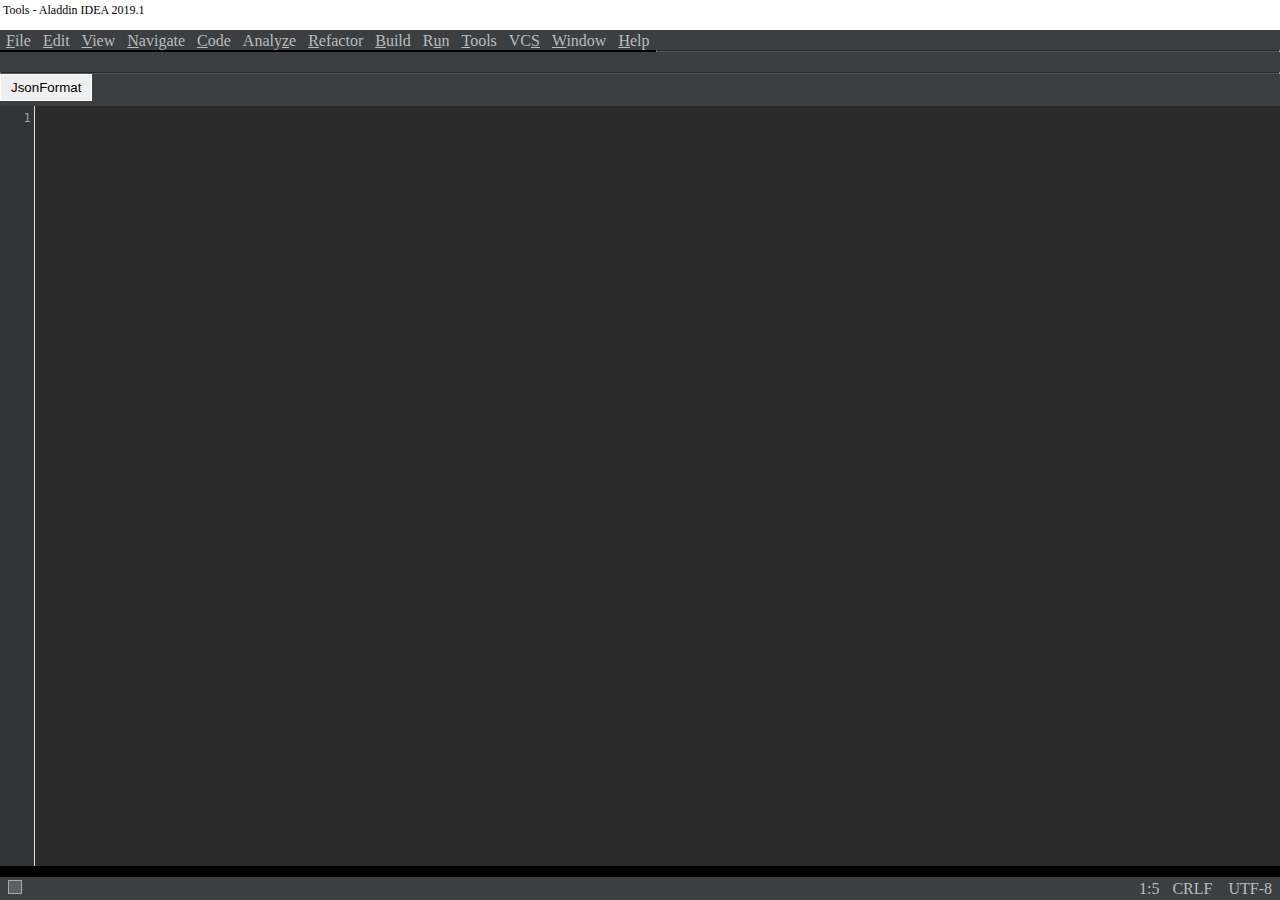
<file: src/index.html>
<!DOCTYPE html>
<html lang="en">
<head>
    <meta charset="UTF-8">
    <title>Title</title>
    <link rel="stylesheet" href="css/intellij-layout.css">
    <link rel="stylesheet" href="css/intellij-theme-darcula.css">
    <link rel="stylesheet" href="editor/codemirror.css">
    <link rel="stylesheet" href="editor/theme/idea.css">
    <script src="editor/codemirror.js"></script>
    <script src="editor/mode/javascript/javascript.js"></script>
</head>
<body>
<div class="app">
    <div class="title-bar">
        <div>
            Tools - Aladdin IDEA 2019.1
        </div>
    </div>
    <div class="content">
        <div class="menu">
            <ul>
                <li><u>F</u>ile</li>
                <li><u>E</u>dit</li>
                <li><u>V</u>iew</li>
                <li><u>N</u>avigate</li>
                <li><u>C</u>ode</li>
                <li>Analy<u>z</u>e</li>
                <li><u>R</u>efactor</li>
                <li><u>B</u>uild</li>
                <li>R<u>u</u>n</li>
                <li><u>T</u>ools</li>
                <li>VC<u>S</u></li>
                <li><u>W</u>indow</li>
                <li><u>H</u>elp</li>
            </ul>
        </div>
        <hr/>
        <div class="status-menu">

        </div>
        <hr/>
        <div class="tool-bar">
            <button>JsonFormat</button>
        </div>
        <div class="editor" id="editor-div">
            <textarea id="editor"></textarea>
        </div>
    </div>
    <div class="bottom">
        <div class="block"></div>
        <div class="status">
            <div class="line-no">
                1:5
            </div>
            <div class="control">
                CRLF
            </div>
            <div>
                UTF-8
            </div>
        </div>
    </div>
</div>
<script src="js/editor.js"></script>
</body>
</html>
</file>
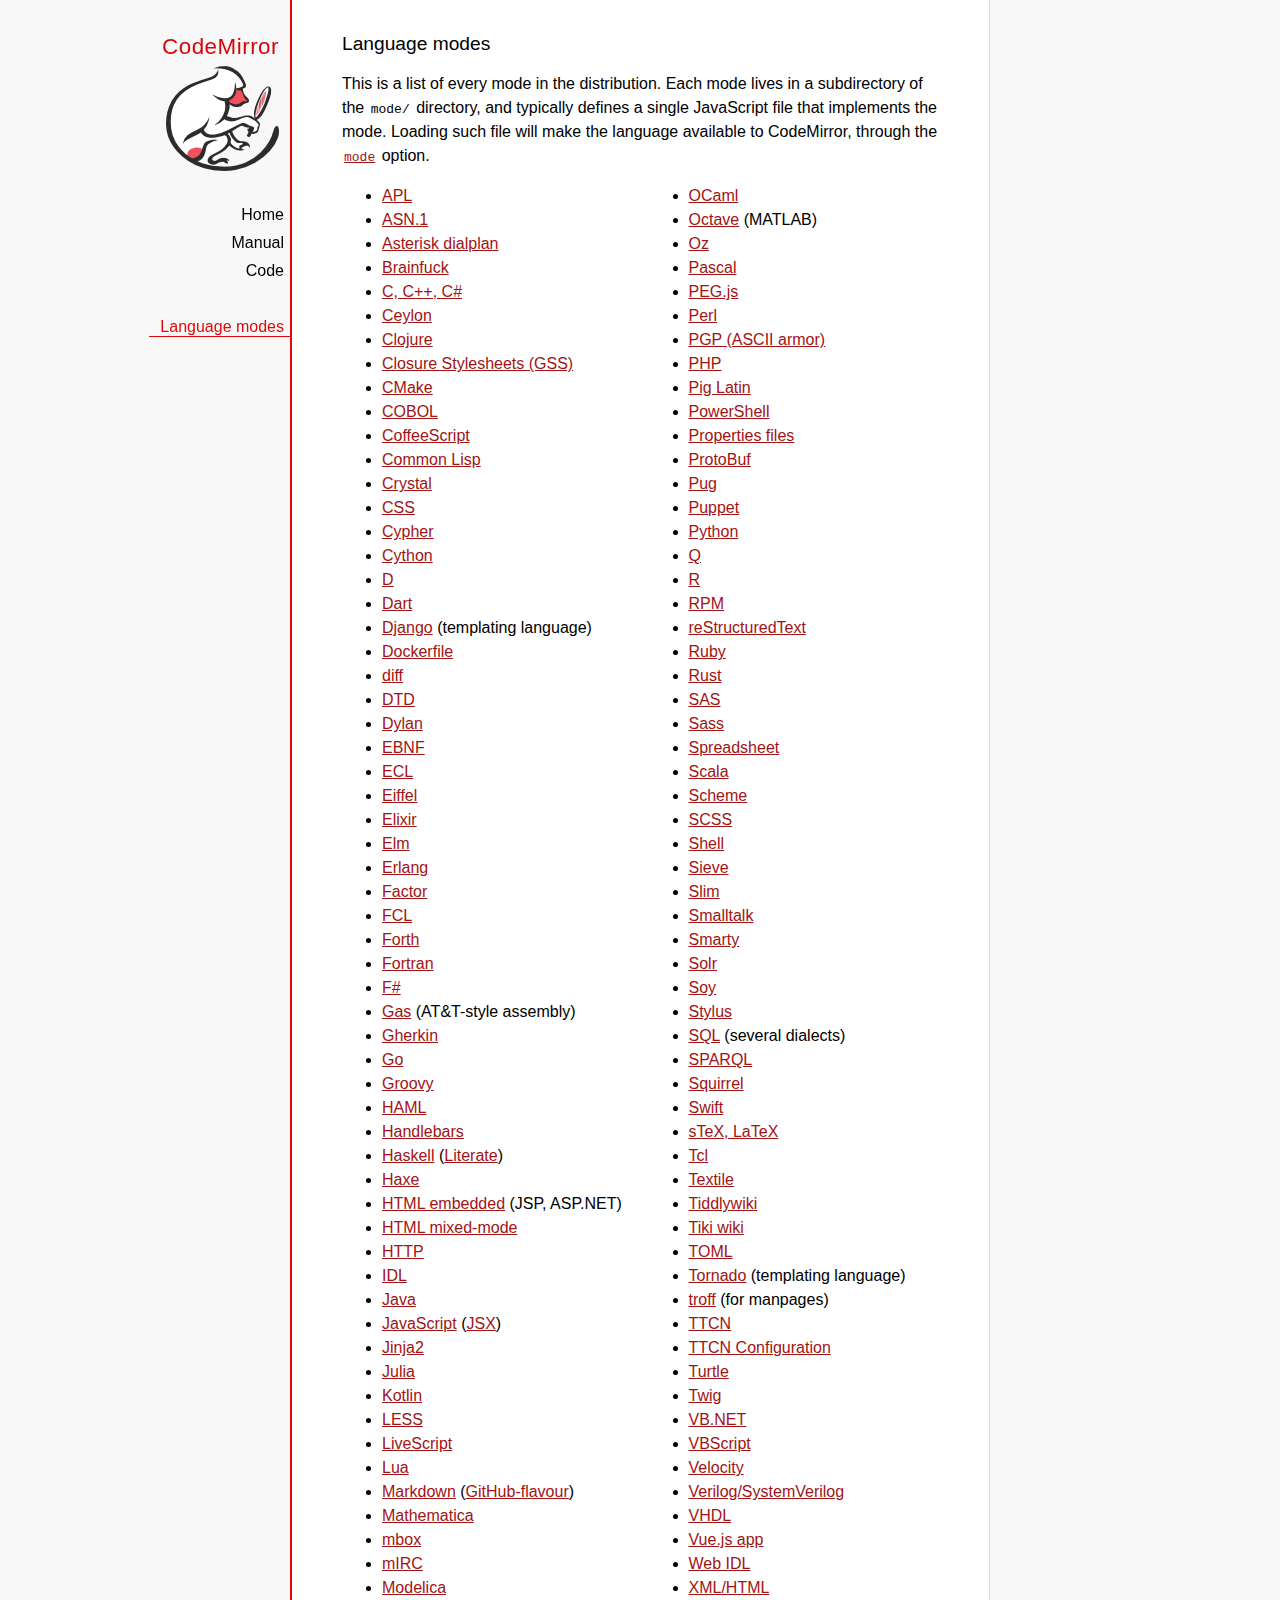
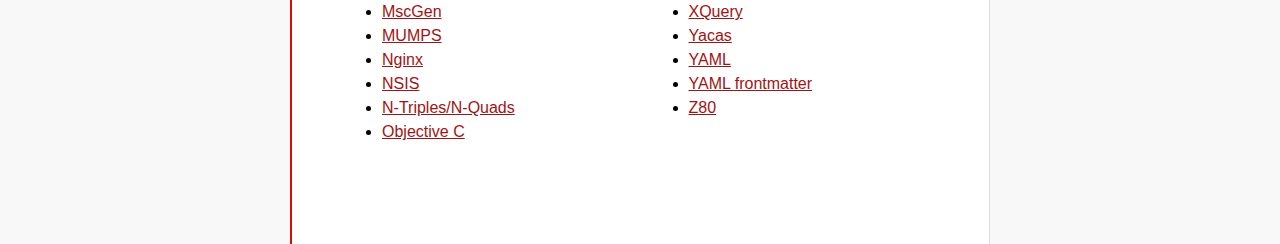
<file: src/editor/mode/index.html>
<!doctype html>

<title>CodeMirror: Language Modes</title>
<meta charset="utf-8"/>
<link rel=stylesheet href="../doc/docs.css">

<div id=nav>
  <a href="https://codemirror.net"><h1>CodeMirror</h1><img id=logo src="../doc/logo.png"></a>

  <ul>
    <li><a href="../index.html">Home</a>
    <li><a href="../doc/manual.html">Manual</a>
    <li><a href="https://github.com/codemirror/codemirror">Code</a>
  </ul>
  <ul>
    <li><a class=active href="#">Language modes</a>
  </ul>
</div>

<article>

  <h2>Language modes</h2>

  <p>This is a list of every mode in the distribution. Each mode lives
in a subdirectory of the <code>mode/</code> directory, and typically
defines a single JavaScript file that implements the mode. Loading
such file will make the language available to CodeMirror, through
the <a href="../doc/manual.html#option_mode"><code>mode</code></a>
option.</p>

  <div style="-webkit-columns: 100px 2; -moz-columns: 100px 2; columns: 100px 2;">
    <ul style="margin-top: 0">
      <li><a href="apl/index.html">APL</a></li>
      <li><a href="asn.1/index.html">ASN.1</a></li>
      <li><a href="asterisk/index.html">Asterisk dialplan</a></li>
      <li><a href="brainfuck/index.html">Brainfuck</a></li>
      <li><a href="clike/index.html">C, C++, C#</a></li>
      <li><a href="clike/index.html">Ceylon</a></li>
      <li><a href="clojure/index.html">Clojure</a></li>
      <li><a href="css/gss.html">Closure Stylesheets (GSS)</a></li>
      <li><a href="cmake/index.html">CMake</a></li>
      <li><a href="cobol/index.html">COBOL</a></li>
      <li><a href="coffeescript/index.html">CoffeeScript</a></li>
      <li><a href="commonlisp/index.html">Common Lisp</a></li>
      <li><a href="crystal/index.html">Crystal</a></li>
      <li><a href="css/index.html">CSS</a></li>
      <li><a href="cypher/index.html">Cypher</a></li>
      <li><a href="python/index.html">Cython</a></li>
      <li><a href="d/index.html">D</a></li>
      <li><a href="dart/index.html">Dart</a></li>
      <li><a href="django/index.html">Django</a> (templating language)</li>
      <li><a href="dockerfile/index.html">Dockerfile</a></li>
      <li><a href="diff/index.html">diff</a></li>
      <li><a href="dtd/index.html">DTD</a></li>
      <li><a href="dylan/index.html">Dylan</a></li>
      <li><a href="ebnf/index.html">EBNF</a></li>
      <li><a href="ecl/index.html">ECL</a></li>
      <li><a href="eiffel/index.html">Eiffel</a></li>
      <li><a href="https://github.com/optick/codemirror-mode-elixir">Elixir</a></li>
      <li><a href="elm/index.html">Elm</a></li>
      <li><a href="erlang/index.html">Erlang</a></li>
      <li><a href="factor/index.html">Factor</a></li>
      <li><a href="fcl/index.html">FCL</a></li>
      <li><a href="forth/index.html">Forth</a></li>
      <li><a href="fortran/index.html">Fortran</a></li>
      <li><a href="mllike/index.html">F#</a></li>
      <li><a href="gas/index.html">Gas</a> (AT&amp;T-style assembly)</li>
      <li><a href="gherkin/index.html">Gherkin</a></li>
      <li><a href="go/index.html">Go</a></li>
      <li><a href="groovy/index.html">Groovy</a></li>
      <li><a href="haml/index.html">HAML</a></li>
      <li><a href="handlebars/index.html">Handlebars</a></li>
      <li><a href="haskell/index.html">Haskell</a> (<a href="haskell-literate/index.html">Literate</a>)</li>
      <li><a href="haxe/index.html">Haxe</a></li>
      <li><a href="htmlembedded/index.html">HTML embedded</a> (JSP, ASP.NET)</li>
      <li><a href="htmlmixed/index.html">HTML mixed-mode</a></li>
      <li><a href="http/index.html">HTTP</a></li>
      <li><a href="idl/index.html">IDL</a></li>
      <li><a href="clike/index.html">Java</a></li>
      <li><a href="javascript/index.html">JavaScript</a> (<a href="jsx/index.html">JSX</a>)</li>
      <li><a href="jinja2/index.html">Jinja2</a></li>
      <li><a href="julia/index.html">Julia</a></li>
      <li><a href="clike/index.html">Kotlin</a></li>
      <li><a href="css/less.html">LESS</a></li>
      <li><a href="livescript/index.html">LiveScript</a></li>
      <li><a href="lua/index.html">Lua</a></li>
      <li><a href="markdown/index.html">Markdown</a> (<a href="gfm/index.html">GitHub-flavour</a>)</li>
      <li><a href="mathematica/index.html">Mathematica</a></li>
      <li><a href="mbox/index.html">mbox</a></li>
      <li><a href="mirc/index.html">mIRC</a></li>
      <li><a href="modelica/index.html">Modelica</a></li>
      <li><a href="mscgen/index.html">MscGen</a></li>
      <li><a href="mumps/index.html">MUMPS</a></li>
      <li><a href="nginx/index.html">Nginx</a></li>
      <li><a href="nsis/index.html">NSIS</a></li>
      <li><a href="ntriples/index.html">N-Triples/N-Quads</a></li>
      <li><a href="clike/index.html">Objective C</a></li>
      <li><a href="mllike/index.html">OCaml</a></li>
      <li><a href="octave/index.html">Octave</a> (MATLAB)</li>
      <li><a href="oz/index.html">Oz</a></li>
      <li><a href="pascal/index.html">Pascal</a></li>
      <li><a href="pegjs/index.html">PEG.js</a></li>
      <li><a href="perl/index.html">Perl</a></li>
      <li><a href="asciiarmor/index.html">PGP (ASCII armor)</a></li>
      <li><a href="php/index.html">PHP</a></li>
      <li><a href="pig/index.html">Pig Latin</a></li>
      <li><a href="powershell/index.html">PowerShell</a></li>
      <li><a href="properties/index.html">Properties files</a></li>
      <li><a href="protobuf/index.html">ProtoBuf</a></li>
      <li><a href="pug/index.html">Pug</a></li>
      <li><a href="puppet/index.html">Puppet</a></li>
      <li><a href="python/index.html">Python</a></li>
      <li><a href="q/index.html">Q</a></li>
      <li><a href="r/index.html">R</a></li>
      <li><a href="rpm/index.html">RPM</a></li>
      <li><a href="rst/index.html">reStructuredText</a></li>
      <li><a href="ruby/index.html">Ruby</a></li>
      <li><a href="rust/index.html">Rust</a></li>
      <li><a href="sas/index.html">SAS</a></li>
      <li><a href="sass/index.html">Sass</a></li>
      <li><a href="spreadsheet/index.html">Spreadsheet</a></li>
      <li><a href="clike/scala.html">Scala</a></li>
      <li><a href="scheme/index.html">Scheme</a></li>
      <li><a href="css/scss.html">SCSS</a></li>
      <li><a href="shell/index.html">Shell</a></li>
      <li><a href="sieve/index.html">Sieve</a></li>
      <li><a href="slim/index.html">Slim</a></li>
      <li><a href="smalltalk/index.html">Smalltalk</a></li>
      <li><a href="smarty/index.html">Smarty</a></li>
      <li><a href="solr/index.html">Solr</a></li>
      <li><a href="soy/index.html">Soy</a></li>
      <li><a href="stylus/index.html">Stylus</a></li>
      <li><a href="sql/index.html">SQL</a> (several dialects)</li>
      <li><a href="sparql/index.html">SPARQL</a></li>
      <li><a href="clike/index.html">Squirrel</a></li>
      <li><a href="swift/index.html">Swift</a></li>
      <li><a href="stex/index.html">sTeX, LaTeX</a></li>
      <li><a href="tcl/index.html">Tcl</a></li>
      <li><a href="textile/index.html">Textile</a></li>
      <li><a href="tiddlywiki/index.html">Tiddlywiki</a></li>
      <li><a href="tiki/index.html">Tiki wiki</a></li>
      <li><a href="toml/index.html">TOML</a></li>
      <li><a href="tornado/index.html">Tornado</a> (templating language)</li>
      <li><a href="troff/index.html">troff</a> (for manpages)</li>
      <li><a href="ttcn/index.html">TTCN</a></li>
      <li><a href="ttcn-cfg/index.html">TTCN Configuration</a></li>
      <li><a href="turtle/index.html">Turtle</a></li>
      <li><a href="twig/index.html">Twig</a></li>
      <li><a href="vb/index.html">VB.NET</a></li>
      <li><a href="vbscript/index.html">VBScript</a></li>
      <li><a href="velocity/index.html">Velocity</a></li>
      <li><a href="verilog/index.html">Verilog/SystemVerilog</a></li>
      <li><a href="vhdl/index.html">VHDL</a></li>
      <li><a href="vue/index.html">Vue.js app</a></li>
      <li><a href="webidl/index.html">Web IDL</a></li>
      <li><a href="xml/index.html">XML/HTML</a></li>
      <li><a href="xquery/index.html">XQuery</a></li>
      <li><a href="yacas/index.html">Yacas</a></li>
      <li><a href="yaml/index.html">YAML</a></li>
      <li><a href="yaml-frontmatter/index.html">YAML frontmatter</a></li>
      <li><a href="z80/index.html">Z80</a></li>
    </ul>
  </div>

</article>
</file>
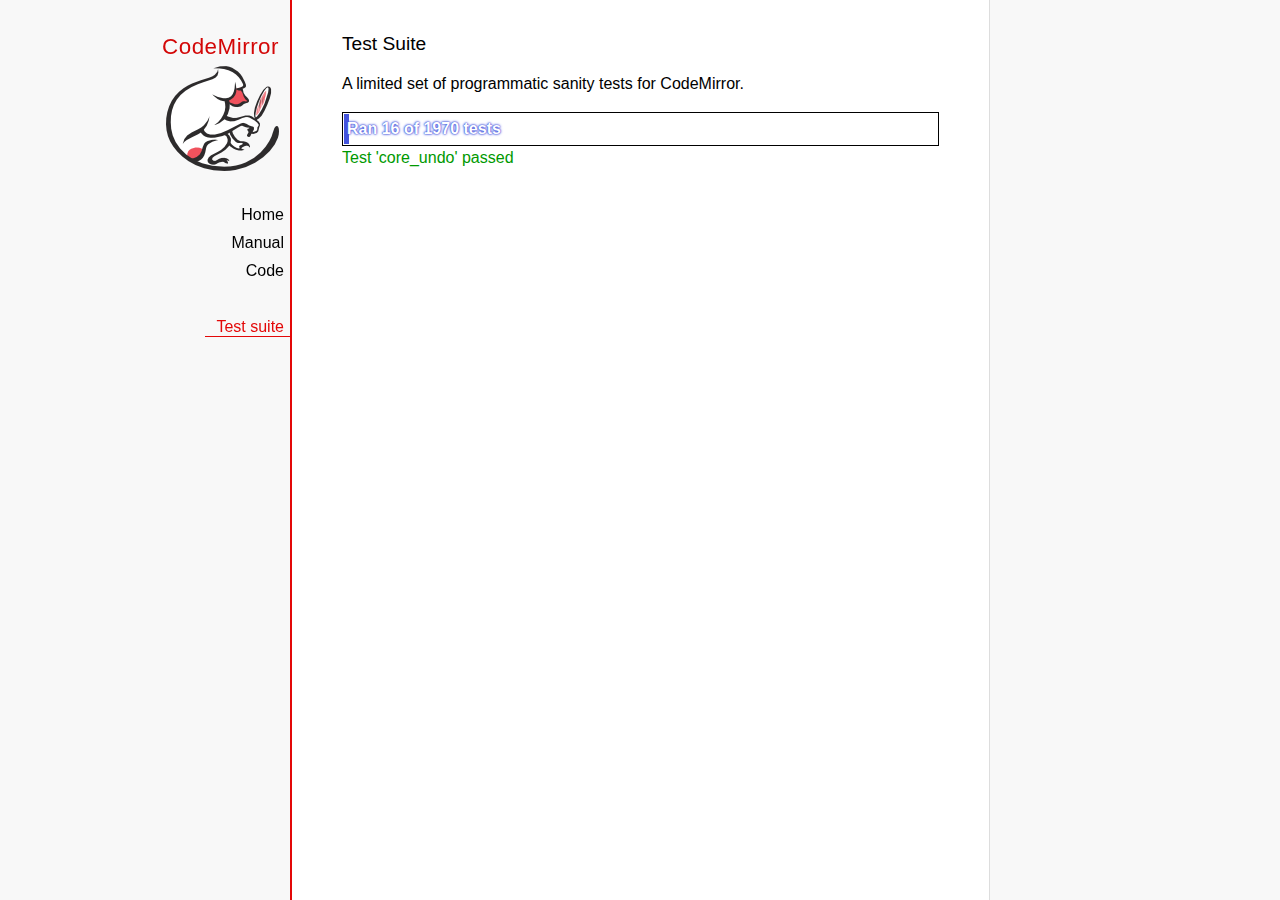
<file: src/editor/test/index.html>
<!doctype html>

<meta charset="utf-8"/>
<title>CodeMirror: Test Suite</title>
<link rel=stylesheet href="../doc/docs.css">

<link rel="stylesheet" href="../lib/codemirror.css">
<link rel="stylesheet" href="mode_test.css">
<script src="../doc/activebookmark.js"></script>
<script src="../lib/codemirror.js"></script>
<script src="../mode/meta.js"></script>
<script src="../addon/mode/overlay.js"></script>
<script src="../addon/mode/multiplex.js"></script>
<script src="../addon/search/searchcursor.js"></script>
<script src="../addon/dialog/dialog.js"></script>
<script src="../addon/edit/matchbrackets.js"></script>
<script src="../addon/hint/sql-hint.js"></script>
<script src="../addon/hint/xml-hint.js"></script>
<script src="../addon/hint/html-hint.js"></script>
<script src="../addon/comment/comment.js"></script>
<script src="../addon/mode/simple.js"></script>
<script src="../mode/css/css.js"></script>
<script src="../mode/clike/clike.js"></script>
<!-- clike must be after css or vim and sublime tests will fail -->
<script src="../mode/clojure/clojure.js"></script>
<script src="../mode/cypher/cypher.js"></script>
<script src="../mode/d/d.js"></script>
<script src="../mode/dockerfile/dockerfile.js"></script>
<script src="../mode/gfm/gfm.js"></script>
<script src="../mode/haml/haml.js"></script>
<script src="../mode/htmlmixed/htmlmixed.js"></script>
<script src="../mode/javascript/javascript.js"></script>
<script src="../mode/jsx/jsx.js"></script>
<script src="../mode/markdown/markdown.js"></script>
<script src="../mode/php/php.js"></script>
<script src="../mode/python/python.js"></script>
<script src="../mode/powershell/powershell.js"></script>
<script src="../mode/ruby/ruby.js"></script>
<script src="../mode/sass/sass.js"></script>
<script src="../mode/shell/shell.js"></script>
<script src="../mode/slim/slim.js"></script>
<script src="../mode/soy/soy.js"></script>
<script src="../mode/sql/sql.js"></script>
<script src="../mode/stex/stex.js"></script>
<script src="../mode/swift/swift.js"></script>
<script src="../mode/textile/textile.js"></script>
<script src="../mode/verilog/verilog.js"></script>
<script src="../mode/xml/xml.js"></script>
<script src="../mode/xquery/xquery.js"></script>
<script src="../keymap/emacs.js"></script>
<script src="../keymap/sublime.js"></script>
<script src="../keymap/vim.js"></script>
<script src="../mode/rust/rust.js"></script>
<script src="../mode/mscgen/mscgen.js"></script>
<script src="../mode/dylan/dylan.js"></script>

<style>
  .ok {color: #090;}
  .fail {color: #e00;}
  .error {color: #c90;}
  .done {font-weight: bold;}
  #progress {
  background: #45d;
  color: white;
  text-shadow: 0 0 1px #45d, 0 0 2px #45d, 0 0 3px #45d;
  font-weight: bold;
  white-space: pre;
  }
  #testground {
  visibility: hidden;
  }
  #testground.offscreen {
  visibility: visible;
  position: absolute;
  left: -10000px;
  top: -10000px;
  }
  .CodeMirror { border: 1px solid black; }
</style>

<div id=nav>
  <a href="https://codemirror.net"><h1>CodeMirror</h1><img id=logo src="../doc/logo.png"></a>

  <ul>
    <li><a href="../index.html">Home</a>
    <li><a href="../doc/manual.html">Manual</a>
    <li><a href="https://github.com/codemirror/codemirror">Code</a>
  </ul>
  <ul>
    <li><a class=active href="#">Test suite</a>
  </ul>
</div>

<article>
  <h2>Test Suite</h2>

    <p>A limited set of programmatic sanity tests for CodeMirror.</p>

    <div style="border: 1px solid black; padding: 1px; max-width: 700px;">
      <div style="width: 0px;" id=progress><div style="padding: 3px;">Ran <span id="progress_ran">0</span><span id="progress_total"> of 0</span> tests</div></div>
    </div>
    <p id=status>Please enable JavaScript...</p>
    <div id=output></div>

    <div id=testground></div>

    <script src="driver.js"></script>
    <script src="test.js"></script>
    <script src="doc_test.js"></script>
    <script src="multi_test.js"></script>
    <script src="contenteditable_test.js"></script>
    <script src="scroll_test.js"></script>
    <script src="comment_test.js"></script>
    <script src="search_test.js"></script>
    <script src="mode_test.js"></script>

    <script src="../mode/clike/test.js"></script>
    <script src="../mode/clojure/test.js"></script>
    <script src="../mode/css/test.js"></script>
    <script src="../mode/css/gss_test.js"></script>
    <script src="../mode/css/scss_test.js"></script>
    <script src="../mode/css/less_test.js"></script>
    <script src="../mode/cypher/test.js"></script>
    <script src="../mode/d/test.js"></script>
    <script src="../mode/dockerfile/test.js"></script>
    <script src="../mode/gfm/test.js"></script>
    <script src="../mode/haml/test.js"></script>
    <script src="../mode/javascript/test.js"></script>
    <script src="../mode/jsx/test.js"></script>
    <script src="../mode/markdown/test.js"></script>
    <script src="../mode/php/test.js"></script>
    <script src="../mode/powershell/test.js"></script>
    <script src="../mode/ruby/test.js"></script>
    <script src="../mode/sass/test.js"></script>
    <script src="../mode/shell/test.js"></script>
    <script src="../mode/slim/test.js"></script>
    <script src="../mode/soy/test.js"></script>
    <script src="../mode/stex/test.js"></script>
    <script src="../mode/swift/test.js"></script>
    <script src="../mode/textile/test.js"></script>
    <script src="../mode/verilog/test.js"></script>
    <script src="../mode/xml/test.js"></script>
    <script src="../mode/xquery/test.js"></script>
    <script src="../mode/python/test.js"></script>
    <script src="../mode/rust/test.js"></script>
    <script src="../mode/mscgen/mscgen_test.js"></script>
    <script src="../mode/mscgen/xu_test.js"></script>
    <script src="../mode/mscgen/msgenny_test.js"></script>
    <script src="../mode/dylan/test.js"></script>
    <script src="../addon/mode/multiplex_test.js"></script>
    <script src="emacs_test.js"></script>
    <script src="sql-hint-test.js"></script>
    <script src="sublime_test.js"></script>
    <script src="vim_test.js"></script>
    <script src="html-hint-test.js"></script>
    <script>
      window.onload = runHarness;
      CodeMirror.on(window, 'hashchange', runHarness);

      function esc(str) {
        return str.replace(/[<&]/, function(ch) { return ch == "<" ? "&lt;" : "&amp;"; });
      }

      var output = document.getElementById("output"),
          progress = document.getElementById("progress"),
          progressRan = document.getElementById("progress_ran").childNodes[0],
          progressTotal = document.getElementById("progress_total").childNodes[0];
      var count = 0,
          failed = 0,
          skipped = 0,
          bad = "",
          running = false, // Flag that states tests are running
          quit = false, // Flag to quit tests ASAP
          verbose = false; // Adds message for *every* test to output

      function runHarness(){
        if (running) {
          quit = true;
          setStatus("Restarting tests...", '', true);
          setTimeout(function(){runHarness();}, 500);
          return;
        }
        filters = [];
        verbose = false;
        if (window.location.hash.substr(1)){
          var strings = window.location.hash.substr(1).split(",");
          while (strings.length) {
            var s = strings.shift();
            if (s === "verbose")
              verbose = true;
            else
              filters.push(parseTestFilter(decodeURIComponent(s)));
          }
        }
        quit = false;
        running = true;
        setStatus("Loading tests...");
        count = 0;
        failed = 0;
        skipped = 0;
        bad = "";
        totalTests = countTests();
        progressTotal.nodeValue = " of " + totalTests;
        progressRan.nodeValue = count;
        output.innerHTML = '';
        document.getElementById("testground").innerHTML = "<form>" +
          "<textarea id=\"code\" name=\"code\"></textarea>" +
          "<input type=submit value=ok name=submit>" +
          "</form>";
        runTests(displayTest);
      }

      function setStatus(message, className, force){
        if (quit && !force) return;
        if (!message) throw("must provide message");
        var status = document.getElementById("status").childNodes[0];
        status.nodeValue = message;
        status.parentNode.className = className;
      }
      function addOutput(name, className, code){
        var newOutput = document.createElement("dl");
        var newTitle = document.createElement("dt");
        newTitle.className = className;
        newTitle.appendChild(document.createTextNode(name));
        newOutput.appendChild(newTitle);
        var newMessage = document.createElement("dd");
        newMessage.innerHTML = code;
        newOutput.appendChild(newTitle);
        newOutput.appendChild(newMessage);
        output.appendChild(newOutput);
      }
      function displayTest(type, name, customMessage) {
        var message = "???";
        if (type != "done" && type != "skipped") ++count;
        progress.style.width = (count * (progress.parentNode.clientWidth - 2) / (totalTests || 1)) + "px";
        progressRan.nodeValue = count;
        if (type == "ok") {
          message = "Test '" + name + "' passed";
          if (!verbose) customMessage = false;
        } else if (type == "skipped") {
          message = "Test '" + name + "' skipped";
          ++skipped;
          if (!verbose) customMessage = false;
        } else if (type == "expected") {
          message = "Test '" + name + "' failed as expected";
          if (!verbose) customMessage = false;
        } else if (type == "error" || type == "fail") {
          ++failed;
          message = "Test '" + name + "' failed";
        } else if (type == "done") {
          if (failed) {
            type += " fail";
            message = failed + " failure" + (failed > 1 ? "s" : "");
          } else if (count < totalTests) {
            failed = totalTests - count;
            type += " fail";
            message = failed + " failure" + (failed > 1 ? "s" : "");
          } else {
            type += " ok";
            message = "All passed";
            if (skipped) {
              message += " (" + skipped + " skipped)";
            }
          }
          progressTotal.nodeValue = '';
          customMessage = true; // Hack to avoid adding to output
        }
        if (verbose && !customMessage)  customMessage = message;
        setStatus(message, type);
        if (customMessage && customMessage.length > 0) {
          addOutput(name, type, customMessage);
        }
      }
    </script>

</article>
</file>
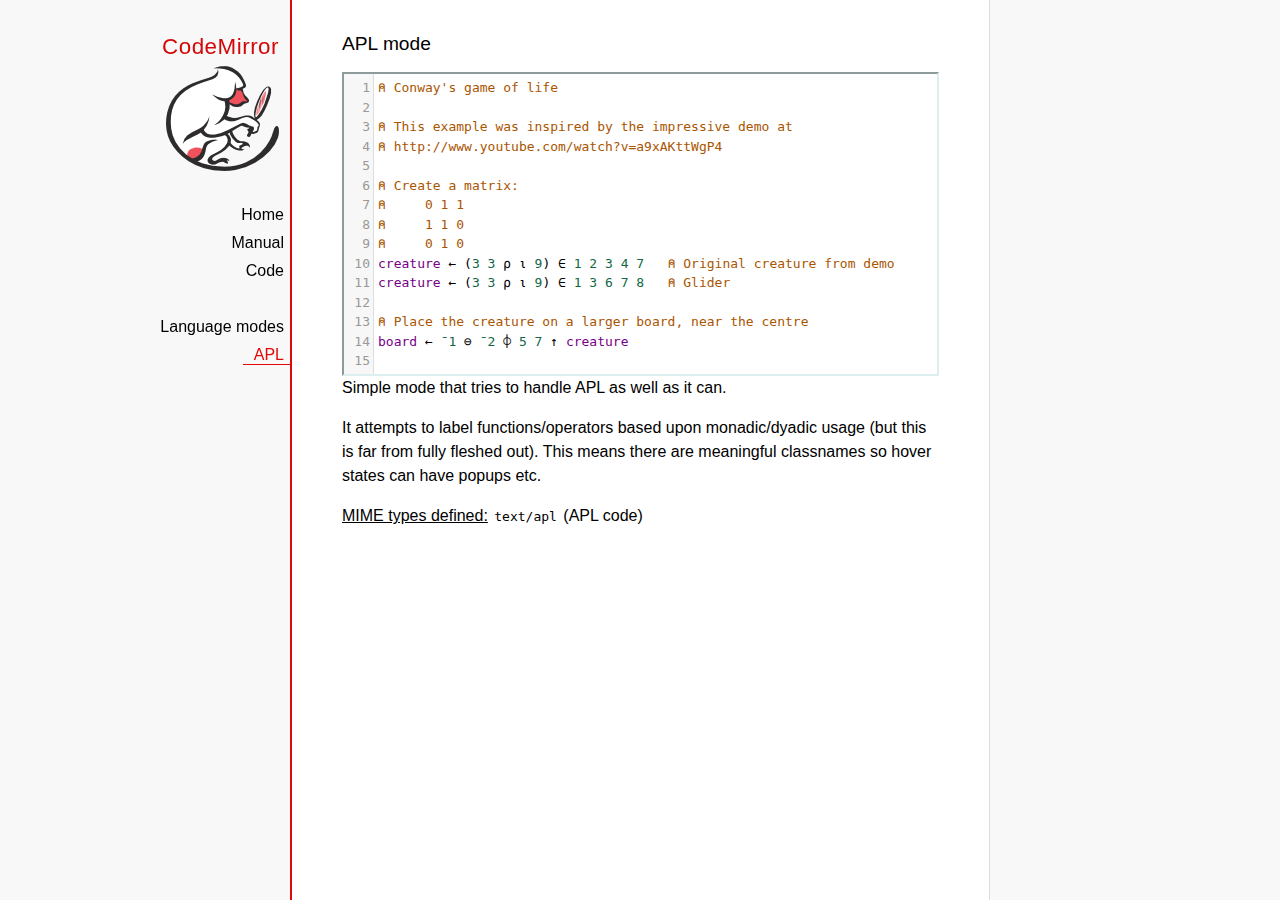
<file: src/editor/mode/apl/index.html>
<!doctype html>

<title>CodeMirror: APL mode</title>
<meta charset="utf-8"/>
<link rel=stylesheet href="../../doc/docs.css">

<link rel="stylesheet" href="../../lib/codemirror.css">
<script src="../../lib/codemirror.js"></script>
<script src="../../addon/edit/matchbrackets.js"></script>
<script src="./apl.js"></script>
<style>
	.CodeMirror { border: 2px inset #dee; }
    </style>
<div id=nav>
  <a href="https://codemirror.net"><h1>CodeMirror</h1><img id=logo src="../../doc/logo.png"></a>

  <ul>
    <li><a href="../../index.html">Home</a>
    <li><a href="../../doc/manual.html">Manual</a>
    <li><a href="https://github.com/codemirror/codemirror">Code</a>
  </ul>
  <ul>
    <li><a href="../index.html">Language modes</a>
    <li><a class=active href="#">APL</a>
  </ul>
</div>

<article>
<h2>APL mode</h2>
<form><textarea id="code" name="code">
⍝ Conway's game of life

⍝ This example was inspired by the impressive demo at
⍝ http://www.youtube.com/watch?v=a9xAKttWgP4

⍝ Create a matrix:
⍝     0 1 1
⍝     1 1 0
⍝     0 1 0
creature ← (3 3 ⍴ ⍳ 9) ∈ 1 2 3 4 7   ⍝ Original creature from demo
creature ← (3 3 ⍴ ⍳ 9) ∈ 1 3 6 7 8   ⍝ Glider

⍝ Place the creature on a larger board, near the centre
board ← ¯1 ⊖ ¯2 ⌽ 5 7 ↑ creature

⍝ A function to move from one generation to the next
life ← {∨/ 1 ⍵ ∧ 3 4 = ⊂+/ +⌿ 1 0 ¯1 ∘.⊖ 1 0 ¯1 ⌽¨ ⊂⍵}

⍝ Compute n-th generation and format it as a
⍝ character matrix
gen ← {' #'[(life ⍣ ⍵) board]}

⍝ Show first three generations
(gen 1) (gen 2) (gen 3)
</textarea></form>

    <script>
      var editor = CodeMirror.fromTextArea(document.getElementById("code"), {
        lineNumbers: true,
        matchBrackets: true,
        mode: "text/apl"
      });
    </script>

    <p>Simple mode that tries to handle APL as well as it can.</p>
    <p>It attempts to label functions/operators based upon
    monadic/dyadic usage (but this is far from fully fleshed out).
    This means there are meaningful classnames so hover states can
    have popups etc.</p>

    <p><strong>MIME types defined:</strong> <code>text/apl</code> (APL code)</p>
  </article>
</file>
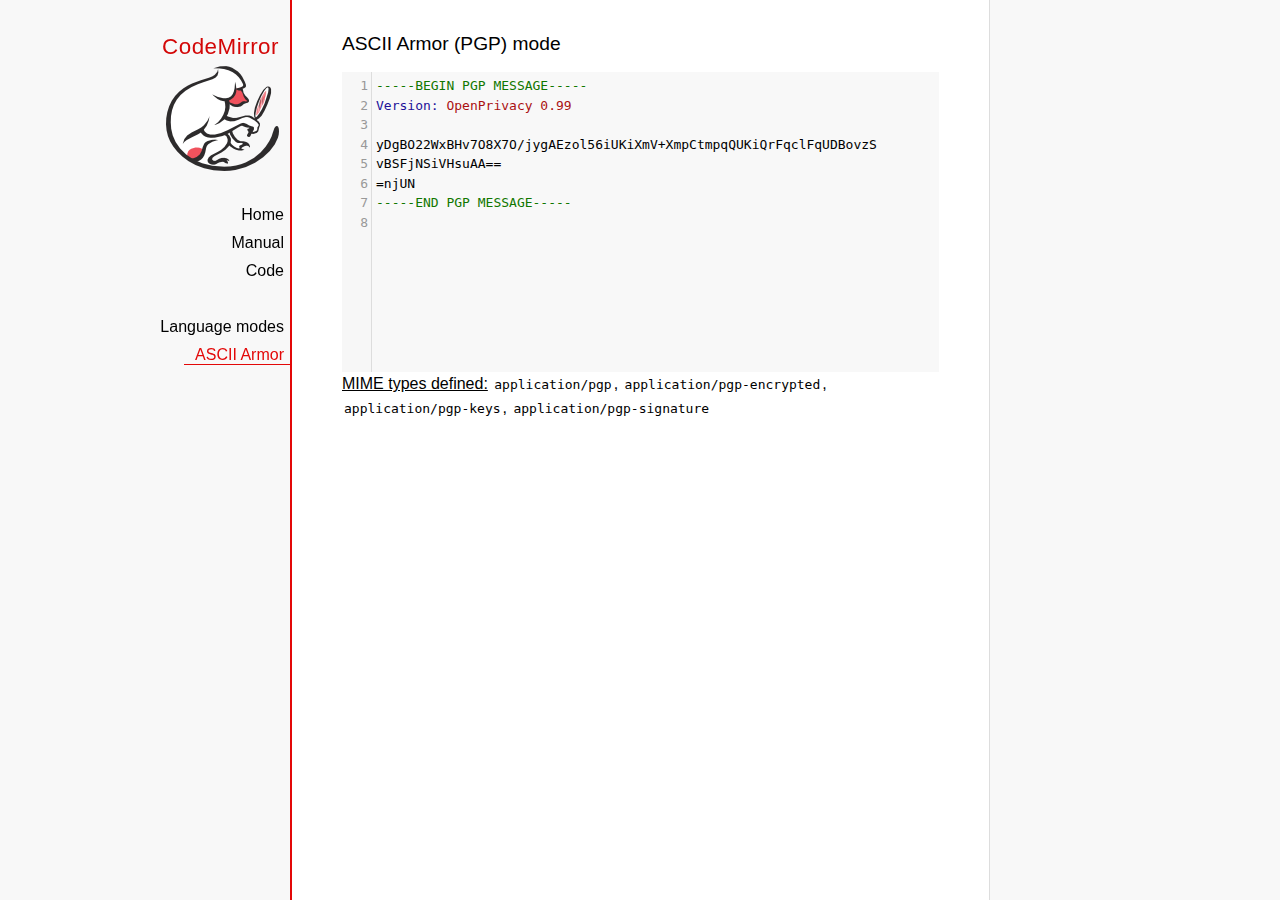
<file: src/editor/mode/asciiarmor/index.html>
<!doctype html>

<title>CodeMirror: ASCII Armor (PGP) mode</title>
<meta charset="utf-8"/>
<link rel=stylesheet href="../../doc/docs.css">

<link rel="stylesheet" href="../../lib/codemirror.css">
<script src="../../lib/codemirror.js"></script>
<script src="asciiarmor.js"></script>
<style>.CodeMirror {background: #f8f8f8;}</style>
<div id=nav>
  <a href="https://codemirror.net"><h1>CodeMirror</h1><img id=logo src="../../doc/logo.png"></a>

  <ul>
    <li><a href="../../index.html">Home</a>
    <li><a href="../../doc/manual.html">Manual</a>
    <li><a href="https://github.com/codemirror/codemirror">Code</a>
  </ul>
  <ul>
    <li><a href="../index.html">Language modes</a>
    <li><a class=active href="#">ASCII Armor</a>
  </ul>
</div>

<article>
<h2>ASCII Armor (PGP) mode</h2>
<form><textarea id="code" name="code">
-----BEGIN PGP MESSAGE-----
Version: OpenPrivacy 0.99

yDgBO22WxBHv7O8X7O/jygAEzol56iUKiXmV+XmpCtmpqQUKiQrFqclFqUDBovzS
vBSFjNSiVHsuAA==
=njUN
-----END PGP MESSAGE-----
</textarea></form>

<script>
var editor = CodeMirror.fromTextArea(document.getElementById("code"), {
  lineNumbers: true
});
</script>

<p><strong>MIME types
defined:</strong> <code>application/pgp</code>, <code>application/pgp-encrypted</code>, <code>application/pgp-keys</code>, <code>application/pgp-signature</code></p>

</article>
</file>
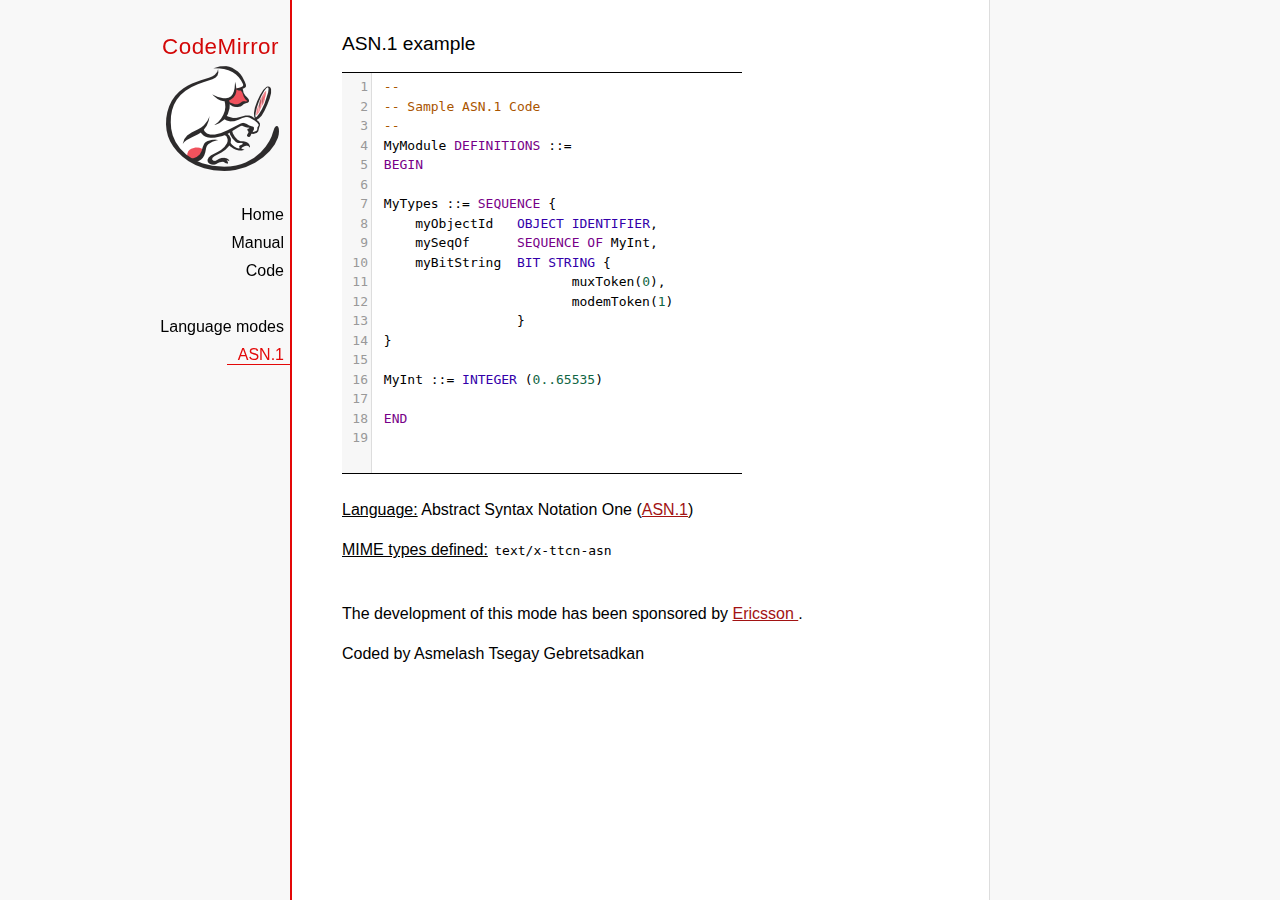
<file: src/editor/mode/asn.1/index.html>
﻿<!doctype html>

<title>CodeMirror: ASN.1 mode</title>
<meta charset="utf-8"/>
<link rel=stylesheet href="../../doc/docs.css">

<link rel="stylesheet" href="../../lib/codemirror.css">
<script src="../../lib/codemirror.js"></script>
<script src="../../addon/edit/matchbrackets.js"></script>
<script src="asn.1.js"></script>
<style>
    .CodeMirror {
        border-top: 1px solid black;
        border-bottom: 1px solid black;
    }
</style>
<div id=nav>
    <a href="https://codemirror.net"><h1>CodeMirror</h1>
        <img id=logo src="../../doc/logo.png">
    </a>

    <ul>
        <li><a href="../../index.html">Home</a>
        <li><a href="../../doc/manual.html">Manual</a>
        <li><a href="https://github.com/codemirror/codemirror">Code</a>
    </ul>
    <ul>
        <li><a href="../index.html">Language modes</a>
        <li><a class=active href="http://en.wikipedia.org/wiki/Abstract_Syntax_Notation_One">ASN.1</a>
    </ul>
</div>
<article>
    <h2>ASN.1 example</h2>
    <div>
        <textarea id="ttcn-asn-code">
 --
 -- Sample ASN.1 Code
 --
 MyModule DEFINITIONS ::=
 BEGIN

 MyTypes ::= SEQUENCE {
     myObjectId   OBJECT IDENTIFIER,
     mySeqOf      SEQUENCE OF MyInt,
     myBitString  BIT STRING {
                         muxToken(0),
                         modemToken(1)
                  }
 }

 MyInt ::= INTEGER (0..65535)

 END
        </textarea>
    </div>

    <script>
        var ttcnEditor = CodeMirror.fromTextArea(document.getElementById("ttcn-asn-code"), {
            lineNumbers: true,
            matchBrackets: true,
            mode: "text/x-ttcn-asn"
        });
        ttcnEditor.setSize(400, 400);
        var mac = CodeMirror.keyMap.default == CodeMirror.keyMap.macDefault;
        CodeMirror.keyMap.default[(mac ? "Cmd" : "Ctrl") + "-Space"] = "autocomplete";
    </script>
    <br/>
    <p><strong>Language:</strong> Abstract Syntax Notation One
        (<a href="http://www.itu.int/en/ITU-T/asn1/Pages/introduction.aspx">ASN.1</a>)
    </p>
    <p><strong>MIME types defined:</strong> <code>text/x-ttcn-asn</code></p>

    <br/>
    <p>The development of this mode has been sponsored by <a href="http://www.ericsson.com/">Ericsson
    </a>.</p>
    <p>Coded by Asmelash Tsegay Gebretsadkan </p>
</article>
</file>
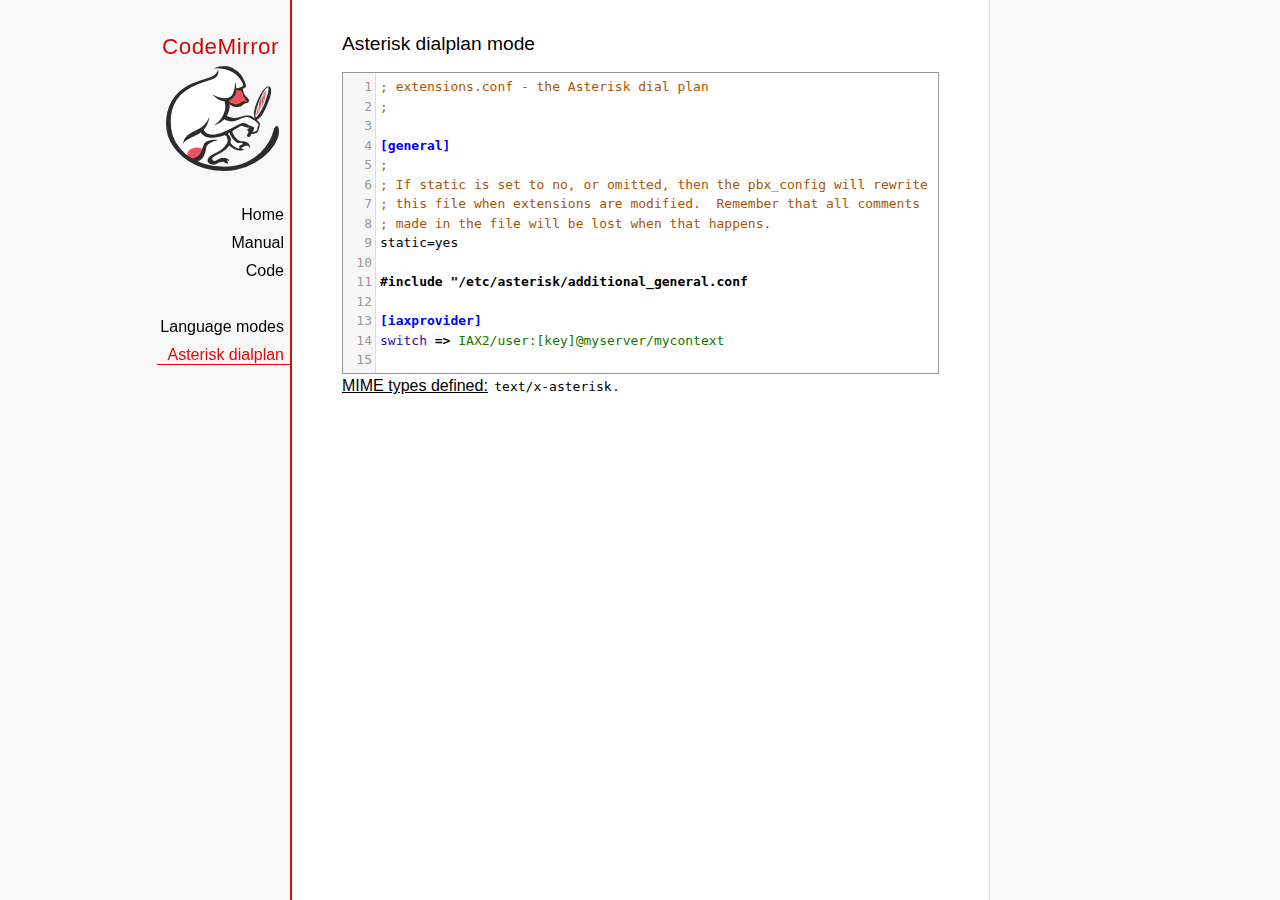
<file: src/editor/mode/asterisk/index.html>
<!doctype html>

<title>CodeMirror: Asterisk dialplan mode</title>
<meta charset="utf-8"/>
<link rel=stylesheet href="../../doc/docs.css">

<link rel="stylesheet" href="../../lib/codemirror.css">
<script src="../../lib/codemirror.js"></script>
<script src="../../addon/edit/matchbrackets.js"></script>
<script src="asterisk.js"></script>
<style>
      .CodeMirror {border: 1px solid #999;}
      .cm-s-default span.cm-arrow { color: red; }
    </style>
<div id=nav>
  <a href="https://codemirror.net"><h1>CodeMirror</h1><img id=logo src="../../doc/logo.png"></a>

  <ul>
    <li><a href="../../index.html">Home</a>
    <li><a href="../../doc/manual.html">Manual</a>
    <li><a href="https://github.com/codemirror/codemirror">Code</a>
  </ul>
  <ul>
    <li><a href="../index.html">Language modes</a>
    <li><a class=active href="#">Asterisk dialplan</a>
  </ul>
</div>

<article>
<h2>Asterisk dialplan mode</h2>
<form><textarea id="code" name="code">
; extensions.conf - the Asterisk dial plan
;

[general]
;
; If static is set to no, or omitted, then the pbx_config will rewrite
; this file when extensions are modified.  Remember that all comments
; made in the file will be lost when that happens.
static=yes

#include "/etc/asterisk/additional_general.conf

[iaxprovider]
switch => IAX2/user:[key]@myserver/mycontext

[dynamic]
#exec /usr/bin/dynamic-peers.pl

[trunkint]
;
; International long distance through trunk
;
exten => _9011.,1,Macro(dundi-e164,${EXTEN:4})
exten => _9011.,n,Dial(${GLOBAL(TRUNK)}/${FILTER(0-9,${EXTEN:${GLOBAL(TRUNKMSD)}})})

[local]
;
; Master context for local, toll-free, and iaxtel calls only
;
ignorepat => 9
include => default

[demo]
include => stdexten
;
; We start with what to do when a call first comes in.
;
exten => s,1,Wait(1)			; Wait a second, just for fun
same  => n,Answer			; Answer the line
same  => n,Set(TIMEOUT(digit)=5)	; Set Digit Timeout to 5 seconds
same  => n,Set(TIMEOUT(response)=10)	; Set Response Timeout to 10 seconds
same  => n(restart),BackGround(demo-congrats)	; Play a congratulatory message
same  => n(instruct),BackGround(demo-instruct)	; Play some instructions
same  => n,WaitExten			; Wait for an extension to be dialed.

exten => 2,1,BackGround(demo-moreinfo)	; Give some more information.
exten => 2,n,Goto(s,instruct)

exten => 3,1,Set(LANGUAGE()=fr)		; Set language to french
exten => 3,n,Goto(s,restart)		; Start with the congratulations

exten => 1000,1,Goto(default,s,1)
;
; We also create an example user, 1234, who is on the console and has
; voicemail, etc.
;
exten => 1234,1,Playback(transfer,skip)		; "Please hold while..."
					; (but skip if channel is not up)
exten => 1234,n,Gosub(${EXTEN},stdexten(${GLOBAL(CONSOLE)}))
exten => 1234,n,Goto(default,s,1)		; exited Voicemail

exten => 1235,1,Voicemail(1234,u)		; Right to voicemail

exten => 1236,1,Dial(Console/dsp)		; Ring forever
exten => 1236,n,Voicemail(1234,b)		; Unless busy

;
; # for when they're done with the demo
;
exten => #,1,Playback(demo-thanks)	; "Thanks for trying the demo"
exten => #,n,Hangup			; Hang them up.

;
; A timeout and "invalid extension rule"
;
exten => t,1,Goto(#,1)			; If they take too long, give up
exten => i,1,Playback(invalid)		; "That's not valid, try again"

;
; Create an extension, 500, for dialing the
; Asterisk demo.
;
exten => 500,1,Playback(demo-abouttotry); Let them know what's going on
exten => 500,n,Dial(IAX2/guest@pbx.digium.com/s@default)	; Call the Asterisk demo
exten => 500,n,Playback(demo-nogo)	; Couldn't connect to the demo site
exten => 500,n,Goto(s,6)		; Return to the start over message.

;
; Create an extension, 600, for evaluating echo latency.
;
exten => 600,1,Playback(demo-echotest)	; Let them know what's going on
exten => 600,n,Echo			; Do the echo test
exten => 600,n,Playback(demo-echodone)	; Let them know it's over
exten => 600,n,Goto(s,6)		; Start over

;
;	You can use the Macro Page to intercom a individual user
exten => 76245,1,Macro(page,SIP/Grandstream1)
; or if your peernames are the same as extensions
exten => _7XXX,1,Macro(page,SIP/${EXTEN})
;
;
; System Wide Page at extension 7999
;
exten => 7999,1,Set(TIMEOUT(absolute)=60)
exten => 7999,2,Page(Local/Grandstream1@page&Local/Xlite1@page&Local/1234@page/n,d)

; Give voicemail at extension 8500
;
exten => 8500,1,VoicemailMain
exten => 8500,n,Goto(s,6)

    </textarea></form>
    <script>
      var editor = CodeMirror.fromTextArea(document.getElementById("code"), {
        mode: "text/x-asterisk",
        matchBrackets: true,
        lineNumbers: true
      });
    </script>

    <p><strong>MIME types defined:</strong> <code>text/x-asterisk</code>.</p>

  </article>
</file>
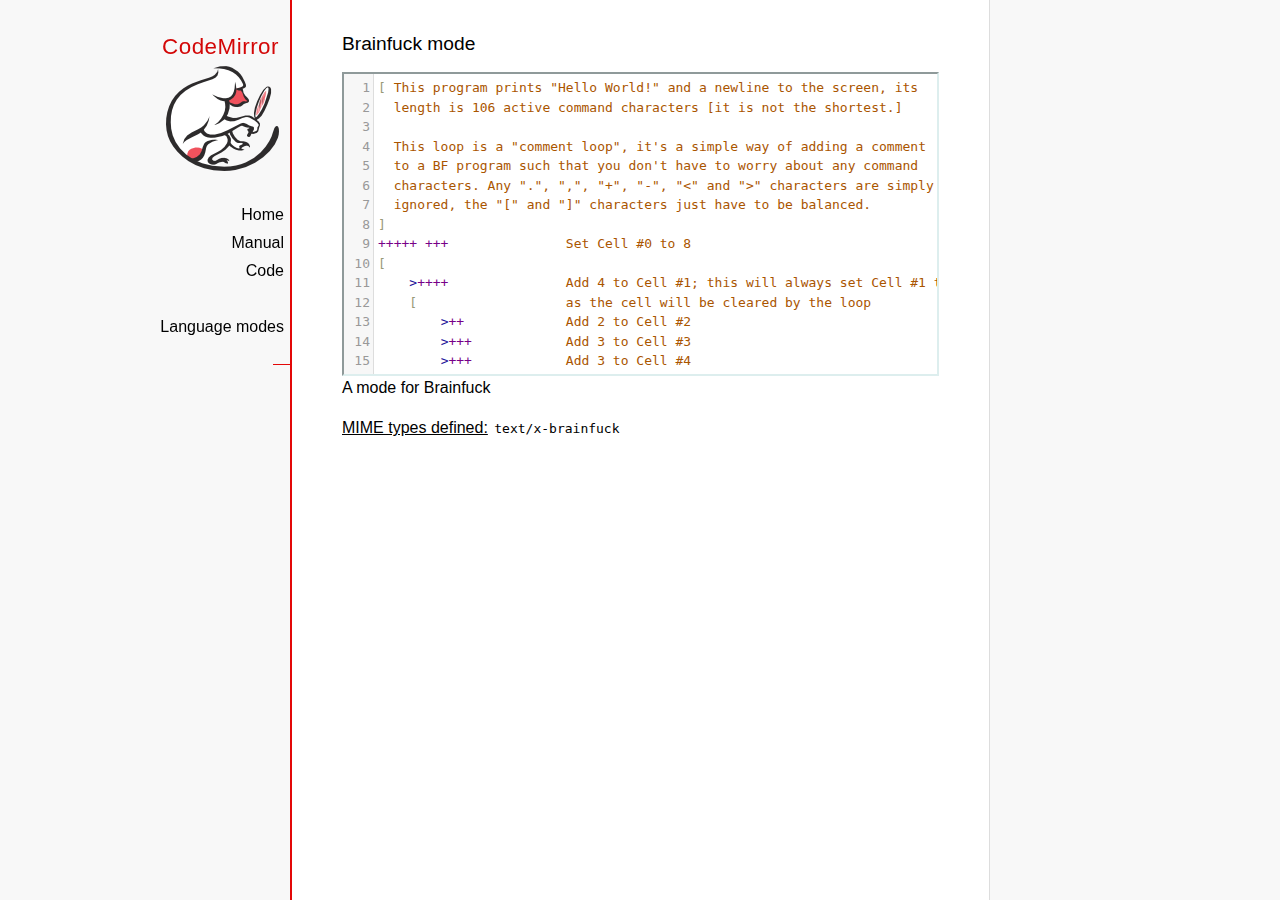
<file: src/editor/mode/brainfuck/index.html>
<!doctype html>

<title>CodeMirror: Brainfuck mode</title>
<meta charset="utf-8"/>
<link rel=stylesheet href="../../doc/docs.css">

<link rel="stylesheet" href="../../lib/codemirror.css">
<script src="../../lib/codemirror.js"></script>
<script src="../../addon/edit/matchbrackets.js"></script>
<script src="./brainfuck.js"></script>
<style>
	.CodeMirror { border: 2px inset #dee; }
    </style>
<div id=nav>
  <a href="https://codemirror.net"><h1>CodeMirror</h1><img id=logo src="../../doc/logo.png"></a>

  <ul>
    <li><a href="../../index.html">Home</a>
    <li><a href="../../doc/manual.html">Manual</a>
    <li><a href="https://github.com/codemirror/codemirror">Code</a>
  </ul>
  <ul>
    <li><a href="../index.html">Language modes</a>
    <li><a class=active href="#"></a>
  </ul>
</div>

<article>
<h2>Brainfuck mode</h2>
<form><textarea id="code" name="code">
[ This program prints "Hello World!" and a newline to the screen, its
  length is 106 active command characters [it is not the shortest.]

  This loop is a "comment loop", it's a simple way of adding a comment
  to a BF program such that you don't have to worry about any command
  characters. Any ".", ",", "+", "-", "&lt;" and "&gt;" characters are simply
  ignored, the "[" and "]" characters just have to be balanced.
]
+++++ +++               Set Cell #0 to 8
[
    &gt;++++               Add 4 to Cell #1; this will always set Cell #1 to 4
    [                   as the cell will be cleared by the loop
        &gt;++             Add 2 to Cell #2
        &gt;+++            Add 3 to Cell #3
        &gt;+++            Add 3 to Cell #4
        &gt;+              Add 1 to Cell #5
        &lt;&lt;&lt;&lt;-           Decrement the loop counter in Cell #1
    ]                   Loop till Cell #1 is zero; number of iterations is 4
    &gt;+                  Add 1 to Cell #2
    &gt;+                  Add 1 to Cell #3
    &gt;-                  Subtract 1 from Cell #4
    &gt;&gt;+                 Add 1 to Cell #6
    [&lt;]                 Move back to the first zero cell you find; this will
                        be Cell #1 which was cleared by the previous loop
    &lt;-                  Decrement the loop Counter in Cell #0
]                       Loop till Cell #0 is zero; number of iterations is 8

The result of this is:
Cell No :   0   1   2   3   4   5   6
Contents:   0   0  72 104  88  32   8
Pointer :   ^

&gt;&gt;.                     Cell #2 has value 72 which is 'H'
&gt;---.                   Subtract 3 from Cell #3 to get 101 which is 'e'
+++++++..+++.           Likewise for 'llo' from Cell #3
&gt;&gt;.                     Cell #5 is 32 for the space
&lt;-.                     Subtract 1 from Cell #4 for 87 to give a 'W'
&lt;.                      Cell #3 was set to 'o' from the end of 'Hello'
+++.------.--------.    Cell #3 for 'rl' and 'd'
&gt;&gt;+.                    Add 1 to Cell #5 gives us an exclamation point
&gt;++.                    And finally a newline from Cell #6
</textarea></form>

    <script>
      var editor = CodeMirror.fromTextArea(document.getElementById("code"), {
        lineNumbers: true,
        matchBrackets: true,
        mode: "text/x-brainfuck"
      });
    </script>

    <p>A mode for Brainfuck</p>

    <p><strong>MIME types defined:</strong> <code>text/x-brainfuck</code></p>
  </article>
</file>
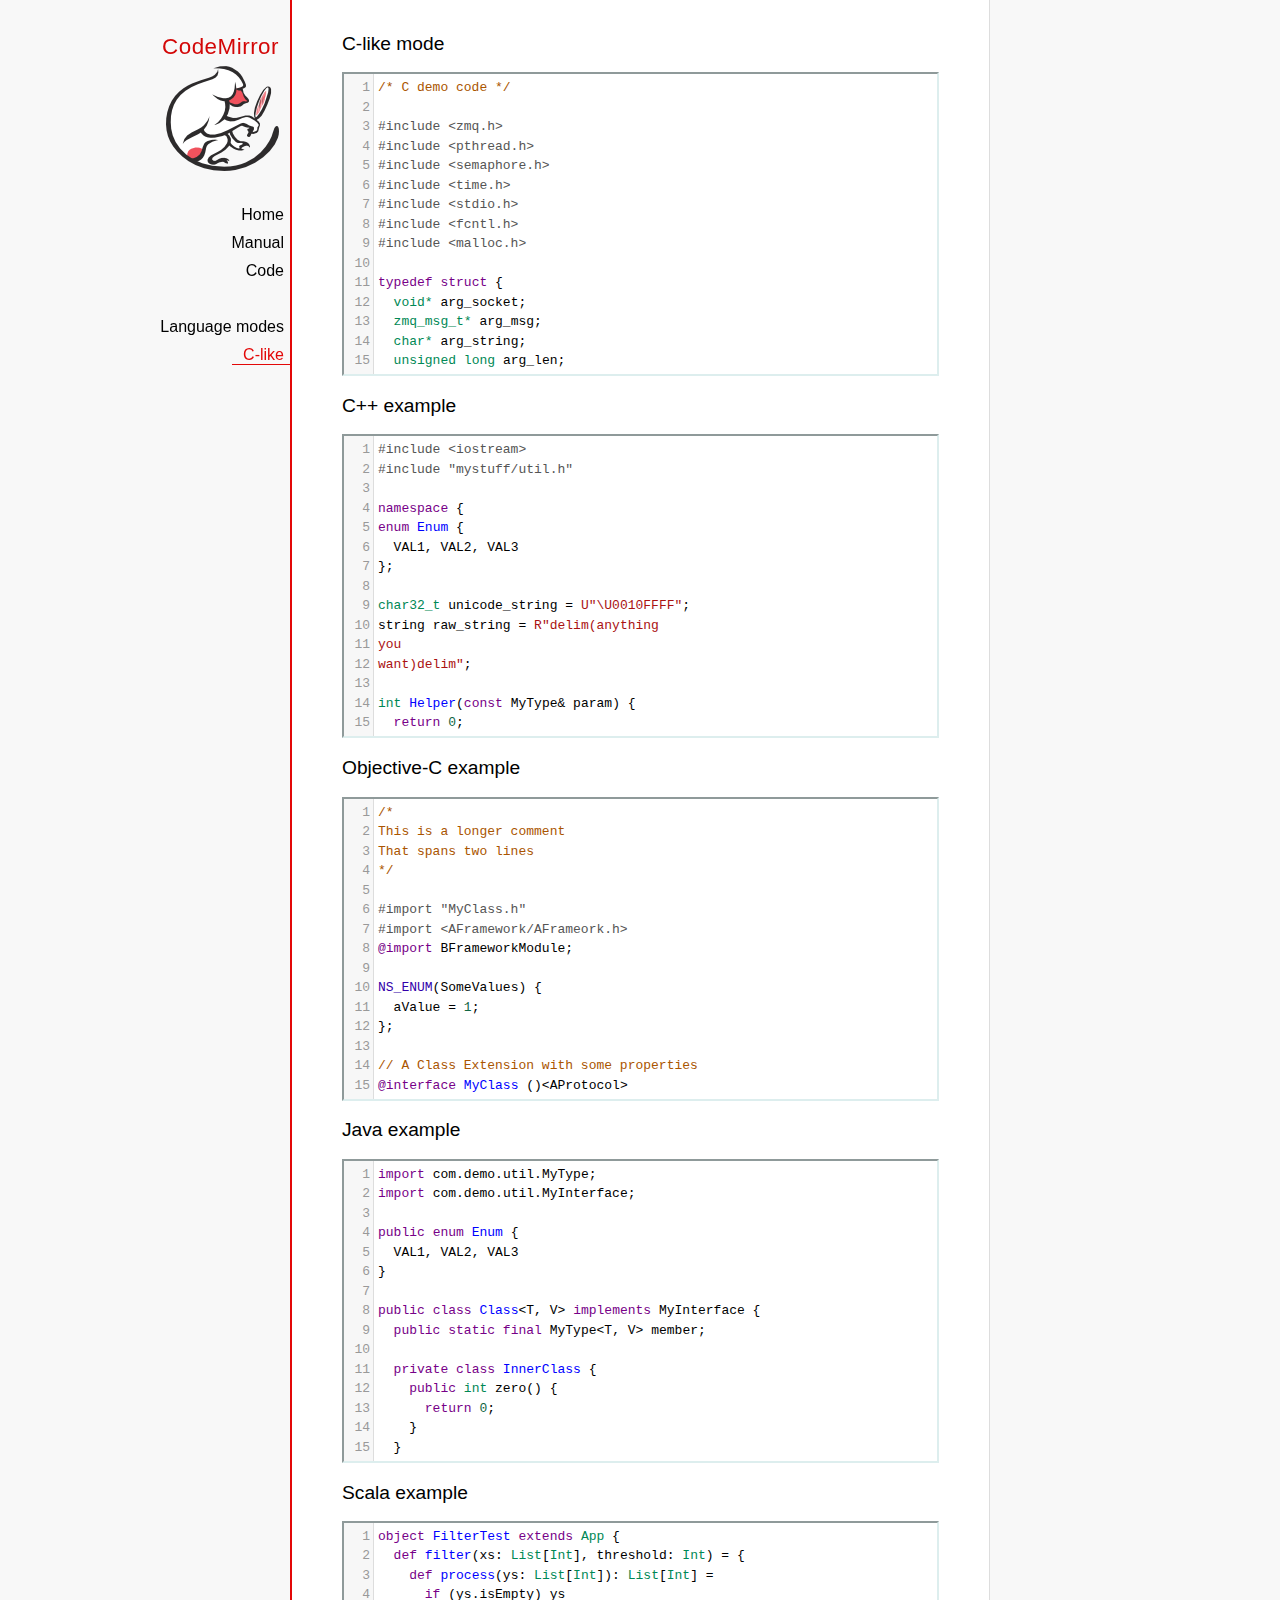
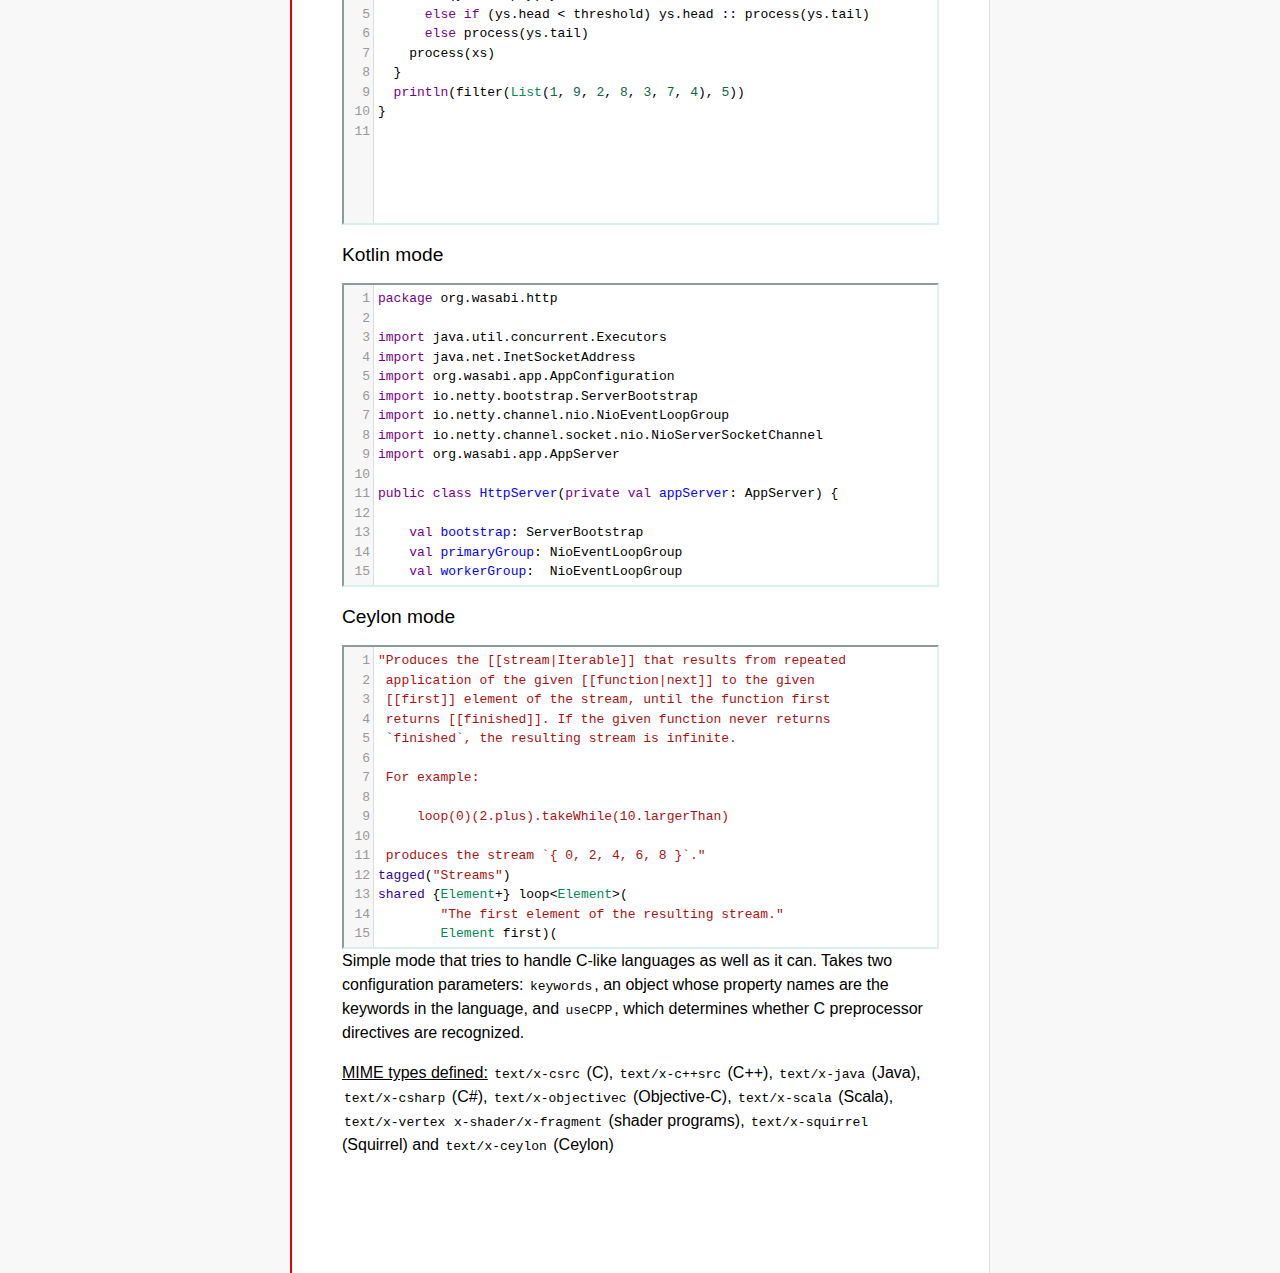
<file: src/editor/mode/clike/index.html>
<!doctype html>

<title>CodeMirror: C-like mode</title>
<meta charset="utf-8"/>
<link rel=stylesheet href="../../doc/docs.css">

<link rel="stylesheet" href="../../lib/codemirror.css">
<script src="../../lib/codemirror.js"></script>
<script src="../../addon/edit/matchbrackets.js"></script>
<link rel="stylesheet" href="../../addon/hint/show-hint.css">
<script src="../../addon/hint/show-hint.js"></script>
<script src="clike.js"></script>
<style>.CodeMirror {border: 2px inset #dee;}</style>
<div id=nav>
  <a href="https://codemirror.net"><h1>CodeMirror</h1><img id=logo src="../../doc/logo.png"></a>

  <ul>
    <li><a href="../../index.html">Home</a>
    <li><a href="../../doc/manual.html">Manual</a>
    <li><a href="https://github.com/codemirror/codemirror">Code</a>
  </ul>
  <ul>
    <li><a href="../index.html">Language modes</a>
    <li><a class=active href="#">C-like</a>
  </ul>
</div>

<article>
<h2>C-like mode</h2>

<div><textarea id="c-code">
/* C demo code */

#include <zmq.h>
#include <pthread.h>
#include <semaphore.h>
#include <time.h>
#include <stdio.h>
#include <fcntl.h>
#include <malloc.h>

typedef struct {
  void* arg_socket;
  zmq_msg_t* arg_msg;
  char* arg_string;
  unsigned long arg_len;
  int arg_int, arg_command;

  int signal_fd;
  int pad;
  void* context;
  sem_t sem;
} acl_zmq_context;

#define p(X) (context->arg_##X)

void* zmq_thread(void* context_pointer) {
  acl_zmq_context* context = (acl_zmq_context*)context_pointer;
  char ok = 'K', err = 'X';
  int res;

  while (1) {
    while ((res = sem_wait(&amp;context->sem)) == EINTR);
    if (res) {write(context->signal_fd, &amp;err, 1); goto cleanup;}
    switch(p(command)) {
    case 0: goto cleanup;
    case 1: p(socket) = zmq_socket(context->context, p(int)); break;
    case 2: p(int) = zmq_close(p(socket)); break;
    case 3: p(int) = zmq_bind(p(socket), p(string)); break;
    case 4: p(int) = zmq_connect(p(socket), p(string)); break;
    case 5: p(int) = zmq_getsockopt(p(socket), p(int), (void*)p(string), &amp;p(len)); break;
    case 6: p(int) = zmq_setsockopt(p(socket), p(int), (void*)p(string), p(len)); break;
    case 7: p(int) = zmq_send(p(socket), p(msg), p(int)); break;
    case 8: p(int) = zmq_recv(p(socket), p(msg), p(int)); break;
    case 9: p(int) = zmq_poll(p(socket), p(int), p(len)); break;
    }
    p(command) = errno;
    write(context->signal_fd, &amp;ok, 1);
  }
 cleanup:
  close(context->signal_fd);
  free(context_pointer);
  return 0;
}

void* zmq_thread_init(void* zmq_context, int signal_fd) {
  acl_zmq_context* context = malloc(sizeof(acl_zmq_context));
  pthread_t thread;

  context->context = zmq_context;
  context->signal_fd = signal_fd;
  sem_init(&amp;context->sem, 1, 0);
  pthread_create(&amp;thread, 0, &amp;zmq_thread, context);
  pthread_detach(thread);
  return context;
}
</textarea></div>

<h2>C++ example</h2>

<div><textarea id="cpp-code">
#include <iostream>
#include "mystuff/util.h"

namespace {
enum Enum {
  VAL1, VAL2, VAL3
};

char32_t unicode_string = U"\U0010FFFF";
string raw_string = R"delim(anything
you
want)delim";

int Helper(const MyType& param) {
  return 0;
}
} // namespace

class ForwardDec;

template <class T, class V>
class Class : public BaseClass {
  const MyType<T, V> member_;

 public:
  const MyType<T, V>& Method() const {
    return member_;
  }

  void Method2(MyType<T, V>* value);
}

template <class T, class V>
void Class::Method2(MyType<T, V>* value) {
  std::out << 1 >> method();
  value->Method3(member_);
  member_ = value;
}
</textarea></div>

<h2>Objective-C example</h2>

<div><textarea id="objectivec-code">
/*
This is a longer comment
That spans two lines
*/

#import "MyClass.h"
#import <AFramework/AFrameork.h>
@import BFrameworkModule;

NS_ENUM(SomeValues) {
  aValue = 1;
};

// A Class Extension with some properties
@interface MyClass ()<AProtocol>
@property(atomic, readwrite, assign) NSInteger anInt;
@property(nonatomic, strong, nullable) NSString *aString;
@end

@implementation YourAppDelegate

- (instancetype)initWithString:(NSString *)aStringVar {
  if ((self = [super init])) {
    aString = aStringVar;
  }
  return self;
}

- (BOOL)doSomething:(float)progress {
  NSString *myString = @"This is a ObjC string %f ";
  myString = [[NSString stringWithFormat:myString, progress] stringByAppendingString:self.aString];
  return myString.length > 100 ? NO : YES;
}

@end
</textarea></div>

<h2>Java example</h2>

<div><textarea id="java-code">
import com.demo.util.MyType;
import com.demo.util.MyInterface;

public enum Enum {
  VAL1, VAL2, VAL3
}

public class Class<T, V> implements MyInterface {
  public static final MyType<T, V> member;
  
  private class InnerClass {
    public int zero() {
      return 0;
    }
  }

  @Override
  public MyType method() {
    return member;
  }

  public void method2(MyType<T, V> value) {
    method();
    value.method3();
    member = value;
  }
}
</textarea></div>

<h2>Scala example</h2>

<div><textarea id="scala-code">
object FilterTest extends App {
  def filter(xs: List[Int], threshold: Int) = {
    def process(ys: List[Int]): List[Int] =
      if (ys.isEmpty) ys
      else if (ys.head < threshold) ys.head :: process(ys.tail)
      else process(ys.tail)
    process(xs)
  }
  println(filter(List(1, 9, 2, 8, 3, 7, 4), 5))
}
</textarea></div>

<h2>Kotlin mode</h2>

<div><textarea id="kotlin-code">
package org.wasabi.http

import java.util.concurrent.Executors
import java.net.InetSocketAddress
import org.wasabi.app.AppConfiguration
import io.netty.bootstrap.ServerBootstrap
import io.netty.channel.nio.NioEventLoopGroup
import io.netty.channel.socket.nio.NioServerSocketChannel
import org.wasabi.app.AppServer

public class HttpServer(private val appServer: AppServer) {

    val bootstrap: ServerBootstrap
    val primaryGroup: NioEventLoopGroup
    val workerGroup:  NioEventLoopGroup

    init {
        // Define worker groups
        primaryGroup = NioEventLoopGroup()
        workerGroup = NioEventLoopGroup()

        // Initialize bootstrap of server
        bootstrap = ServerBootstrap()

        bootstrap.group(primaryGroup, workerGroup)
        bootstrap.channel(javaClass<NioServerSocketChannel>())
        bootstrap.childHandler(NettyPipelineInitializer(appServer))
    }

    public fun start(wait: Boolean = true) {
        val channel = bootstrap.bind(appServer.configuration.port)?.sync()?.channel()

        if (wait) {
            channel?.closeFuture()?.sync()
        }
    }

    public fun stop() {
        // Shutdown all event loops
        primaryGroup.shutdownGracefully()
        workerGroup.shutdownGracefully()

        // Wait till all threads are terminated
        primaryGroup.terminationFuture().sync()
        workerGroup.terminationFuture().sync()
    }
}
</textarea></div>

<h2>Ceylon mode</h2>

<div><textarea id="ceylon-code">
"Produces the [[stream|Iterable]] that results from repeated
 application of the given [[function|next]] to the given
 [[first]] element of the stream, until the function first
 returns [[finished]]. If the given function never returns 
 `finished`, the resulting stream is infinite.

 For example:

     loop(0)(2.plus).takeWhile(10.largerThan)

 produces the stream `{ 0, 2, 4, 6, 8 }`."
tagged("Streams")
shared {Element+} loop&lt;Element&gt;(
        "The first element of the resulting stream."
        Element first)(
        "The function that produces the next element of the
         stream, given the current element. The function may
         return [[finished]] to indicate the end of the 
         stream."
        Element|Finished next(Element element))
    =&gt; let (start = first)
    object satisfies {Element+} {
        first =&gt; start;
        empty =&gt; false;
        function nextElement(Element element)
                =&gt; next(element);
        iterator()
                =&gt; object satisfies Iterator&lt;Element&gt; {
            variable Element|Finished current = start;
            shared actual Element|Finished next() {
                if (!is Finished result = current) {
                    current = nextElement(result);
                    return result;
                }
                else {
                    return finished;
                }
            }
        };
    };
</textarea></div>

    <script>
      var cEditor = CodeMirror.fromTextArea(document.getElementById("c-code"), {
        lineNumbers: true,
        matchBrackets: true,
        mode: "text/x-csrc"
      });
      var cppEditor = CodeMirror.fromTextArea(document.getElementById("cpp-code"), {
        lineNumbers: true,
        matchBrackets: true,
        mode: "text/x-c++src"
      });
      var javaEditor = CodeMirror.fromTextArea(document.getElementById("java-code"), {
        lineNumbers: true,
        matchBrackets: true,
        mode: "text/x-java"
      });
      var objectivecEditor = CodeMirror.fromTextArea(document.getElementById("objectivec-code"), {
        lineNumbers: true,
        matchBrackets: true,
        mode: "text/x-objectivec"
      });
      var scalaEditor = CodeMirror.fromTextArea(document.getElementById("scala-code"), {
        lineNumbers: true,
        matchBrackets: true,
        mode: "text/x-scala"
      });
      var kotlinEditor = CodeMirror.fromTextArea(document.getElementById("kotlin-code"), {
          lineNumbers: true,
          matchBrackets: true,
          mode: "text/x-kotlin"
      });
      var ceylonEditor = CodeMirror.fromTextArea(document.getElementById("ceylon-code"), {
          lineNumbers: true,
          matchBrackets: true,
          mode: "text/x-ceylon"
      });
      var mac = CodeMirror.keyMap.default == CodeMirror.keyMap.macDefault;
      CodeMirror.keyMap.default[(mac ? "Cmd" : "Ctrl") + "-Space"] = "autocomplete";
    </script>

    <p>Simple mode that tries to handle C-like languages as well as it
    can. Takes two configuration parameters: <code>keywords</code>, an
    object whose property names are the keywords in the language,
    and <code>useCPP</code>, which determines whether C preprocessor
    directives are recognized.</p>

    <p><strong>MIME types defined:</strong> <code>text/x-csrc</code>
    (C), <code>text/x-c++src</code> (C++), <code>text/x-java</code>
    (Java), <code>text/x-csharp</code> (C#),
    <code>text/x-objectivec</code> (Objective-C),
    <code>text/x-scala</code> (Scala), <code>text/x-vertex</code>
    <code>x-shader/x-fragment</code> (shader programs),
    <code>text/x-squirrel</code> (Squirrel) and
    <code>text/x-ceylon</code> (Ceylon)</p>
</article>
</file>
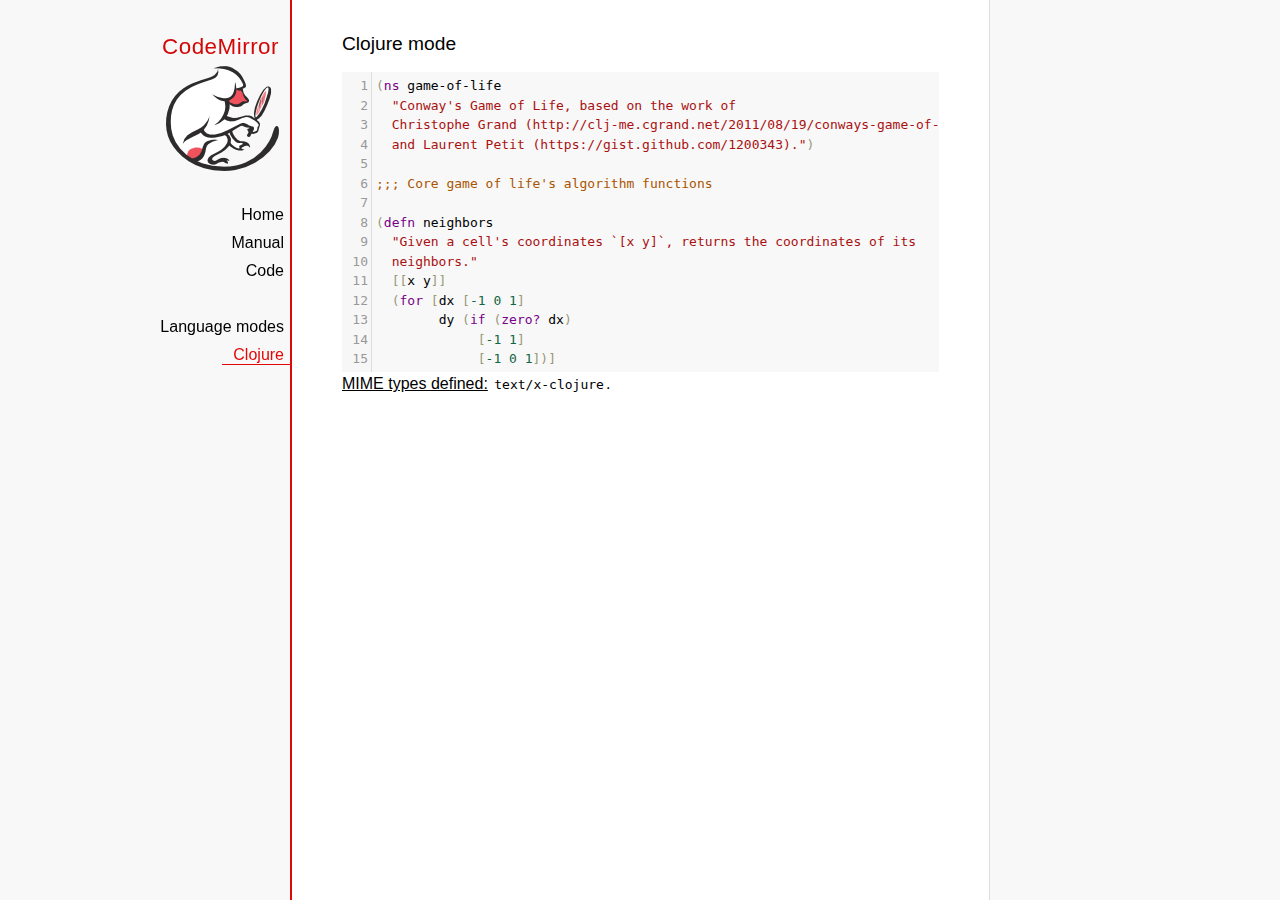
<file: src/editor/mode/clojure/index.html>
<!doctype html>

<title>CodeMirror: Clojure mode</title>
<meta charset="utf-8"/>
<link rel=stylesheet href="../../doc/docs.css">

<link rel="stylesheet" href="../../lib/codemirror.css">
<script src="../../lib/codemirror.js"></script>
<script src="../../addon/edit/closebrackets.js"></script>
<script src="../../addon/edit/matchbrackets.js"></script>
<script src="clojure.js"></script>
<style>.CodeMirror {background: #f8f8f8;}</style>
<div id=nav>
  <a href="https://codemirror.net"><h1>CodeMirror</h1><img id=logo src="../../doc/logo.png"></a>

  <ul>
    <li><a href="../../index.html">Home</a>
    <li><a href="../../doc/manual.html">Manual</a>
    <li><a href="https://github.com/codemirror/codemirror">Code</a>
  </ul>
  <ul>
    <li><a href="../index.html">Language modes</a>
    <li><a class=active href="#">Clojure</a>
  </ul>
</div>

<article>
<h2>Clojure mode</h2>
<form><textarea id="code" name="code">
(ns game-of-life
  "Conway's Game of Life, based on the work of
  Christophe Grand (http://clj-me.cgrand.net/2011/08/19/conways-game-of-life)
  and Laurent Petit (https://gist.github.com/1200343).")

;;; Core game of life's algorithm functions

(defn neighbors
  "Given a cell's coordinates `[x y]`, returns the coordinates of its
  neighbors."
  [[x y]]
  (for [dx [-1 0 1]
        dy (if (zero? dx)
             [-1 1]
             [-1 0 1])]
    [(+ dx x) (+ dy y)]))

(defn step
  "Given a set of living `cells`, computes the new set of living cells."
  [cells]
  (set (for [[cell n] (frequencies (mapcat neighbors cells))
             :when (or (= n 3)
                       (and (= n 2)
                            (cells cell)))]
         cell)))

;;; Utility methods for displaying game on a text terminal

(defn print-grid
  "Prints a `grid` of `w` columns and `h` rows, on *out*, representing a
  step in the game."
  [grid w h]
  (doseq [x (range (inc w))
          y (range (inc h))]
    (when (= y 0) (println))
    (print (if (grid [x y])
             "[X]"
             " . "))))

(defn print-grids
  "Prints a sequence of `grids` of `w` columns and `h` rows on *out*,
  representing several steps."
  [grids w h]
  (doseq [grid grids]
    (print-grid grid w h)
    (println)))

;;; Launches an example grid

(def grid
  "`grid` represents the initial set of living cells"
  #{[2 1] [2 2] [2 3]})

(print-grids (take 3 (iterate step grid)) 5 5)</textarea></form>
    <script>
      var editor = CodeMirror.fromTextArea(document.getElementById("code"), {
          autoCloseBrackets: true,
          lineNumbers: true,
          matchBrackets: true,
          mode: 'text/x-clojure'
      });
    </script>

    <p><strong>MIME types defined:</strong> <code>text/x-clojure</code>.</p>

  </article>
</file>
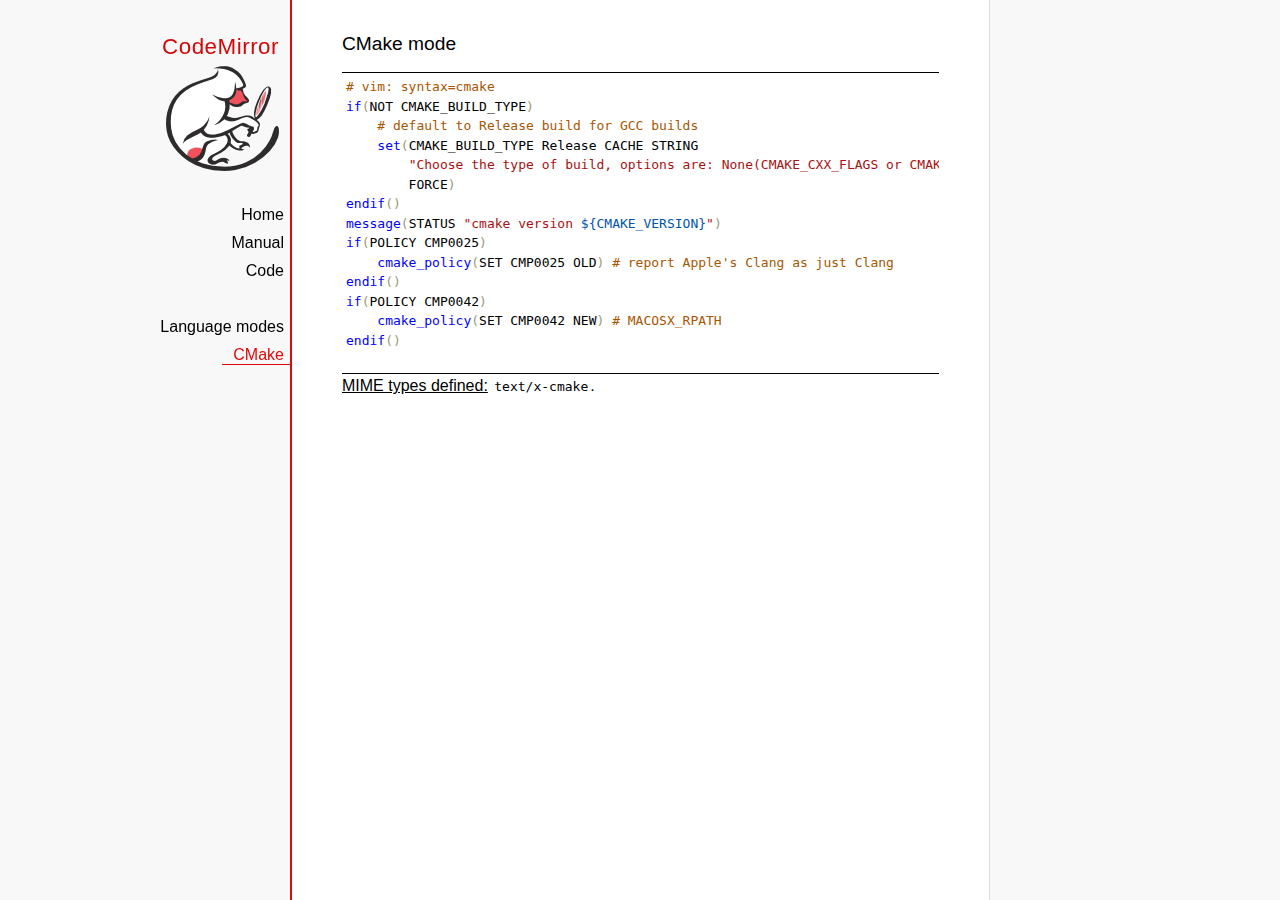
<file: src/editor/mode/cmake/index.html>
<!doctype html>

<title>CodeMirror: CMake mode</title>
<meta charset="utf-8"/>
<link rel=stylesheet href="../../doc/docs.css">

<link rel="stylesheet" href="../../lib/codemirror.css">
<script src="../../lib/codemirror.js"></script>
<script src="../../addon/edit/matchbrackets.js"></script>
<script src="cmake.js"></script>
<style>
      .CodeMirror {border-top: 1px solid black; border-bottom: 1px solid black;}
      .cm-s-default span.cm-arrow { color: red; }
    </style>
<div id=nav>
  <a href="https://codemirror.net"><h1>CodeMirror</h1><img id=logo src="../../doc/logo.png"></a>

  <ul>
    <li><a href="../../index.html">Home</a>
    <li><a href="../../doc/manual.html">Manual</a>
    <li><a href="https://github.com/codemirror/codemirror">Code</a>
  </ul>
  <ul>
    <li><a href="../index.html">Language modes</a>
    <li><a class=active href="#">CMake</a>
  </ul>
</div>

<article>
<h2>CMake mode</h2>
<form><textarea id="code" name="code">
# vim: syntax=cmake
if(NOT CMAKE_BUILD_TYPE)
    # default to Release build for GCC builds
    set(CMAKE_BUILD_TYPE Release CACHE STRING
        "Choose the type of build, options are: None(CMAKE_CXX_FLAGS or CMAKE_C_FLAGS used) Debug Release RelWithDebInfo MinSizeRel."
        FORCE)
endif()
message(STATUS "cmake version ${CMAKE_VERSION}")
if(POLICY CMP0025)
    cmake_policy(SET CMP0025 OLD) # report Apple's Clang as just Clang
endif()
if(POLICY CMP0042)
    cmake_policy(SET CMP0042 NEW) # MACOSX_RPATH
endif()

project (x265)
cmake_minimum_required (VERSION 2.8.8) # OBJECT libraries require 2.8.8
include(CheckIncludeFiles)
include(CheckFunctionExists)
include(CheckSymbolExists)
include(CheckCXXCompilerFlag)

# X265_BUILD must be incremented each time the public API is changed
set(X265_BUILD 48)
configure_file("${PROJECT_SOURCE_DIR}/x265.def.in"
               "${PROJECT_BINARY_DIR}/x265.def")
configure_file("${PROJECT_SOURCE_DIR}/x265_config.h.in"
               "${PROJECT_BINARY_DIR}/x265_config.h")

SET(CMAKE_MODULE_PATH "${PROJECT_SOURCE_DIR}/cmake" "${CMAKE_MODULE_PATH}")

# System architecture detection
string(TOLOWER "${CMAKE_SYSTEM_PROCESSOR}" SYSPROC)
set(X86_ALIASES x86 i386 i686 x86_64 amd64)
list(FIND X86_ALIASES "${SYSPROC}" X86MATCH)
if("${SYSPROC}" STREQUAL "" OR X86MATCH GREATER "-1")
    message(STATUS "Detected x86 target processor")
    set(X86 1)
    add_definitions(-DX265_ARCH_X86=1)
    if("${CMAKE_SIZEOF_VOID_P}" MATCHES 8)
        set(X64 1)
        add_definitions(-DX86_64=1)
    endif()
elseif(${SYSPROC} STREQUAL "armv6l")
    message(STATUS "Detected ARM target processor")
    set(ARM 1)
    add_definitions(-DX265_ARCH_ARM=1 -DHAVE_ARMV6=1)
else()
    message(STATUS "CMAKE_SYSTEM_PROCESSOR value `${CMAKE_SYSTEM_PROCESSOR}` is unknown")
    message(STATUS "Please add this value near ${CMAKE_CURRENT_LIST_FILE}:${CMAKE_CURRENT_LIST_LINE}")
endif()

if(UNIX)
    list(APPEND PLATFORM_LIBS pthread)
    find_library(LIBRT rt)
    if(LIBRT)
        list(APPEND PLATFORM_LIBS rt)
    endif()
    find_package(Numa)
    if(NUMA_FOUND)
        list(APPEND CMAKE_REQUIRED_LIBRARIES ${NUMA_LIBRARY})
        check_symbol_exists(numa_node_of_cpu numa.h NUMA_V2)
        if(NUMA_V2)
            add_definitions(-DHAVE_LIBNUMA)
            message(STATUS "libnuma found, building with support for NUMA nodes")
            list(APPEND PLATFORM_LIBS ${NUMA_LIBRARY})
            link_directories(${NUMA_LIBRARY_DIR})
            include_directories(${NUMA_INCLUDE_DIR})
        endif()
    endif()
    mark_as_advanced(LIBRT NUMA_FOUND)
endif(UNIX)

if(X64 AND NOT WIN32)
    option(ENABLE_PIC "Enable Position Independent Code" ON)
else()
    option(ENABLE_PIC "Enable Position Independent Code" OFF)
endif(X64 AND NOT WIN32)

# Compiler detection
if(CMAKE_GENERATOR STREQUAL "Xcode")
  set(XCODE 1)
endif()
if (APPLE)
  add_definitions(-DMACOS)
endif()
</textarea></form>
    <script>
      var editor = CodeMirror.fromTextArea(document.getElementById("code"), {
        mode: "text/x-cmake",
        matchBrackets: true,
        indentUnit: 4
      });
    </script>

    <p><strong>MIME types defined:</strong> <code>text/x-cmake</code>.</p>

  </article>
</file>
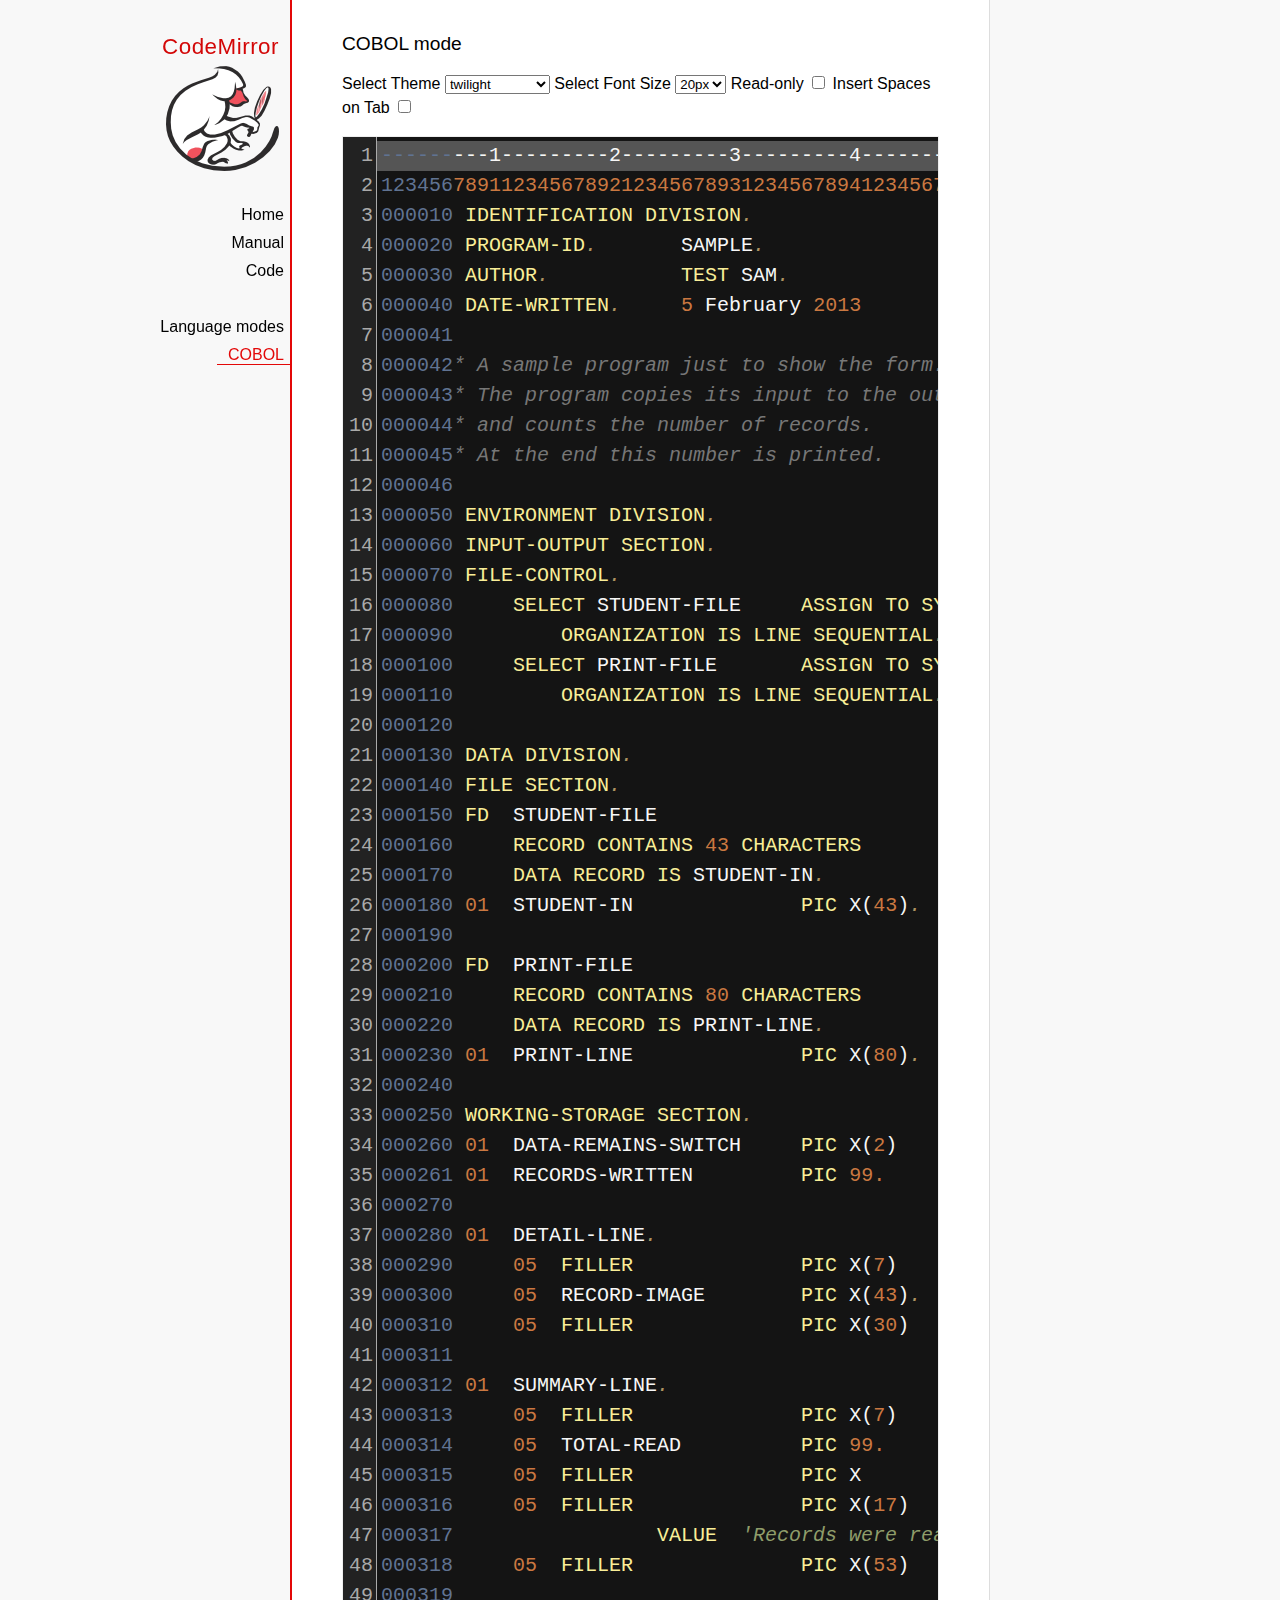
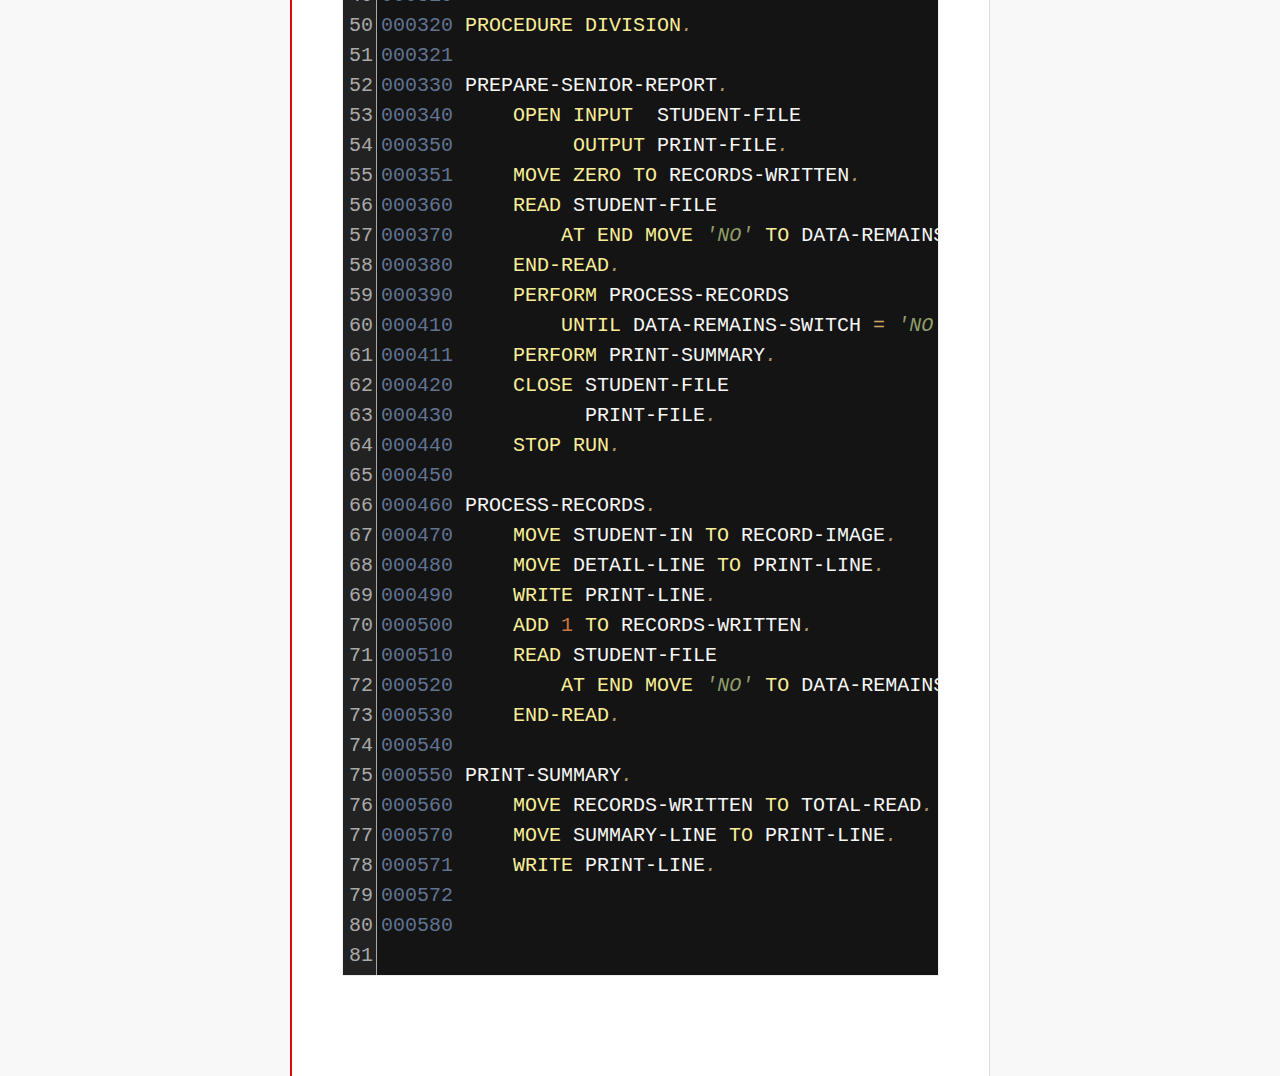
<file: src/editor/mode/cobol/index.html>
<!doctype html>

<title>CodeMirror: COBOL mode</title>
<meta charset="utf-8"/>
<link rel=stylesheet href="../../doc/docs.css">

<link rel="stylesheet" href="../../lib/codemirror.css">
<link rel="stylesheet" href="../../theme/neat.css">
<link rel="stylesheet" href="../../theme/elegant.css">
<link rel="stylesheet" href="../../theme/erlang-dark.css">
<link rel="stylesheet" href="../../theme/night.css">
<link rel="stylesheet" href="../../theme/monokai.css">
<link rel="stylesheet" href="../../theme/cobalt.css">
<link rel="stylesheet" href="../../theme/eclipse.css">
<link rel="stylesheet" href="../../theme/rubyblue.css">
<link rel="stylesheet" href="../../theme/lesser-dark.css">
<link rel="stylesheet" href="../../theme/xq-dark.css">
<link rel="stylesheet" href="../../theme/xq-light.css">
<link rel="stylesheet" href="../../theme/ambiance.css">
<link rel="stylesheet" href="../../theme/blackboard.css">
<link rel="stylesheet" href="../../theme/vibrant-ink.css">
<link rel="stylesheet" href="../../theme/solarized.css">
<link rel="stylesheet" href="../../theme/twilight.css">
<link rel="stylesheet" href="../../theme/midnight.css">
<link rel="stylesheet" href="../../addon/dialog/dialog.css">
<script src="../../lib/codemirror.js"></script>
<script src="../../addon/edit/matchbrackets.js"></script>
<script src="cobol.js"></script>
<script src="../../addon/selection/active-line.js"></script>
<script src="../../addon/search/search.js"></script>
<script src="../../addon/dialog/dialog.js"></script>
<script src="../../addon/search/searchcursor.js"></script>
<style>
        .CodeMirror {
          border: 1px solid #eee;
          font-size : 20px;
          height : auto !important;
        }
        .CodeMirror-activeline-background {background: #555555 !important;}
    </style>
<div id=nav>
  <a href="https://codemirror.net"><h1>CodeMirror</h1><img id=logo src="../../doc/logo.png"></a>

  <ul>
    <li><a href="../../index.html">Home</a>
    <li><a href="../../doc/manual.html">Manual</a>
    <li><a href="https://github.com/codemirror/codemirror">Code</a>
  </ul>
  <ul>
    <li><a href="../index.html">Language modes</a>
    <li><a class=active href="#">COBOL</a>
  </ul>
</div>

<article>
<h2>COBOL mode</h2>

    <p> Select Theme <select onchange="selectTheme()" id="selectTheme">
        <option>default</option>
        <option>ambiance</option>
        <option>blackboard</option>
        <option>cobalt</option>
        <option>eclipse</option>
        <option>elegant</option>
        <option>erlang-dark</option>
        <option>lesser-dark</option>
        <option>midnight</option>
        <option>monokai</option>
        <option>neat</option>
        <option>night</option>
        <option>rubyblue</option>
        <option>solarized dark</option>
        <option>solarized light</option>
        <option selected>twilight</option>
        <option>vibrant-ink</option>
        <option>xq-dark</option>
        <option>xq-light</option>
    </select>    Select Font Size <select onchange="selectFontsize()" id="selectFontSize">
          <option value="13px">13px</option>
          <option value="14px">14px</option>
          <option value="16px">16px</option>
          <option value="18px">18px</option>
          <option value="20px" selected="selected">20px</option>
          <option value="24px">24px</option>
          <option value="26px">26px</option>
          <option value="28px">28px</option>
          <option value="30px">30px</option>
          <option value="32px">32px</option>
          <option value="34px">34px</option>
          <option value="36px">36px</option>
        </select>
<label for="checkBoxReadOnly">Read-only</label>
<input type="checkbox" id="checkBoxReadOnly" onchange="selectReadOnly()">
<label for="id_tabToIndentSpace">Insert Spaces on Tab</label>
<input type="checkbox" id="id_tabToIndentSpace" onchange="tabToIndentSpace()">
</p>
<textarea id="code" name="code">
---------1---------2---------3---------4---------5---------6---------7---------8
12345678911234567892123456789312345678941234567895123456789612345678971234567898
000010 IDENTIFICATION DIVISION.                                        MODTGHERE
000020 PROGRAM-ID.       SAMPLE.
000030 AUTHOR.           TEST SAM. 
000040 DATE-WRITTEN.     5 February 2013
000041
000042* A sample program just to show the form.
000043* The program copies its input to the output,
000044* and counts the number of records.
000045* At the end this number is printed.
000046
000050 ENVIRONMENT DIVISION.
000060 INPUT-OUTPUT SECTION.
000070 FILE-CONTROL.
000080     SELECT STUDENT-FILE     ASSIGN TO SYSIN
000090         ORGANIZATION IS LINE SEQUENTIAL.
000100     SELECT PRINT-FILE       ASSIGN TO SYSOUT
000110         ORGANIZATION IS LINE SEQUENTIAL.
000120
000130 DATA DIVISION.
000140 FILE SECTION.
000150 FD  STUDENT-FILE
000160     RECORD CONTAINS 43 CHARACTERS
000170     DATA RECORD IS STUDENT-IN.
000180 01  STUDENT-IN              PIC X(43).
000190
000200 FD  PRINT-FILE
000210     RECORD CONTAINS 80 CHARACTERS
000220     DATA RECORD IS PRINT-LINE.
000230 01  PRINT-LINE              PIC X(80).
000240
000250 WORKING-STORAGE SECTION.
000260 01  DATA-REMAINS-SWITCH     PIC X(2)      VALUE SPACES.
000261 01  RECORDS-WRITTEN         PIC 99.
000270
000280 01  DETAIL-LINE.
000290     05  FILLER              PIC X(7)      VALUE SPACES.
000300     05  RECORD-IMAGE        PIC X(43).
000310     05  FILLER              PIC X(30)     VALUE SPACES.
000311 
000312 01  SUMMARY-LINE.
000313     05  FILLER              PIC X(7)      VALUE SPACES.
000314     05  TOTAL-READ          PIC 99.
000315     05  FILLER              PIC X         VALUE SPACE.
000316     05  FILLER              PIC X(17)     
000317                 VALUE  'Records were read'.
000318     05  FILLER              PIC X(53)     VALUE SPACES.
000319
000320 PROCEDURE DIVISION.
000321
000330 PREPARE-SENIOR-REPORT.
000340     OPEN INPUT  STUDENT-FILE
000350          OUTPUT PRINT-FILE.
000351     MOVE ZERO TO RECORDS-WRITTEN.
000360     READ STUDENT-FILE
000370         AT END MOVE 'NO' TO DATA-REMAINS-SWITCH
000380     END-READ.
000390     PERFORM PROCESS-RECORDS
000410         UNTIL DATA-REMAINS-SWITCH = 'NO'.
000411     PERFORM PRINT-SUMMARY.
000420     CLOSE STUDENT-FILE
000430           PRINT-FILE.
000440     STOP RUN.
000450
000460 PROCESS-RECORDS.
000470     MOVE STUDENT-IN TO RECORD-IMAGE.
000480     MOVE DETAIL-LINE TO PRINT-LINE.
000490     WRITE PRINT-LINE.
000500     ADD 1 TO RECORDS-WRITTEN.
000510     READ STUDENT-FILE
000520         AT END MOVE 'NO' TO DATA-REMAINS-SWITCH
000530     END-READ. 
000540
000550 PRINT-SUMMARY.
000560     MOVE RECORDS-WRITTEN TO TOTAL-READ.
000570     MOVE SUMMARY-LINE TO PRINT-LINE.
000571     WRITE PRINT-LINE. 
000572
000580
</textarea>
    <script>
      var editor = CodeMirror.fromTextArea(document.getElementById("code"), {
        lineNumbers: true,
        matchBrackets: true,
        mode: "text/x-cobol",
        theme : "twilight",
        styleActiveLine: true,
        showCursorWhenSelecting : true,  
      });
      function selectTheme() {
        var themeInput = document.getElementById("selectTheme");
        var theme = themeInput.options[themeInput.selectedIndex].innerHTML;
        editor.setOption("theme", theme);
      }
      function selectFontsize() {
        var fontSizeInput = document.getElementById("selectFontSize");
        var fontSize = fontSizeInput.options[fontSizeInput.selectedIndex].innerHTML;
        editor.getWrapperElement().style.fontSize = fontSize;
        editor.refresh();
      }
      function selectReadOnly() {
        editor.setOption("readOnly", document.getElementById("checkBoxReadOnly").checked);
      }
      function tabToIndentSpace() {
        if (document.getElementById("id_tabToIndentSpace").checked) {
            editor.setOption("extraKeys", {Tab: function(cm) { cm.replaceSelection("    ", "end"); }});
        } else {
            editor.setOption("extraKeys", {Tab: function(cm) { cm.replaceSelection("    ", "end"); }});
        }
      }
    </script>
  </article>
</file>
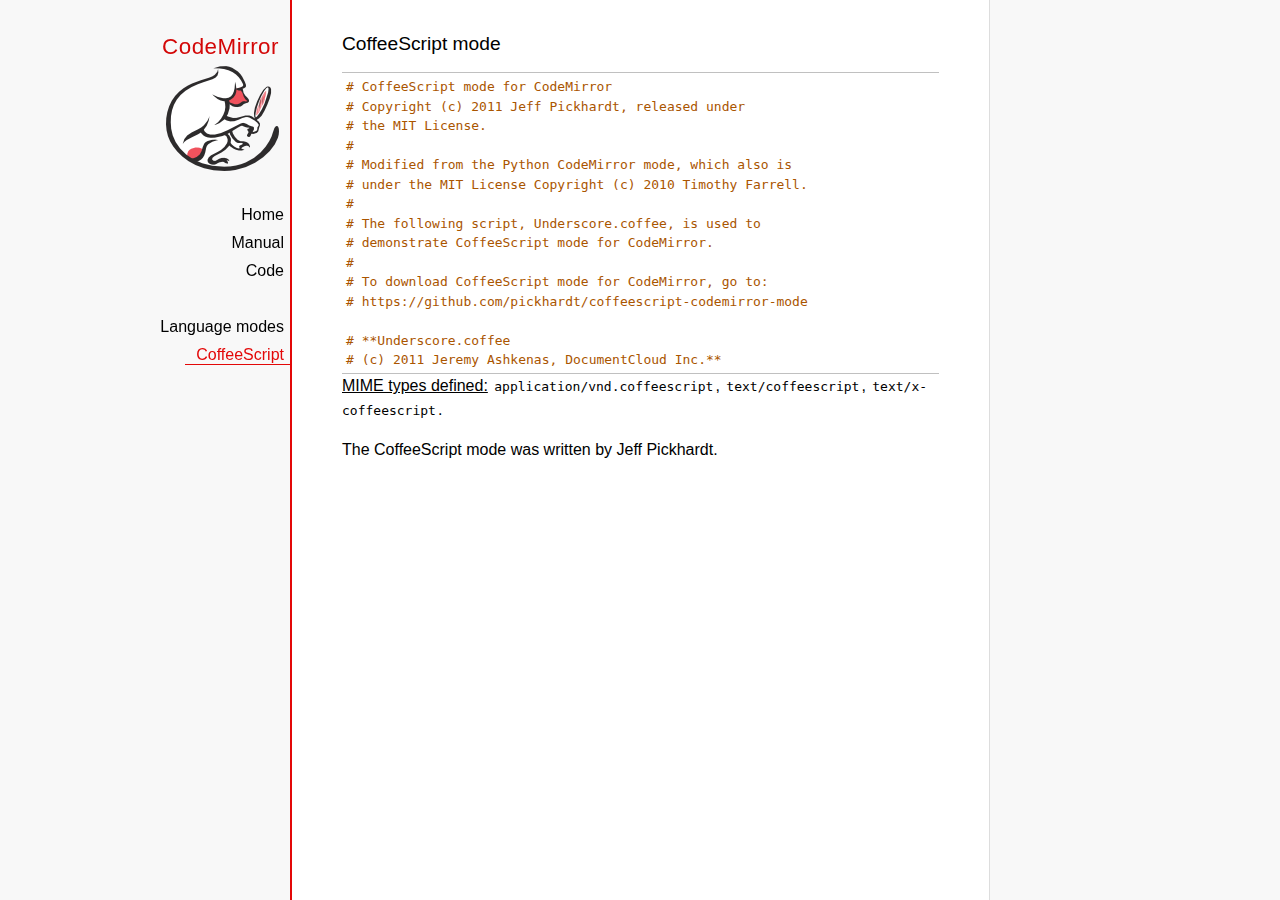
<file: src/editor/mode/coffeescript/index.html>
<!doctype html>

<title>CodeMirror: CoffeeScript mode</title>
<meta charset="utf-8"/>
<link rel=stylesheet href="../../doc/docs.css">

<link rel="stylesheet" href="../../lib/codemirror.css">
<script src="../../lib/codemirror.js"></script>
<script src="coffeescript.js"></script>
<style>.CodeMirror {border-top: 1px solid silver; border-bottom: 1px solid silver;}</style>
<div id=nav>
  <a href="https://codemirror.net"><h1>CodeMirror</h1><img id=logo src="../../doc/logo.png"></a>

  <ul>
    <li><a href="../../index.html">Home</a>
    <li><a href="../../doc/manual.html">Manual</a>
    <li><a href="https://github.com/codemirror/codemirror">Code</a>
  </ul>
  <ul>
    <li><a href="../index.html">Language modes</a>
    <li><a class=active href="#">CoffeeScript</a>
  </ul>
</div>

<article>
<h2>CoffeeScript mode</h2>
<form><textarea id="code" name="code">
# CoffeeScript mode for CodeMirror
# Copyright (c) 2011 Jeff Pickhardt, released under
# the MIT License.
#
# Modified from the Python CodeMirror mode, which also is 
# under the MIT License Copyright (c) 2010 Timothy Farrell.
#
# The following script, Underscore.coffee, is used to 
# demonstrate CoffeeScript mode for CodeMirror.
#
# To download CoffeeScript mode for CodeMirror, go to:
# https://github.com/pickhardt/coffeescript-codemirror-mode

# **Underscore.coffee
# (c) 2011 Jeremy Ashkenas, DocumentCloud Inc.**
# Underscore is freely distributable under the terms of the
# [MIT license](http://en.wikipedia.org/wiki/MIT_License).
# Portions of Underscore are inspired by or borrowed from
# [Prototype.js](http://prototypejs.org/api), Oliver Steele's
# [Functional](http://osteele.com), and John Resig's
# [Micro-Templating](http://ejohn.org).
# For all details and documentation:
# http://documentcloud.github.com/underscore/


# Baseline setup
# --------------

# Establish the root object, `window` in the browser, or `global` on the server.
root = this


# Save the previous value of the `_` variable.
previousUnderscore = root._

### Multiline
    comment
###

# Establish the object that gets thrown to break out of a loop iteration.
# `StopIteration` is SOP on Mozilla.
breaker = if typeof(StopIteration) is 'undefined' then '__break__' else StopIteration


#### Docco style single line comment (title)


# Helper function to escape **RegExp** contents, because JS doesn't have one.
escapeRegExp = (string) -> string.replace(/([.*+?^${}()|[\]\/\\])/g, '\\$1')


# Save bytes in the minified (but not gzipped) version:
ArrayProto = Array.prototype
ObjProto = Object.prototype


# Create quick reference variables for speed access to core prototypes.
slice = ArrayProto.slice
unshift = ArrayProto.unshift
toString = ObjProto.toString
hasOwnProperty = ObjProto.hasOwnProperty
propertyIsEnumerable = ObjProto.propertyIsEnumerable


# All **ECMA5** native implementations we hope to use are declared here.
nativeForEach = ArrayProto.forEach
nativeMap = ArrayProto.map
nativeReduce = ArrayProto.reduce
nativeReduceRight = ArrayProto.reduceRight
nativeFilter = ArrayProto.filter
nativeEvery = ArrayProto.every
nativeSome = ArrayProto.some
nativeIndexOf = ArrayProto.indexOf
nativeLastIndexOf = ArrayProto.lastIndexOf
nativeIsArray = Array.isArray
nativeKeys = Object.keys


# Create a safe reference to the Underscore object for use below.
_ = (obj) -> new wrapper(obj)


# Export the Underscore object for **CommonJS**.
if typeof(exports) != 'undefined' then exports._ = _


# Export Underscore to global scope.
root._ = _


# Current version.
_.VERSION = '1.1.0'


# Collection Functions
# --------------------

# The cornerstone, an **each** implementation.
# Handles objects implementing **forEach**, arrays, and raw objects.
_.each = (obj, iterator, context) ->
  try
    if nativeForEach and obj.forEach is nativeForEach
      obj.forEach iterator, context
    else if _.isNumber obj.length
      iterator.call context, obj[i], i, obj for i in [0...obj.length]
    else
      iterator.call context, val, key, obj for own key, val of obj
  catch e
    throw e if e isnt breaker
  obj


# Return the results of applying the iterator to each element. Use JavaScript
# 1.6's version of **map**, if possible.
_.map = (obj, iterator, context) ->
  return obj.map(iterator, context) if nativeMap and obj.map is nativeMap
  results = []
  _.each obj, (value, index, list) ->
    results.push iterator.call context, value, index, list
  results


# **Reduce** builds up a single result from a list of values. Also known as
# **inject**, or **foldl**. Uses JavaScript 1.8's version of **reduce**, if possible.
_.reduce = (obj, iterator, memo, context) ->
  if nativeReduce and obj.reduce is nativeReduce
    iterator = _.bind iterator, context if context
    return obj.reduce iterator, memo
  _.each obj, (value, index, list) ->
    memo = iterator.call context, memo, value, index, list
  memo


# The right-associative version of **reduce**, also known as **foldr**. Uses
# JavaScript 1.8's version of **reduceRight**, if available.
_.reduceRight = (obj, iterator, memo, context) ->
  if nativeReduceRight and obj.reduceRight is nativeReduceRight
    iterator = _.bind iterator, context if context
    return obj.reduceRight iterator, memo
  reversed = _.clone(_.toArray(obj)).reverse()
  _.reduce reversed, iterator, memo, context


# Return the first value which passes a truth test.
_.detect = (obj, iterator, context) ->
  result = null
  _.each obj, (value, index, list) ->
    if iterator.call context, value, index, list
      result = value
      _.breakLoop()
  result


# Return all the elements that pass a truth test. Use JavaScript 1.6's
# **filter**, if it exists.
_.filter = (obj, iterator, context) ->
  return obj.filter iterator, context if nativeFilter and obj.filter is nativeFilter
  results = []
  _.each obj, (value, index, list) ->
    results.push value if iterator.call context, value, index, list
  results


# Return all the elements for which a truth test fails.
_.reject = (obj, iterator, context) ->
  results = []
  _.each obj, (value, index, list) ->
    results.push value if not iterator.call context, value, index, list
  results


# Determine whether all of the elements match a truth test. Delegate to
# JavaScript 1.6's **every**, if it is present.
_.every = (obj, iterator, context) ->
  iterator ||= _.identity
  return obj.every iterator, context if nativeEvery and obj.every is nativeEvery
  result = true
  _.each obj, (value, index, list) ->
    _.breakLoop() unless (result = result and iterator.call(context, value, index, list))
  result


# Determine if at least one element in the object matches a truth test. Use
# JavaScript 1.6's **some**, if it exists.
_.some = (obj, iterator, context) ->
  iterator ||= _.identity
  return obj.some iterator, context if nativeSome and obj.some is nativeSome
  result = false
  _.each obj, (value, index, list) ->
    _.breakLoop() if (result = iterator.call(context, value, index, list))
  result


# Determine if a given value is included in the array or object,
# based on `===`.
_.include = (obj, target) ->
  return _.indexOf(obj, target) isnt -1 if nativeIndexOf and obj.indexOf is nativeIndexOf
  return true for own key, val of obj when val is target
  false


# Invoke a method with arguments on every item in a collection.
_.invoke = (obj, method) ->
  args = _.rest arguments, 2
  (if method then val[method] else val).apply(val, args) for val in obj


# Convenience version of a common use case of **map**: fetching a property.
_.pluck = (obj, key) ->
  _.map(obj, (val) -> val[key])


# Return the maximum item or (item-based computation).
_.max = (obj, iterator, context) ->
  return Math.max.apply(Math, obj) if not iterator and _.isArray(obj)
  result = computed: -Infinity
  _.each obj, (value, index, list) ->
    computed = if iterator then iterator.call(context, value, index, list) else value
    computed >= result.computed and (result = {value: value, computed: computed})
  result.value


# Return the minimum element (or element-based computation).
_.min = (obj, iterator, context) ->
  return Math.min.apply(Math, obj) if not iterator and _.isArray(obj)
  result = computed: Infinity
  _.each obj, (value, index, list) ->
    computed = if iterator then iterator.call(context, value, index, list) else value
    computed < result.computed and (result = {value: value, computed: computed})
  result.value


# Sort the object's values by a criterion produced by an iterator.
_.sortBy = (obj, iterator, context) ->
  _.pluck(((_.map obj, (value, index, list) ->
    {value: value, criteria: iterator.call(context, value, index, list)}
  ).sort((left, right) ->
    a = left.criteria; b = right.criteria
    if a < b then -1 else if a > b then 1 else 0
  )), 'value')


# Use a comparator function to figure out at what index an object should
# be inserted so as to maintain order. Uses binary search.
_.sortedIndex = (array, obj, iterator) ->
  iterator ||= _.identity
  low = 0
  high = array.length
  while low < high
    mid = (low + high) >> 1
    if iterator(array[mid]) < iterator(obj) then low = mid + 1 else high = mid
  low


# Convert anything iterable into a real, live array.
_.toArray = (iterable) ->
  return [] if (!iterable)
  return iterable.toArray() if (iterable.toArray)
  return iterable if (_.isArray(iterable))
  return slice.call(iterable) if (_.isArguments(iterable))
  _.values(iterable)


# Return the number of elements in an object.
_.size = (obj) -> _.toArray(obj).length


# Array Functions
# ---------------

# Get the first element of an array. Passing `n` will return the first N
# values in the array. Aliased as **head**. The `guard` check allows it to work
# with **map**.
_.first = (array, n, guard) ->
  if n and not guard then slice.call(array, 0, n) else array[0]


# Returns everything but the first entry of the array. Aliased as **tail**.
# Especially useful on the arguments object. Passing an `index` will return
# the rest of the values in the array from that index onward. The `guard`
# check allows it to work with **map**.
_.rest = (array, index, guard) ->
  slice.call(array, if _.isUndefined(index) or guard then 1 else index)


# Get the last element of an array.
_.last = (array) -> array[array.length - 1]


# Trim out all falsy values from an array.
_.compact = (array) -> item for item in array when item


# Return a completely flattened version of an array.
_.flatten = (array) ->
  _.reduce array, (memo, value) ->
    return memo.concat(_.flatten(value)) if _.isArray value
    memo.push value
    memo
  , []


# Return a version of the array that does not contain the specified value(s).
_.without = (array) ->
  values = _.rest arguments
  val for val in _.toArray(array) when not _.include values, val


# Produce a duplicate-free version of the array. If the array has already
# been sorted, you have the option of using a faster algorithm.
_.uniq = (array, isSorted) ->
  memo = []
  for el, i in _.toArray array
    memo.push el if i is 0 || (if isSorted is true then _.last(memo) isnt el else not _.include(memo, el))
  memo


# Produce an array that contains every item shared between all the
# passed-in arrays.
_.intersect = (array) ->
  rest = _.rest arguments
  _.select _.uniq(array), (item) ->
    _.all rest, (other) ->
      _.indexOf(other, item) >= 0


# Zip together multiple lists into a single array -- elements that share
# an index go together.
_.zip = ->
  length = _.max _.pluck arguments, 'length'
  results = new Array length
  for i in [0...length]
    results[i] = _.pluck arguments, String i
  results


# If the browser doesn't supply us with **indexOf** (I'm looking at you, MSIE),
# we need this function. Return the position of the first occurrence of an
# item in an array, or -1 if the item is not included in the array.
_.indexOf = (array, item) ->
  return array.indexOf item if nativeIndexOf and array.indexOf is nativeIndexOf
  i = 0; l = array.length
  while l - i
    if array[i] is item then return i else i++
  -1


# Provide JavaScript 1.6's **lastIndexOf**, delegating to the native function,
# if possible.
_.lastIndexOf = (array, item) ->
  return array.lastIndexOf(item) if nativeLastIndexOf and array.lastIndexOf is nativeLastIndexOf
  i = array.length
  while i
    if array[i] is item then return i else i--
  -1


# Generate an integer Array containing an arithmetic progression. A port of
# [the native Python **range** function](http://docs.python.org/library/functions.html#range).
_.range = (start, stop, step) ->
  a = arguments
  solo = a.length <= 1
  i = start = if solo then 0 else a[0]
  stop = if solo then a[0] else a[1]
  step = a[2] or 1
  len = Math.ceil((stop - start) / step)
  return [] if len <= 0
  range = new Array len
  idx = 0
  loop
    return range if (if step > 0 then i - stop else stop - i) >= 0
    range[idx] = i
    idx++
    i+= step


# Function Functions
# ------------------

# Create a function bound to a given object (assigning `this`, and arguments,
# optionally). Binding with arguments is also known as **curry**.
_.bind = (func, obj) ->
  args = _.rest arguments, 2
  -> func.apply obj or root, args.concat arguments


# Bind all of an object's methods to that object. Useful for ensuring that
# all callbacks defined on an object belong to it.
_.bindAll = (obj) ->
  funcs = if arguments.length > 1 then _.rest(arguments) else _.functions(obj)
  _.each funcs, (f) -> obj[f] = _.bind obj[f], obj
  obj


# Delays a function for the given number of milliseconds, and then calls
# it with the arguments supplied.
_.delay = (func, wait) ->
  args = _.rest arguments, 2
  setTimeout((-> func.apply(func, args)), wait)


# Memoize an expensive function by storing its results.
_.memoize = (func, hasher) ->
  memo = {}
  hasher or= _.identity
  ->
    key = hasher.apply this, arguments
    return memo[key] if key of memo
    memo[key] = func.apply this, arguments


# Defers a function, scheduling it to run after the current call stack has
# cleared.
_.defer = (func) ->
  _.delay.apply _, [func, 1].concat _.rest arguments


# Returns the first function passed as an argument to the second,
# allowing you to adjust arguments, run code before and after, and
# conditionally execute the original function.
_.wrap = (func, wrapper) ->
  -> wrapper.apply wrapper, [func].concat arguments


# Returns a function that is the composition of a list of functions, each
# consuming the return value of the function that follows.
_.compose = ->
  funcs = arguments
  ->
    args = arguments
    for i in [funcs.length - 1..0] by -1
      args = [funcs[i].apply(this, args)]
    args[0]


# Object Functions
# ----------------

# Retrieve the names of an object's properties.
_.keys = nativeKeys or (obj) ->
  return _.range 0, obj.length if _.isArray(obj)
  key for key, val of obj


# Retrieve the values of an object's properties.
_.values = (obj) ->
  _.map obj, _.identity


# Return a sorted list of the function names available in Underscore.
_.functions = (obj) ->
  _.filter(_.keys(obj), (key) -> _.isFunction(obj[key])).sort()


# Extend a given object with all of the properties in a source object.
_.extend = (obj) ->
  for source in _.rest(arguments)
    obj[key] = val for key, val of source
  obj


# Create a (shallow-cloned) duplicate of an object.
_.clone = (obj) ->
  return obj.slice 0 if _.isArray obj
  _.extend {}, obj


# Invokes interceptor with the obj, and then returns obj.
# The primary purpose of this method is to "tap into" a method chain,
# in order to perform operations on intermediate results within
 the chain.
_.tap = (obj, interceptor) ->
  interceptor obj
  obj


# Perform a deep comparison to check if two objects are equal.
_.isEqual = (a, b) ->
  # Check object identity.
  return true if a is b
  # Different types?
  atype = typeof(a); btype = typeof(b)
  return false if atype isnt btype
  # Basic equality test (watch out for coercions).
  return true if `a == b`
  # One is falsy and the other truthy.
  return false if (!a and b) or (a and !b)
  # One of them implements an `isEqual()`?
  return a.isEqual(b) if a.isEqual
  # Check dates' integer values.
  return a.getTime() is b.getTime() if _.isDate(a) and _.isDate(b)
  # Both are NaN?
  return false if _.isNaN(a) and _.isNaN(b)
  # Compare regular expressions.
  if _.isRegExp(a) and _.isRegExp(b)
    return a.source is b.source and
           a.global is b.global and
           a.ignoreCase is b.ignoreCase and
           a.multiline is b.multiline
  # If a is not an object by this point, we can't handle it.
  return false if atype isnt 'object'
  # Check for different array lengths before comparing contents.
  return false if a.length and (a.length isnt b.length)
  # Nothing else worked, deep compare the contents.
  aKeys = _.keys(a); bKeys = _.keys(b)
  # Different object sizes?
  return false if aKeys.length isnt bKeys.length
  # Recursive comparison of contents.
  return false for key, val of a when !(key of b) or !_.isEqual(val, b[key])
  true


# Is a given array or object empty?
_.isEmpty = (obj) ->
  return obj.length is 0 if _.isArray(obj) or _.isString(obj)
  return false for own key of obj
  true


# Is a given value a DOM element?
_.isElement = (obj) -> obj and obj.nodeType is 1


# Is a given value an array?
_.isArray = nativeIsArray or (obj) -> !!(obj and obj.concat and obj.unshift and not obj.callee)


# Is a given variable an arguments object?
_.isArguments = (obj) -> obj and obj.callee


# Is the given value a function?
_.isFunction = (obj) -> !!(obj and obj.constructor and obj.call and obj.apply)


# Is the given value a string?
_.isString = (obj) -> !!(obj is '' or (obj and obj.charCodeAt and obj.substr))


# Is a given value a number?
_.isNumber = (obj) -> (obj is +obj) or toString.call(obj) is '[object Number]'


# Is a given value a boolean?
_.isBoolean = (obj) -> obj is true or obj is false


# Is a given value a Date?
_.isDate = (obj) -> !!(obj and obj.getTimezoneOffset and obj.setUTCFullYear)


# Is the given value a regular expression?
_.isRegExp = (obj) -> !!(obj and obj.exec and (obj.ignoreCase or obj.ignoreCase is false))


# Is the given value NaN -- this one is interesting. `NaN != NaN`, and
# `isNaN(undefined) == true`, so we make sure it's a number first.
_.isNaN = (obj) -> _.isNumber(obj) and window.isNaN(obj)


# Is a given value equal to null?
_.isNull = (obj) -> obj is null


# Is a given variable undefined?
_.isUndefined = (obj) -> typeof obj is 'undefined'


# Utility Functions
# -----------------

# Run Underscore.js in noConflict mode, returning the `_` variable to its
# previous owner. Returns a reference to the Underscore object.
_.noConflict = ->
  root._ = previousUnderscore
  this


# Keep the identity function around for default iterators.
_.identity = (value) -> value


# Run a function `n` times.
_.times = (n, iterator, context) ->
  iterator.call context, i for i in [0...n]


# Break out of the middle of an iteration.
_.breakLoop = -> throw breaker


# Add your own custom functions to the Underscore object, ensuring that
# they're correctly added to the OOP wrapper as well.
_.mixin = (obj) ->
  for name in _.functions(obj)
    addToWrapper name, _[name] = obj[name]


# Generate a unique integer id (unique within the entire client session).
# Useful for temporary DOM ids.
idCounter = 0
_.uniqueId = (prefix) ->
  (prefix or '') + idCounter++


# By default, Underscore uses **ERB**-style template delimiters, change the
# following template settings to use alternative delimiters.
_.templateSettings = {
  start: '<%'
  end: '%>'
  interpolate: /<%=(.+?)%>/g
}


# JavaScript templating a-la **ERB**, pilfered from John Resig's
# *Secrets of the JavaScript Ninja*, page 83.
# Single-quote fix from Rick Strahl.
# With alterations for arbitrary delimiters, and to preserve whitespace.
_.template = (str, data) ->
  c = _.templateSettings
  endMatch = new RegExp("'(?=[^"+c.end.substr(0, 1)+"]*"+escapeRegExp(c.end)+")","g")
  fn = new Function 'obj',
    'var p=[],print=function(){p.push.apply(p,arguments);};' +
    'with(obj||{}){p.push(\'' +
    str.replace(/\r/g, '\\r')
       .replace(/\n/g, '\\n')
       .replace(/\t/g, '\\t')
       .replace(endMatch,"���")
       .split("'").join("\\'")
       .split("���").join("'")
       .replace(c.interpolate, "',$1,'")
       .split(c.start).join("');")
       .split(c.end).join("p.push('") +
       "');}return p.join('');"
  if data then fn(data) else fn


# Aliases
# -------

_.forEach = _.each
_.foldl = _.inject = _.reduce
_.foldr = _.reduceRight
_.select = _.filter
_.all = _.every
_.any = _.some
_.contains = _.include
_.head = _.first
_.tail = _.rest
_.methods = _.functions


# Setup the OOP Wrapper
# ---------------------

# If Underscore is called as a function, it returns a wrapped object that
# can be used OO-style. This wrapper holds altered versions of all the
# underscore functions. Wrapped objects may be chained.
wrapper = (obj) ->
  this._wrapped = obj
  this


# Helper function to continue chaining intermediate results.
result = (obj, chain) ->
  if chain then _(obj).chain() else obj


# A method to easily add functions to the OOP wrapper.
addToWrapper = (name, func) ->
  wrapper.prototype[name] = ->
    args = _.toArray arguments
    unshift.call args, this._wrapped
    result func.apply(_, args), this._chain


# Add all ofthe Underscore functions to the wrapper object.
_.mixin _


# Add all mutator Array functions to the wrapper.
_.each ['pop', 'push', 'reverse', 'shift', 'sort', 'splice', 'unshift'], (name) ->
  method = Array.prototype[name]
  wrapper.prototype[name] = ->
    method.apply(this._wrapped, arguments)
    result(this._wrapped, this._chain)


# Add all accessor Array functions to the wrapper.
_.each ['concat', 'join', 'slice'], (name) ->
  method = Array.prototype[name]
  wrapper.prototype[name] = ->
    result(method.apply(this._wrapped, arguments), this._chain)


# Start chaining a wrapped Underscore object.
wrapper::chain = ->
  this._chain = true
  this


# Extracts the result from a wrapped and chained object.
wrapper::value = -> this._wrapped
</textarea></form>
    <script>
      var editor = CodeMirror.fromTextArea(document.getElementById("code"), {});
    </script>

    <p><strong>MIME types defined:</strong> <code>application/vnd.coffeescript</code>, <code>text/coffeescript</code>, <code>text/x-coffeescript</code>.</p>

    <p>The CoffeeScript mode was written by Jeff Pickhardt.</p>

  </article>
</file>
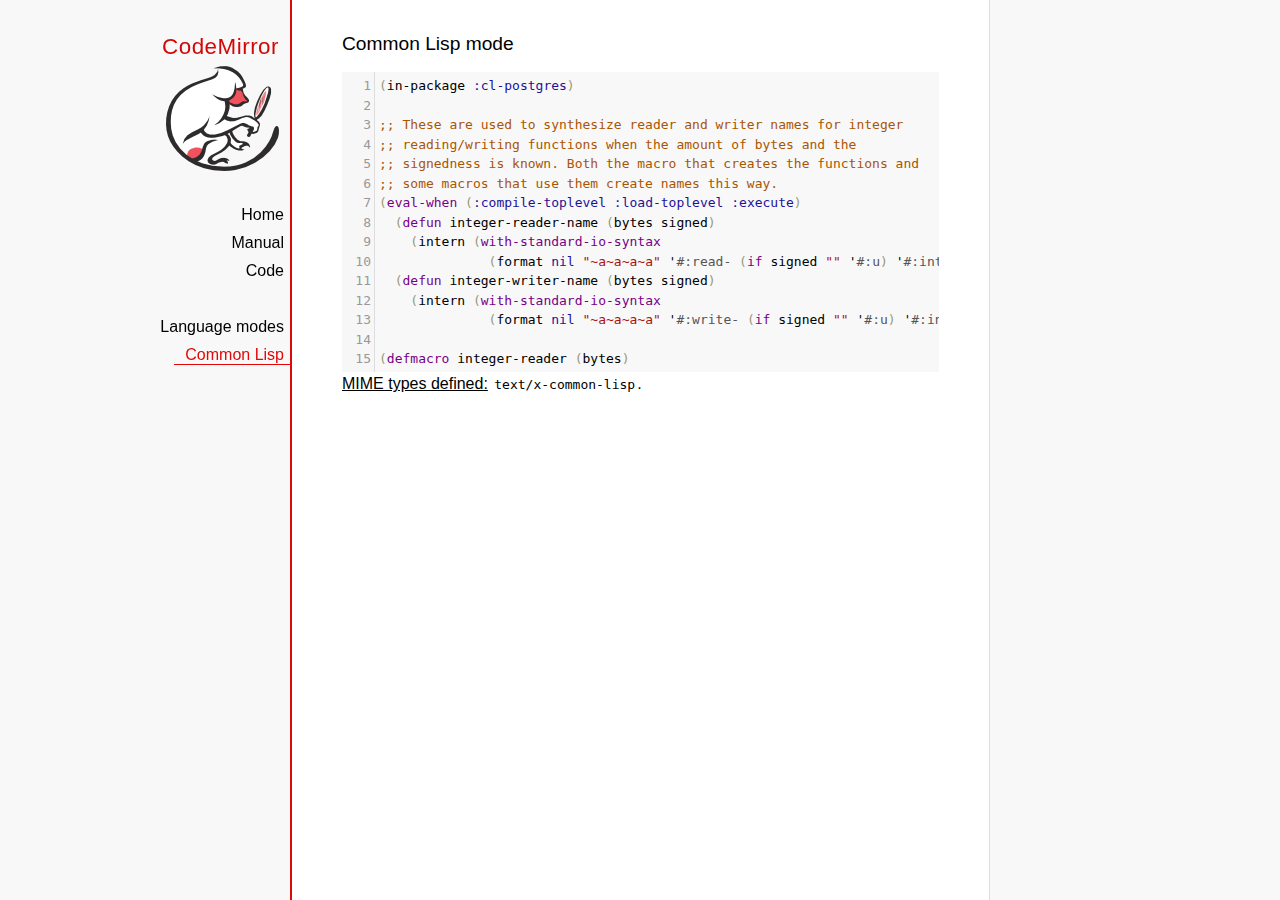
<file: src/editor/mode/commonlisp/index.html>
<!doctype html>

<title>CodeMirror: Common Lisp mode</title>
<meta charset="utf-8"/>
<link rel=stylesheet href="../../doc/docs.css">

<link rel="stylesheet" href="../../lib/codemirror.css">
<script src="../../lib/codemirror.js"></script>
<script src="commonlisp.js"></script>
<style>.CodeMirror {background: #f8f8f8;}</style>
<div id=nav>
  <a href="https://codemirror.net"><h1>CodeMirror</h1><img id=logo src="../../doc/logo.png"></a>

  <ul>
    <li><a href="../../index.html">Home</a>
    <li><a href="../../doc/manual.html">Manual</a>
    <li><a href="https://github.com/codemirror/codemirror">Code</a>
  </ul>
  <ul>
    <li><a href="../index.html">Language modes</a>
    <li><a class=active href="#">Common Lisp</a>
  </ul>
</div>

<article>
<h2>Common Lisp mode</h2>
<form><textarea id="code" name="code">(in-package :cl-postgres)

;; These are used to synthesize reader and writer names for integer
;; reading/writing functions when the amount of bytes and the
;; signedness is known. Both the macro that creates the functions and
;; some macros that use them create names this way.
(eval-when (:compile-toplevel :load-toplevel :execute)
  (defun integer-reader-name (bytes signed)
    (intern (with-standard-io-syntax
              (format nil "~a~a~a~a" '#:read- (if signed "" '#:u) '#:int bytes))))
  (defun integer-writer-name (bytes signed)
    (intern (with-standard-io-syntax
              (format nil "~a~a~a~a" '#:write- (if signed "" '#:u) '#:int bytes)))))

(defmacro integer-reader (bytes)
  "Create a function to read integers from a binary stream."
  (let ((bits (* bytes 8)))
    (labels ((return-form (signed)
               (if signed
                   `(if (logbitp ,(1- bits) result)
                        (dpb result (byte ,(1- bits) 0) -1)
                        result)
                   `result))
             (generate-reader (signed)
               `(defun ,(integer-reader-name bytes signed) (socket)
                  (declare (type stream socket)
                           #.*optimize*)
                  ,(if (= bytes 1)
                       `(let ((result (the (unsigned-byte 8) (read-byte socket))))
                          (declare (type (unsigned-byte 8) result))
                          ,(return-form signed))
                       `(let ((result 0))
                          (declare (type (unsigned-byte ,bits) result))
                          ,@(loop :for byte :from (1- bytes) :downto 0
                                   :collect `(setf (ldb (byte 8 ,(* 8 byte)) result)
                                                   (the (unsigned-byte 8) (read-byte socket))))
                          ,(return-form signed))))))
      `(progn
;; This causes weird errors on SBCL in some circumstances. Disabled for now.
;;         (declaim (inline ,(integer-reader-name bytes t)
;;                          ,(integer-reader-name bytes nil)))
         (declaim (ftype (function (t) (signed-byte ,bits))
                         ,(integer-reader-name bytes t)))
         ,(generate-reader t)
         (declaim (ftype (function (t) (unsigned-byte ,bits))
                         ,(integer-reader-name bytes nil)))
         ,(generate-reader nil)))))

(defmacro integer-writer (bytes)
  "Create a function to write integers to a binary stream."
  (let ((bits (* 8 bytes)))
    `(progn
      (declaim (inline ,(integer-writer-name bytes t)
                       ,(integer-writer-name bytes nil)))
      (defun ,(integer-writer-name bytes nil) (socket value)
        (declare (type stream socket)
                 (type (unsigned-byte ,bits) value)
                 #.*optimize*)
        ,@(if (= bytes 1)
              `((write-byte value socket))
              (loop :for byte :from (1- bytes) :downto 0
                    :collect `(write-byte (ldb (byte 8 ,(* byte 8)) value)
                               socket)))
        (values))
      (defun ,(integer-writer-name bytes t) (socket value)
        (declare (type stream socket)
                 (type (signed-byte ,bits) value)
                 #.*optimize*)
        ,@(if (= bytes 1)
              `((write-byte (ldb (byte 8 0) value) socket))
              (loop :for byte :from (1- bytes) :downto 0
                    :collect `(write-byte (ldb (byte 8 ,(* byte 8)) value)
                               socket)))
        (values)))))

;; All the instances of the above that we need.

(integer-reader 1)
(integer-reader 2)
(integer-reader 4)
(integer-reader 8)

(integer-writer 1)
(integer-writer 2)
(integer-writer 4)

(defun write-bytes (socket bytes)
  "Write a byte-array to a stream."
  (declare (type stream socket)
           (type (simple-array (unsigned-byte 8)) bytes)
           #.*optimize*)
  (write-sequence bytes socket))

(defun write-str (socket string)
  "Write a null-terminated string to a stream \(encoding it when UTF-8
support is enabled.)."
  (declare (type stream socket)
           (type string string)
           #.*optimize*)
  (enc-write-string string socket)
  (write-uint1 socket 0))

(declaim (ftype (function (t unsigned-byte)
                          (simple-array (unsigned-byte 8) (*)))
                read-bytes))
(defun read-bytes (socket length)
  "Read a byte array of the given length from a stream."
  (declare (type stream socket)
           (type fixnum length)
           #.*optimize*)
  (let ((result (make-array length :element-type '(unsigned-byte 8))))
    (read-sequence result socket)
    result))

(declaim (ftype (function (t) string) read-str))
(defun read-str (socket)
  "Read a null-terminated string from a stream. Takes care of encoding
when UTF-8 support is enabled."
  (declare (type stream socket)
           #.*optimize*)
  (enc-read-string socket :null-terminated t))

(defun skip-bytes (socket length)
  "Skip a given number of bytes in a binary stream."
  (declare (type stream socket)
           (type (unsigned-byte 32) length)
           #.*optimize*)
  (dotimes (i length)
    (read-byte socket)))

(defun skip-str (socket)
  "Skip a null-terminated string."
  (declare (type stream socket)
           #.*optimize*)
  (loop :for char :of-type fixnum = (read-byte socket)
        :until (zerop char)))

(defun ensure-socket-is-closed (socket &amp;key abort)
  (when (open-stream-p socket)
    (handler-case
        (close socket :abort abort)
      (error (error)
        (warn "Ignoring the error which happened while trying to close PostgreSQL socket: ~A" error)))))
</textarea></form>
    <script>
      var editor = CodeMirror.fromTextArea(document.getElementById("code"), {lineNumbers: true});
    </script>

    <p><strong>MIME types defined:</strong> <code>text/x-common-lisp</code>.</p>

  </article>
</file>
<file: src/css/intellij-layout.css>
body {
    width: 100%;
    height: 100%;
    margin: 0;
    padding: 0;
}

.app .title-bar {
    height: 24px;
    font-size: 12px;
    text-align: justify;
    padding: 3px;
}

.app .content .menu,
.app .content .status-menu,
.app .content .tool-bar,
.app .bottom {
    height: 20px;
}

.app .content .tool-bar {
    height: 32px;
}

.app .content .tool-bar button {
    padding: 5px 10px;
    border: 1px solid white;
    min-width: 35px;
}

.app .content .menu ul, hr {
    margin: 0;
    padding: 0;
}

.app .content .editor {
    width: 100%;
}

.app .menu li {
    list-style-type: none;
    float: left;
    padding: 2px 6px;
}

.app .bottom {
    width: 100%;
    padding-top: 3px;
    position: absolute;
    bottom: 0;
    left: 0;
}

.app .bottom .block {
    width: 12px;
    height: 12px;
    margin-left: 8px;
    float: left;
}

.app .bottom .status {
    float: right;
}

.app .bottom .status div {
    float: left;
    padding: 0 8px;
}

.app .bottom .status .line-no {
    padding: 0 5px;
}
</file>
<file: src/css/intellij-theme-darcula.css>
body {
    background: black;
}

.app .title-bar {
    background: white;
}

.app .content .menu,
.app .content .status-menu,
.app .content .tool-bar,
.app .bottom {
    background: #3c3f41;
    color: #bbbbbb;
}

.app .content hr {
    border-top: 1px solid #282828;
    border-bottom: 1px solid #555555;
}

.app .bottom .block {
    background-color: #5d5f60;
    border: 1px solid #a9a9a9;
}
</file>
<file: src/editor/codemirror.css>
/* BASICS */

.CodeMirror {
  /* Set height, width, borders, and global font properties here */
  font-family: monospace;
  height: 300px;
  color: #9ca9b6;
  direction: ltr;
}

/* PADDING */

.CodeMirror-lines {
  padding: 4px 0; /* Vertical padding around content */
}
.CodeMirror pre {
  padding: 0 4px; /* Horizontal padding of content */
}

.CodeMirror-scrollbar-filler, .CodeMirror-gutter-filler {
  background-color: #2b2b2b; /* The little square between H and V scrollbars */
}

/* GUTTER */

.CodeMirror-gutters {
  border-right: 1px solid #ddd;
  background-color: #313335;
  white-space: nowrap;
}
.CodeMirror-linenumbers {}
.CodeMirror-linenumber {
  padding: 0 3px 0 5px;
  min-width: 25px;
  text-align: right;
  color: #999;
  white-space: nowrap;
}

.CodeMirror-guttermarker { color: black; }
.CodeMirror-guttermarker-subtle { color: #999; }

/* CURSOR */

.CodeMirror-cursor {
  border-left: 1px solid black;
  border-right: none;
  width: 0;
}
/* Shown when moving in bi-directional text */
.CodeMirror div.CodeMirror-secondarycursor {
  border-left: 1px solid silver;
}
.cm-fat-cursor .CodeMirror-cursor {
  width: auto;
  border: 0 !important;
  background: #7e7;
}
.cm-fat-cursor div.CodeMirror-cursors {
  z-index: 1;
}
.cm-fat-cursor-mark {
  background-color: rgba(20, 255, 20, 0.5);
  -webkit-animation: blink 1.06s steps(1) infinite;
  -moz-animation: blink 1.06s steps(1) infinite;
  animation: blink 1.06s steps(1) infinite;
}
.cm-animate-fat-cursor {
  width: auto;
  border: 0;
  -webkit-animation: blink 1.06s steps(1) infinite;
  -moz-animation: blink 1.06s steps(1) infinite;
  animation: blink 1.06s steps(1) infinite;
  background-color: #7e7;
}
@-moz-keyframes blink {
  0% {}
  50% { background-color: transparent; }
  100% {}
}
@-webkit-keyframes blink {
  0% {}
  50% { background-color: transparent; }
  100% {}
}
@keyframes blink {
  0% {}
  50% { background-color: transparent; }
  100% {}
}

/* Can style cursor different in overwrite (non-insert) mode */
.CodeMirror-overwrite .CodeMirror-cursor {}

.cm-tab { display: inline-block; text-decoration: inherit; }

.CodeMirror-rulers {
  position: absolute;
  left: 0; right: 0; top: -50px; bottom: -20px;
  overflow: hidden;
}
.CodeMirror-ruler {
  border-left: 1px solid #ccc;
  top: 0; bottom: 0;
  position: absolute;
}

/* DEFAULT THEME */

.cm-s-default .cm-header {color: blue;}
.cm-s-default .cm-quote {color: #090;}
.cm-negative {color: #d44;}
.cm-positive {color: #292;}
.cm-header, .cm-strong {font-weight: bold;}
.cm-em {font-style: italic;}
.cm-link {text-decoration: underline;}
.cm-strikethrough {text-decoration: line-through;}

.cm-s-default .cm-keyword {color: #708;}
.cm-s-default .cm-atom {color: #219;}
.cm-s-default .cm-number {color: #164;}
.cm-s-default .cm-def {color: #00f;}
.cm-s-default .cm-variable,
.cm-s-default .cm-punctuation,
.cm-s-default .cm-property,
.cm-s-default .cm-operator {}
.cm-s-default .cm-variable-2 {color: #05a;}
.cm-s-default .cm-variable-3, .cm-s-default .cm-type {color: #085;}
.cm-s-default .cm-comment {color: #a50;}
.cm-s-default .cm-string {color: #a11;}
.cm-s-default .cm-string-2 {color: #f50;}
.cm-s-default .cm-meta {color: #555;}
.cm-s-default .cm-qualifier {color: #555;}
.cm-s-default .cm-builtin {color: #30a;}
.cm-s-default .cm-bracket {color: #997;}
.cm-s-default .cm-tag {color: #170;}
.cm-s-default .cm-attribute {color: #00c;}
.cm-s-default .cm-hr {color: #999;}
.cm-s-default .cm-link {color: #00c;}

.cm-s-default .cm-error {color: #f00;}
.cm-invalidchar {color: #f00;}

.CodeMirror-composing { border-bottom: 2px solid; }

/* Default styles for common addons */

div.CodeMirror span.CodeMirror-matchingbracket {color: #0b0;}
div.CodeMirror span.CodeMirror-nonmatchingbracket {color: #a22;}
.CodeMirror-matchingtag { background: rgba(255, 150, 0, .3); }
.CodeMirror-activeline-background {background: #e8f2ff;}

/* STOP */

/* The rest of this file contains styles related to the mechanics of
   the editor. You probably shouldn't touch them. */

.CodeMirror {
  position: relative;
  overflow: hidden;
  background: #2b2b2b;
}

.CodeMirror-scroll {
  overflow: scroll !important; /* Things will break if this is overridden */
  /* 30px is the magic margin used to hide the element's real scrollbars */
  /* See overflow: hidden in .CodeMirror */
  margin-bottom: -30px; margin-right: -30px;
  padding-bottom: 30px;
  height: 100%;
  outline: none; /* Prevent dragging from highlighting the element */
  position: relative;
}
.CodeMirror-sizer {
  position: relative;
  border-right: 30px solid transparent;
}

/* The fake, visible scrollbars. Used to force redraw during scrolling
   before actual scrolling happens, thus preventing shaking and
   flickering artifacts. */
.CodeMirror-vscrollbar, .CodeMirror-hscrollbar, .CodeMirror-scrollbar-filler, .CodeMirror-gutter-filler {
  position: absolute;
  z-index: 6;
  display: none;
}
.CodeMirror-vscrollbar {
  right: 0; top: 0;
  overflow-x: hidden;
  overflow-y: scroll;
}
.CodeMirror-hscrollbar {
  bottom: 0; left: 0;
  overflow-y: hidden;
  overflow-x: scroll;
}
.CodeMirror-scrollbar-filler {
  right: 0; bottom: 0;
}
.CodeMirror-gutter-filler {
  left: 0; bottom: 0;
}

.CodeMirror-gutters {
  position: absolute; left: 0; top: 0;
  min-height: 100%;
  z-index: 3;
}
.CodeMirror-gutter {
  white-space: normal;
  height: 100%;
  display: inline-block;
  vertical-align: top;
  margin-bottom: -30px;
}
.CodeMirror-gutter-wrapper {
  position: absolute;
  z-index: 4;
  background: none !important;
  border: none !important;
}
.CodeMirror-gutter-background {
  position: absolute;
  top: 0; bottom: 0;
  z-index: 4;
}
.CodeMirror-gutter-elt {
  position: absolute;
  cursor: default;
  z-index: 4;
}
.CodeMirror-gutter-wrapper ::selection { background-color: transparent }
.CodeMirror-gutter-wrapper ::-moz-selection { background-color: transparent }

.CodeMirror-lines {
  cursor: text;
  min-height: 1px; /* prevents collapsing before first draw */
}
.CodeMirror pre {
  /* Reset some styles that the rest of the page might have set */
  -moz-border-radius: 0; -webkit-border-radius: 0; border-radius: 0;
  border-width: 0;
  background: transparent;
  font-family: inherit;
  font-size: inherit;
  margin: 0;
  white-space: pre;
  word-wrap: normal;
  line-height: inherit;
  color: inherit;
  z-index: 2;
  position: relative;
  overflow: visible;
  -webkit-tap-highlight-color: transparent;
  -webkit-font-variant-ligatures: contextual;
  font-variant-ligatures: contextual;
}
.CodeMirror-wrap pre {
  word-wrap: break-word;
  white-space: pre-wrap;
  word-break: normal;
}

.CodeMirror-linebackground {
  position: absolute;
  left: 0; right: 0; top: 0; bottom: 0;
  z-index: 0;
}

.CodeMirror-linewidget {
  position: relative;
  z-index: 2;
  padding: 0.1px; /* Force widget margins to stay inside of the container */
}

.CodeMirror-widget {}

.CodeMirror-rtl pre { direction: rtl; }

.CodeMirror-code {
  outline: none;
}

/* Force content-box sizing for the elements where we expect it */
.CodeMirror-scroll,
.CodeMirror-sizer,
.CodeMirror-gutter,
.CodeMirror-gutters,
.CodeMirror-linenumber {
  -moz-box-sizing: content-box;
  box-sizing: content-box;
}

.CodeMirror-measure {
  position: absolute;
  width: 100%;
  height: 0;
  overflow: hidden;
  visibility: hidden;
}

.CodeMirror-cursor {
  position: absolute;
  pointer-events: none;
}
.CodeMirror-measure pre { position: static; }

div.CodeMirror-cursors {
  visibility: hidden;
  position: relative;
  z-index: 3;
}
div.CodeMirror-dragcursors {
  visibility: visible;
}

.CodeMirror-focused div.CodeMirror-cursors {
  visibility: visible;
}

.CodeMirror-selected { background: #d9d9d9; }
.CodeMirror-focused .CodeMirror-selected { background: #214283; }
.CodeMirror-crosshair { cursor: crosshair; }
.CodeMirror-line::selection, .CodeMirror-line > span::selection, .CodeMirror-line > span > span::selection { background: #d7d4f0; }
.CodeMirror-line::-moz-selection, .CodeMirror-line > span::-moz-selection, .CodeMirror-line > span > span::-moz-selection { background: #d7d4f0; }

.cm-searching {
  background-color: #ffa;
  background-color: rgba(255, 255, 0, .4);
}

/* Used to force a border model for a node */
.cm-force-border { padding-right: .1px; }

@media print {
  /* Hide the cursor when printing */
  .CodeMirror div.CodeMirror-cursors {
    visibility: hidden;
  }
}

/* See issue #2901 */
.cm-tab-wrap-hack:after { content: ''; }

/* Help users use markselection to safely style text background */
span.CodeMirror-selectedtext { background: none; }
</file>
<file: src/editor/theme/idea.css>
/**
    Name:       IDEA default theme
    From IntelliJ IDEA by JetBrains
 */

.cm-s-idea span.cm-meta { color: #808000; }
.cm-s-idea span.cm-number { color: #0000FF; }
.cm-s-idea span.cm-keyword { line-height: 1em; font-weight: bold; color: #000080; }
.cm-s-idea span.cm-atom { font-weight: bold; color: #000080; }
.cm-s-idea span.cm-def { color: #000000; }
.cm-s-idea span.cm-variable { color: black; }
.cm-s-idea span.cm-variable-2 { color: black; }
.cm-s-idea span.cm-variable-3, .cm-s-idea span.cm-type { color: black; }
.cm-s-idea span.cm-property { color: black; }
.cm-s-idea span.cm-operator { color: black; }
.cm-s-idea span.cm-comment { color: #808080; }
.cm-s-idea span.cm-string { color: #008000; }
.cm-s-idea span.cm-string-2 { color: #008000; }
.cm-s-idea span.cm-qualifier { color: #555; }
.cm-s-idea span.cm-error { color: #FF0000; }
.cm-s-idea span.cm-attribute { color: #0000FF; }
.cm-s-idea span.cm-tag { color: #000080; }
.cm-s-idea span.cm-link { color: #0000FF; }
.cm-s-idea .CodeMirror-activeline-background { background: #FFFAE3; }

.cm-s-idea span.cm-builtin { color: #30a; }
.cm-s-idea span.cm-bracket { color: #cc7; }
.cm-s-idea  { font-family: Consolas, Menlo, Monaco, Lucida Console, Liberation Mono, DejaVu Sans Mono, Bitstream Vera Sans Mono, Courier New, monospace, serif;}


.cm-s-idea .CodeMirror-matchingbracket { outline:1px solid grey; color:black !important; }

.CodeMirror-hints.idea {
  font-family: Menlo, Monaco, Consolas, 'Courier New', monospace;
  color: #616569;
  background-color: #ebf3fd !important;
}

.CodeMirror-hints.idea .CodeMirror-hint-active {
  background-color: #a2b8c9 !important;
  color: #5c6065 !important;
}
</file>
<file: src/editor/doc/docs.css>
@font-face {
  font-family: 'Source Sans Pro';
  font-style: normal;
  font-weight: 400;
  src: local('Source Sans Pro'), local('SourceSansPro-Regular'), url(//themes.googleusercontent.com/static/fonts/sourcesanspro/v5/ODelI1aHBYDBqgeIAH2zlBM0YzuT7MdOe03otPbuUS0.woff) format('woff');
}

body, html { margin: 0; padding: 0; height: 100%; }
section, article { display: block; padding: 0; }

body {
  background: #f8f8f8;
  font-family: 'Source Sans Pro', Helvetica, Arial, sans-serif;
  line-height: 1.5;
}

p { margin-top: 0; }

h2, h3, h1 {
  font-weight: normal;
  margin-bottom: .7em;
}
h1 { font-size: 140%; }
h2 { font-size: 120%; }
h3 { font-size: 110%; }
article > h2:first-child, section:first-child > h2 { margin-top: 0; }

#nav h1 {
  margin-right: 12px;
  margin-top: 0;
  margin-bottom: 2px;
  color: #d30707;
  letter-spacing: .5px;
}

a, a:visited, a:link, .quasilink {
  color: #A21313;
}

em {
  padding-right: 2px;
}

.quasilink {
  cursor: pointer;
}

article {
  max-width: 700px;
  margin: 0 0 0 160px;
  border-left: 2px solid #E30808;
  border-right: 1px solid #ddd;
  padding: 30px 50px 100px 50px;
  background: white;
  z-index: 2;
  position: relative;
  min-height: 100%;
  box-sizing: border-box;
  -moz-box-sizing: border-box;
}

#nav {
  position: fixed;
  padding-top: 30px;
  max-height: 100%;
  box-sizing: -moz-border-box;
  box-sizing: border-box;
  overflow-y: auto;
  left: 0; right: none;
  width: 160px;
  text-align: right;
  z-index: 1;
}

@media screen and (min-width: 1000px) {
  article {
    margin: 0 auto;
  }
  #nav {
    right: 50%;
    width: auto;
    border-right: 349px solid transparent;
  }
}

#nav ul {
  display: block;
  margin: 0; padding: 0;
  margin-bottom: 32px;
}

#nav a {
  text-decoration: none;
}

#nav li {
  display: block;
  margin-bottom: 4px;
}

#nav li ul {
  font-size: 80%;
  margin-bottom: 0;
  display: none;
}

#nav li.active ul {
  display: block;
}

#nav li li a {
  padding-right: 20px;
  display: inline-block;
}

#nav ul a {
  color: black;
  padding: 0 7px 1px 11px;
}

#nav ul a.active, #nav ul a:hover {
  border-bottom: 1px solid #E30808;
  margin-bottom: -1px;
  color: #E30808;
}

#logo {
  border: 0;
  margin-right: 12px;
  margin-bottom: 25px;
}

section {
  border-top: 1px solid #E30808;
  margin: 1.5em 0;
}

section.first {
  border: none;
  margin-top: 0;
}

#demo {
  position: relative;
}

#demolist {
  position: absolute;
  right: 5px;
  top: 5px;
  z-index: 25;
}

.yinyang {
  position: absolute;
  top: -10px;
  left: 0; right: 0;
  margin: auto;
  display: block;
  height: 120px;
}

.actions {
  margin: 1em 0 0;
  min-height: 100px;
  position: relative;
}

.actionspicture {
  pointer-events: none;
  position: absolute;
  height: 100px;
  top: 0; left: 0; right: 0;
}

.actionlink {
  pointer-events: auto;
  font-family: arial;
  font-size: 80%;
  font-weight: bold;
  position: absolute;
  top: 0; bottom: 0;
  line-height: 1;
  height: 1em;
  margin: auto;
}

.actionlink.download {
  color: white;
  right: 50%;
  margin-right: 13px;
  text-shadow: -1px 1px 3px #b00, -1px -1px 3px #b00, 1px 0px 3px #b00;
}

.actionlink.fund {
  color: #b00;
  left: 50%;
  margin-left: 15px;
}

.actionlink:hover {
  text-decoration: underline;
}

.actionlink a {
  color: inherit;
}

.actionsleft {
  float: left;
}

.actionsright {
  float: right;
  text-align: right;
}

@media screen and (max-width: 800px) {
  .actions {
    padding-top: 120px;
  }
  .actionsleft, .actionsright {
    float: none;
    text-align: left;
    margin-bottom: 1em;
  }
}

th {
  text-decoration: underline;
  font-weight: normal;
  text-align: left;
}

#features ul {
  list-style: none;
  margin: 0 0 1em;
  padding: 0 0 0 1.2em;
}

#features li:before {
  content: "-";
  width: 1em;
  display: inline-block;
  padding: 0;
  margin: 0;
  margin-left: -1em;
}

.rel {
  margin-bottom: 0;
}
.rel-note {
  margin-top: 0;
  color: #555;
}

pre {
  padding-left: 15px;
  border-left: 2px solid #ddd;
}

code {
  padding: 0 2px;
}

strong {
  text-decoration: underline;
  font-weight: normal;
}

.field {
  border: 1px solid #A21313;
}
</file>
<file: src/editor/lib/codemirror.css>
/* BASICS */

.CodeMirror {
  /* Set height, width, borders, and global font properties here */
  font-family: monospace;
  height: 300px;
  color: black;
  direction: ltr;
}

/* PADDING */

.CodeMirror-lines {
  padding: 4px 0; /* Vertical padding around content */
}
.CodeMirror pre {
  padding: 0 4px; /* Horizontal padding of content */
}

.CodeMirror-scrollbar-filler, .CodeMirror-gutter-filler {
  background-color: white; /* The little square between H and V scrollbars */
}

/* GUTTER */

.CodeMirror-gutters {
  border-right: 1px solid #ddd;
  background-color: #f7f7f7;
  white-space: nowrap;
}
.CodeMirror-linenumbers {}
.CodeMirror-linenumber {
  padding: 0 3px 0 5px;
  min-width: 20px;
  text-align: right;
  color: #999;
  white-space: nowrap;
}

.CodeMirror-guttermarker { color: black; }
.CodeMirror-guttermarker-subtle { color: #999; }

/* CURSOR */

.CodeMirror-cursor {
  border-left: 1px solid black;
  border-right: none;
  width: 0;
}
/* Shown when moving in bi-directional text */
.CodeMirror div.CodeMirror-secondarycursor {
  border-left: 1px solid silver;
}
.cm-fat-cursor .CodeMirror-cursor {
  width: auto;
  border: 0 !important;
  background: #7e7;
}
.cm-fat-cursor div.CodeMirror-cursors {
  z-index: 1;
}
.cm-fat-cursor-mark {
  background-color: rgba(20, 255, 20, 0.5);
  -webkit-animation: blink 1.06s steps(1) infinite;
  -moz-animation: blink 1.06s steps(1) infinite;
  animation: blink 1.06s steps(1) infinite;
}
.cm-animate-fat-cursor {
  width: auto;
  border: 0;
  -webkit-animation: blink 1.06s steps(1) infinite;
  -moz-animation: blink 1.06s steps(1) infinite;
  animation: blink 1.06s steps(1) infinite;
  background-color: #7e7;
}
@-moz-keyframes blink {
  0% {}
  50% { background-color: transparent; }
  100% {}
}
@-webkit-keyframes blink {
  0% {}
  50% { background-color: transparent; }
  100% {}
}
@keyframes blink {
  0% {}
  50% { background-color: transparent; }
  100% {}
}

/* Can style cursor different in overwrite (non-insert) mode */
.CodeMirror-overwrite .CodeMirror-cursor {}

.cm-tab { display: inline-block; text-decoration: inherit; }

.CodeMirror-rulers {
  position: absolute;
  left: 0; right: 0; top: -50px; bottom: -20px;
  overflow: hidden;
}
.CodeMirror-ruler {
  border-left: 1px solid #ccc;
  top: 0; bottom: 0;
  position: absolute;
}

/* DEFAULT THEME */

.cm-s-default .cm-header {color: blue;}
.cm-s-default .cm-quote {color: #090;}
.cm-negative {color: #d44;}
.cm-positive {color: #292;}
.cm-header, .cm-strong {font-weight: bold;}
.cm-em {font-style: italic;}
.cm-link {text-decoration: underline;}
.cm-strikethrough {text-decoration: line-through;}

.cm-s-default .cm-keyword {color: #708;}
.cm-s-default .cm-atom {color: #219;}
.cm-s-default .cm-number {color: #164;}
.cm-s-default .cm-def {color: #00f;}
.cm-s-default .cm-variable,
.cm-s-default .cm-punctuation,
.cm-s-default .cm-property,
.cm-s-default .cm-operator {}
.cm-s-default .cm-variable-2 {color: #05a;}
.cm-s-default .cm-variable-3, .cm-s-default .cm-type {color: #085;}
.cm-s-default .cm-comment {color: #a50;}
.cm-s-default .cm-string {color: #a11;}
.cm-s-default .cm-string-2 {color: #f50;}
.cm-s-default .cm-meta {color: #555;}
.cm-s-default .cm-qualifier {color: #555;}
.cm-s-default .cm-builtin {color: #30a;}
.cm-s-default .cm-bracket {color: #997;}
.cm-s-default .cm-tag {color: #170;}
.cm-s-default .cm-attribute {color: #00c;}
.cm-s-default .cm-hr {color: #999;}
.cm-s-default .cm-link {color: #00c;}

.cm-s-default .cm-error {color: #f00;}
.cm-invalidchar {color: #f00;}

.CodeMirror-composing { border-bottom: 2px solid; }

/* Default styles for common addons */

div.CodeMirror span.CodeMirror-matchingbracket {color: #0b0;}
div.CodeMirror span.CodeMirror-nonmatchingbracket {color: #a22;}
.CodeMirror-matchingtag { background: rgba(255, 150, 0, .3); }
.CodeMirror-activeline-background {background: #e8f2ff;}

/* STOP */

/* The rest of this file contains styles related to the mechanics of
   the editor. You probably shouldn't touch them. */

.CodeMirror {
  position: relative;
  overflow: hidden;
  background: white;
}

.CodeMirror-scroll {
  overflow: scroll !important; /* Things will break if this is overridden */
  /* 30px is the magic margin used to hide the element's real scrollbars */
  /* See overflow: hidden in .CodeMirror */
  margin-bottom: -30px; margin-right: -30px;
  padding-bottom: 30px;
  height: 100%;
  outline: none; /* Prevent dragging from highlighting the element */
  position: relative;
}
.CodeMirror-sizer {
  position: relative;
  border-right: 30px solid transparent;
}

/* The fake, visible scrollbars. Used to force redraw during scrolling
   before actual scrolling happens, thus preventing shaking and
   flickering artifacts. */
.CodeMirror-vscrollbar, .CodeMirror-hscrollbar, .CodeMirror-scrollbar-filler, .CodeMirror-gutter-filler {
  position: absolute;
  z-index: 6;
  display: none;
}
.CodeMirror-vscrollbar {
  right: 0; top: 0;
  overflow-x: hidden;
  overflow-y: scroll;
}
.CodeMirror-hscrollbar {
  bottom: 0; left: 0;
  overflow-y: hidden;
  overflow-x: scroll;
}
.CodeMirror-scrollbar-filler {
  right: 0; bottom: 0;
}
.CodeMirror-gutter-filler {
  left: 0; bottom: 0;
}

.CodeMirror-gutters {
  position: absolute; left: 0; top: 0;
  min-height: 100%;
  z-index: 3;
}
.CodeMirror-gutter {
  white-space: normal;
  height: 100%;
  display: inline-block;
  vertical-align: top;
  margin-bottom: -30px;
}
.CodeMirror-gutter-wrapper {
  position: absolute;
  z-index: 4;
  background: none !important;
  border: none !important;
}
.CodeMirror-gutter-background {
  position: absolute;
  top: 0; bottom: 0;
  z-index: 4;
}
.CodeMirror-gutter-elt {
  position: absolute;
  cursor: default;
  z-index: 4;
}
.CodeMirror-gutter-wrapper ::selection { background-color: transparent }
.CodeMirror-gutter-wrapper ::-moz-selection { background-color: transparent }

.CodeMirror-lines {
  cursor: text;
  min-height: 1px; /* prevents collapsing before first draw */
}
.CodeMirror pre {
  /* Reset some styles that the rest of the page might have set */
  -moz-border-radius: 0; -webkit-border-radius: 0; border-radius: 0;
  border-width: 0;
  background: transparent;
  font-family: inherit;
  font-size: inherit;
  margin: 0;
  white-space: pre;
  word-wrap: normal;
  line-height: inherit;
  color: inherit;
  z-index: 2;
  position: relative;
  overflow: visible;
  -webkit-tap-highlight-color: transparent;
  -webkit-font-variant-ligatures: contextual;
  font-variant-ligatures: contextual;
}
.CodeMirror-wrap pre {
  word-wrap: break-word;
  white-space: pre-wrap;
  word-break: normal;
}

.CodeMirror-linebackground {
  position: absolute;
  left: 0; right: 0; top: 0; bottom: 0;
  z-index: 0;
}

.CodeMirror-linewidget {
  position: relative;
  z-index: 2;
  padding: 0.1px; /* Force widget margins to stay inside of the container */
}

.CodeMirror-widget {}

.CodeMirror-rtl pre { direction: rtl; }

.CodeMirror-code {
  outline: none;
}

/* Force content-box sizing for the elements where we expect it */
.CodeMirror-scroll,
.CodeMirror-sizer,
.CodeMirror-gutter,
.CodeMirror-gutters,
.CodeMirror-linenumber {
  -moz-box-sizing: content-box;
  box-sizing: content-box;
}

.CodeMirror-measure {
  position: absolute;
  width: 100%;
  height: 0;
  overflow: hidden;
  visibility: hidden;
}

.CodeMirror-cursor {
  position: absolute;
  pointer-events: none;
}
.CodeMirror-measure pre { position: static; }

div.CodeMirror-cursors {
  visibility: hidden;
  position: relative;
  z-index: 3;
}
div.CodeMirror-dragcursors {
  visibility: visible;
}

.CodeMirror-focused div.CodeMirror-cursors {
  visibility: visible;
}

.CodeMirror-selected { background: #d9d9d9; }
.CodeMirror-focused .CodeMirror-selected { background: #d7d4f0; }
.CodeMirror-crosshair { cursor: crosshair; }
.CodeMirror-line::selection, .CodeMirror-line > span::selection, .CodeMirror-line > span > span::selection { background: #d7d4f0; }
.CodeMirror-line::-moz-selection, .CodeMirror-line > span::-moz-selection, .CodeMirror-line > span > span::-moz-selection { background: #d7d4f0; }

.cm-searching {
  background-color: #ffa;
  background-color: rgba(255, 255, 0, .4);
}

/* Used to force a border model for a node */
.cm-force-border { padding-right: .1px; }

@media print {
  /* Hide the cursor when printing */
  .CodeMirror div.CodeMirror-cursors {
    visibility: hidden;
  }
}

/* See issue #2901 */
.cm-tab-wrap-hack:after { content: ''; }

/* Help users use markselection to safely style text background */
span.CodeMirror-selectedtext { background: none; }
</file>
<file: src/editor/test/mode_test.css>
.mt-output .mt-token {
  border: 1px solid #ddd;
  white-space: pre;
  font-family: "Consolas", monospace;
  text-align: center;
}

.mt-output .mt-style {
  font-size: x-small;
}

.mt-output .mt-state {
  font-size: x-small;
  vertical-align: top;
}

.mt-output .mt-state-row {
  display: none;
}

.mt-state-unhide .mt-output .mt-state-row {
  display: table-row;
}
</file>
<file: src/editor/addon/hint/show-hint.css>
.CodeMirror-hints {
  position: absolute;
  z-index: 10;
  overflow: hidden;
  list-style: none;

  margin: 0;
  padding: 2px;

  -webkit-box-shadow: 2px 3px 5px rgba(0,0,0,.2);
  -moz-box-shadow: 2px 3px 5px rgba(0,0,0,.2);
  box-shadow: 2px 3px 5px rgba(0,0,0,.2);
  border-radius: 3px;
  border: 1px solid silver;

  background: white;
  font-size: 90%;
  font-family: monospace;

  max-height: 20em;
  overflow-y: auto;
}

.CodeMirror-hint {
  margin: 0;
  padding: 0 4px;
  border-radius: 2px;
  white-space: pre;
  color: black;
  cursor: pointer;
}

li.CodeMirror-hint-active {
  background: #08f;
  color: white;
}
</file>
<file: src/editor/theme/neat.css>
.cm-s-neat span.cm-comment { color: #a86; }
.cm-s-neat span.cm-keyword { line-height: 1em; font-weight: bold; color: blue; }
.cm-s-neat span.cm-string { color: #a22; }
.cm-s-neat span.cm-builtin { line-height: 1em; font-weight: bold; color: #077; }
.cm-s-neat span.cm-special { line-height: 1em; font-weight: bold; color: #0aa; }
.cm-s-neat span.cm-variable { color: black; }
.cm-s-neat span.cm-number, .cm-s-neat span.cm-atom { color: #3a3; }
.cm-s-neat span.cm-meta { color: #555; }
.cm-s-neat span.cm-link { color: #3a3; }

.cm-s-neat .CodeMirror-activeline-background { background: #e8f2ff; }
.cm-s-neat .CodeMirror-matchingbracket { outline:1px solid grey; color:black !important; }
</file>
<file: src/editor/theme/elegant.css>
.cm-s-elegant span.cm-number, .cm-s-elegant span.cm-string, .cm-s-elegant span.cm-atom { color: #762; }
.cm-s-elegant span.cm-comment { color: #262; font-style: italic; line-height: 1em; }
.cm-s-elegant span.cm-meta { color: #555; font-style: italic; line-height: 1em; }
.cm-s-elegant span.cm-variable { color: black; }
.cm-s-elegant span.cm-variable-2 { color: #b11; }
.cm-s-elegant span.cm-qualifier { color: #555; }
.cm-s-elegant span.cm-keyword { color: #730; }
.cm-s-elegant span.cm-builtin { color: #30a; }
.cm-s-elegant span.cm-link { color: #762; }
.cm-s-elegant span.cm-error { background-color: #fdd; }

.cm-s-elegant .CodeMirror-activeline-background { background: #e8f2ff; }
.cm-s-elegant .CodeMirror-matchingbracket { outline:1px solid grey; color:black !important; }
</file>
<file: src/editor/theme/erlang-dark.css>
.cm-s-erlang-dark.CodeMirror { background: #002240; color: white; }
.cm-s-erlang-dark div.CodeMirror-selected { background: #b36539; }
.cm-s-erlang-dark .CodeMirror-line::selection, .cm-s-erlang-dark .CodeMirror-line > span::selection, .cm-s-erlang-dark .CodeMirror-line > span > span::selection { background: rgba(179, 101, 57, .99); }
.cm-s-erlang-dark .CodeMirror-line::-moz-selection, .cm-s-erlang-dark .CodeMirror-line > span::-moz-selection, .cm-s-erlang-dark .CodeMirror-line > span > span::-moz-selection { background: rgba(179, 101, 57, .99); }
.cm-s-erlang-dark .CodeMirror-gutters { background: #002240; border-right: 1px solid #aaa; }
.cm-s-erlang-dark .CodeMirror-guttermarker { color: white; }
.cm-s-erlang-dark .CodeMirror-guttermarker-subtle { color: #d0d0d0; }
.cm-s-erlang-dark .CodeMirror-linenumber { color: #d0d0d0; }
.cm-s-erlang-dark .CodeMirror-cursor { border-left: 1px solid white; }

.cm-s-erlang-dark span.cm-quote      { color: #ccc; }
.cm-s-erlang-dark span.cm-atom       { color: #f133f1; }
.cm-s-erlang-dark span.cm-attribute  { color: #ff80e1; }
.cm-s-erlang-dark span.cm-bracket    { color: #ff9d00; }
.cm-s-erlang-dark span.cm-builtin    { color: #eaa; }
.cm-s-erlang-dark span.cm-comment    { color: #77f; }
.cm-s-erlang-dark span.cm-def        { color: #e7a; }
.cm-s-erlang-dark span.cm-keyword    { color: #ffee80; }
.cm-s-erlang-dark span.cm-meta       { color: #50fefe; }
.cm-s-erlang-dark span.cm-number     { color: #ffd0d0; }
.cm-s-erlang-dark span.cm-operator   { color: #d55; }
.cm-s-erlang-dark span.cm-property   { color: #ccc; }
.cm-s-erlang-dark span.cm-qualifier  { color: #ccc; }
.cm-s-erlang-dark span.cm-special    { color: #ffbbbb; }
.cm-s-erlang-dark span.cm-string     { color: #3ad900; }
.cm-s-erlang-dark span.cm-string-2   { color: #ccc; }
.cm-s-erlang-dark span.cm-tag        { color: #9effff; }
.cm-s-erlang-dark span.cm-variable   { color: #50fe50; }
.cm-s-erlang-dark span.cm-variable-2 { color: #e0e; }
.cm-s-erlang-dark span.cm-variable-3, .cm-s-erlang-dark span.cm-type { color: #ccc; }
.cm-s-erlang-dark span.cm-error      { color: #9d1e15; }

.cm-s-erlang-dark .CodeMirror-activeline-background { background: #013461; }
.cm-s-erlang-dark .CodeMirror-matchingbracket { outline:1px solid grey; color:white !important; }
</file>
<file: src/editor/theme/night.css>
/* Loosely based on the Midnight Textmate theme */

.cm-s-night.CodeMirror { background: #0a001f; color: #f8f8f8; }
.cm-s-night div.CodeMirror-selected { background: #447; }
.cm-s-night .CodeMirror-line::selection, .cm-s-night .CodeMirror-line > span::selection, .cm-s-night .CodeMirror-line > span > span::selection { background: rgba(68, 68, 119, .99); }
.cm-s-night .CodeMirror-line::-moz-selection, .cm-s-night .CodeMirror-line > span::-moz-selection, .cm-s-night .CodeMirror-line > span > span::-moz-selection { background: rgba(68, 68, 119, .99); }
.cm-s-night .CodeMirror-gutters { background: #0a001f; border-right: 1px solid #aaa; }
.cm-s-night .CodeMirror-guttermarker { color: white; }
.cm-s-night .CodeMirror-guttermarker-subtle { color: #bbb; }
.cm-s-night .CodeMirror-linenumber { color: #f8f8f8; }
.cm-s-night .CodeMirror-cursor { border-left: 1px solid white; }

.cm-s-night span.cm-comment { color: #8900d1; }
.cm-s-night span.cm-atom { color: #845dc4; }
.cm-s-night span.cm-number, .cm-s-night span.cm-attribute { color: #ffd500; }
.cm-s-night span.cm-keyword { color: #599eff; }
.cm-s-night span.cm-string { color: #37f14a; }
.cm-s-night span.cm-meta { color: #7678e2; }
.cm-s-night span.cm-variable-2, .cm-s-night span.cm-tag { color: #99b2ff; }
.cm-s-night span.cm-variable-3, .cm-s-night span.cm-def, .cm-s-night span.cm-type { color: white; }
.cm-s-night span.cm-bracket { color: #8da6ce; }
.cm-s-night span.cm-builtin, .cm-s-night span.cm-special { color: #ff9e59; }
.cm-s-night span.cm-link { color: #845dc4; }
.cm-s-night span.cm-error { color: #9d1e15; }

.cm-s-night .CodeMirror-activeline-background { background: #1C005A; }
.cm-s-night .CodeMirror-matchingbracket { outline:1px solid grey; color:white !important; }
</file>
<file: src/editor/theme/monokai.css>
/* Based on Sublime Text's Monokai theme */

.cm-s-monokai.CodeMirror { background: #272822; color: #f8f8f2; }
.cm-s-monokai div.CodeMirror-selected { background: #49483E; }
.cm-s-monokai .CodeMirror-line::selection, .cm-s-monokai .CodeMirror-line > span::selection, .cm-s-monokai .CodeMirror-line > span > span::selection { background: rgba(73, 72, 62, .99); }
.cm-s-monokai .CodeMirror-line::-moz-selection, .cm-s-monokai .CodeMirror-line > span::-moz-selection, .cm-s-monokai .CodeMirror-line > span > span::-moz-selection { background: rgba(73, 72, 62, .99); }
.cm-s-monokai .CodeMirror-gutters { background: #272822; border-right: 0px; }
.cm-s-monokai .CodeMirror-guttermarker { color: white; }
.cm-s-monokai .CodeMirror-guttermarker-subtle { color: #d0d0d0; }
.cm-s-monokai .CodeMirror-linenumber { color: #d0d0d0; }
.cm-s-monokai .CodeMirror-cursor { border-left: 1px solid #f8f8f0; }

.cm-s-monokai span.cm-comment { color: #75715e; }
.cm-s-monokai span.cm-atom { color: #ae81ff; }
.cm-s-monokai span.cm-number { color: #ae81ff; }

.cm-s-monokai span.cm-comment.cm-attribute { color: #97b757; }
.cm-s-monokai span.cm-comment.cm-def { color: #bc9262; }
.cm-s-monokai span.cm-comment.cm-tag { color: #bc6283; }
.cm-s-monokai span.cm-comment.cm-type { color: #5998a6; }

.cm-s-monokai span.cm-property, .cm-s-monokai span.cm-attribute { color: #a6e22e; }
.cm-s-monokai span.cm-keyword { color: #f92672; }
.cm-s-monokai span.cm-builtin { color: #66d9ef; }
.cm-s-monokai span.cm-string { color: #e6db74; }

.cm-s-monokai span.cm-variable { color: #f8f8f2; }
.cm-s-monokai span.cm-variable-2 { color: #9effff; }
.cm-s-monokai span.cm-variable-3, .cm-s-monokai span.cm-type { color: #66d9ef; }
.cm-s-monokai span.cm-def { color: #fd971f; }
.cm-s-monokai span.cm-bracket { color: #f8f8f2; }
.cm-s-monokai span.cm-tag { color: #f92672; }
.cm-s-monokai span.cm-header { color: #ae81ff; }
.cm-s-monokai span.cm-link { color: #ae81ff; }
.cm-s-monokai span.cm-error { background: #f92672; color: #f8f8f0; }

.cm-s-monokai .CodeMirror-activeline-background { background: #373831; }
.cm-s-monokai .CodeMirror-matchingbracket {
  text-decoration: underline;
  color: white !important;
}
</file>
<file: src/editor/theme/cobalt.css>
.cm-s-cobalt.CodeMirror { background: #002240; color: white; }
.cm-s-cobalt div.CodeMirror-selected { background: #b36539; }
.cm-s-cobalt .CodeMirror-line::selection, .cm-s-cobalt .CodeMirror-line > span::selection, .cm-s-cobalt .CodeMirror-line > span > span::selection { background: rgba(179, 101, 57, .99); }
.cm-s-cobalt .CodeMirror-line::-moz-selection, .cm-s-cobalt .CodeMirror-line > span::-moz-selection, .cm-s-cobalt .CodeMirror-line > span > span::-moz-selection { background: rgba(179, 101, 57, .99); }
.cm-s-cobalt .CodeMirror-gutters { background: #002240; border-right: 1px solid #aaa; }
.cm-s-cobalt .CodeMirror-guttermarker { color: #ffee80; }
.cm-s-cobalt .CodeMirror-guttermarker-subtle { color: #d0d0d0; }
.cm-s-cobalt .CodeMirror-linenumber { color: #d0d0d0; }
.cm-s-cobalt .CodeMirror-cursor { border-left: 1px solid white; }

.cm-s-cobalt span.cm-comment { color: #08f; }
.cm-s-cobalt span.cm-atom { color: #845dc4; }
.cm-s-cobalt span.cm-number, .cm-s-cobalt span.cm-attribute { color: #ff80e1; }
.cm-s-cobalt span.cm-keyword { color: #ffee80; }
.cm-s-cobalt span.cm-string { color: #3ad900; }
.cm-s-cobalt span.cm-meta { color: #ff9d00; }
.cm-s-cobalt span.cm-variable-2, .cm-s-cobalt span.cm-tag { color: #9effff; }
.cm-s-cobalt span.cm-variable-3, .cm-s-cobalt span.cm-def, .cm-s-cobalt .cm-type { color: white; }
.cm-s-cobalt span.cm-bracket { color: #d8d8d8; }
.cm-s-cobalt span.cm-builtin, .cm-s-cobalt span.cm-special { color: #ff9e59; }
.cm-s-cobalt span.cm-link { color: #845dc4; }
.cm-s-cobalt span.cm-error { color: #9d1e15; }

.cm-s-cobalt .CodeMirror-activeline-background { background: #002D57; }
.cm-s-cobalt .CodeMirror-matchingbracket { outline:1px solid grey;color:white !important; }
</file>
<file: src/editor/theme/eclipse.css>
.cm-s-eclipse span.cm-meta { color: #FF1717; }
.cm-s-eclipse span.cm-keyword { line-height: 1em; font-weight: bold; color: #7F0055; }
.cm-s-eclipse span.cm-atom { color: #219; }
.cm-s-eclipse span.cm-number { color: #164; }
.cm-s-eclipse span.cm-def { color: #00f; }
.cm-s-eclipse span.cm-variable { color: black; }
.cm-s-eclipse span.cm-variable-2 { color: #0000C0; }
.cm-s-eclipse span.cm-variable-3, .cm-s-eclipse span.cm-type { color: #0000C0; }
.cm-s-eclipse span.cm-property { color: black; }
.cm-s-eclipse span.cm-operator { color: black; }
.cm-s-eclipse span.cm-comment { color: #3F7F5F; }
.cm-s-eclipse span.cm-string { color: #2A00FF; }
.cm-s-eclipse span.cm-string-2 { color: #f50; }
.cm-s-eclipse span.cm-qualifier { color: #555; }
.cm-s-eclipse span.cm-builtin { color: #30a; }
.cm-s-eclipse span.cm-bracket { color: #cc7; }
.cm-s-eclipse span.cm-tag { color: #170; }
.cm-s-eclipse span.cm-attribute { color: #00c; }
.cm-s-eclipse span.cm-link { color: #219; }
.cm-s-eclipse span.cm-error { color: #f00; }

.cm-s-eclipse .CodeMirror-activeline-background { background: #e8f2ff; }
.cm-s-eclipse .CodeMirror-matchingbracket { outline:1px solid grey; color:black !important; }
</file>
<file: src/editor/theme/rubyblue.css>
.cm-s-rubyblue.CodeMirror { background: #112435; color: white; }
.cm-s-rubyblue div.CodeMirror-selected { background: #38566F; }
.cm-s-rubyblue .CodeMirror-line::selection, .cm-s-rubyblue .CodeMirror-line > span::selection, .cm-s-rubyblue .CodeMirror-line > span > span::selection { background: rgba(56, 86, 111, 0.99); }
.cm-s-rubyblue .CodeMirror-line::-moz-selection, .cm-s-rubyblue .CodeMirror-line > span::-moz-selection, .cm-s-rubyblue .CodeMirror-line > span > span::-moz-selection { background: rgba(56, 86, 111, 0.99); }
.cm-s-rubyblue .CodeMirror-gutters { background: #1F4661; border-right: 7px solid #3E7087; }
.cm-s-rubyblue .CodeMirror-guttermarker { color: white; }
.cm-s-rubyblue .CodeMirror-guttermarker-subtle { color: #3E7087; }
.cm-s-rubyblue .CodeMirror-linenumber { color: white; }
.cm-s-rubyblue .CodeMirror-cursor { border-left: 1px solid white; }

.cm-s-rubyblue span.cm-comment { color: #999; font-style:italic; line-height: 1em; }
.cm-s-rubyblue span.cm-atom { color: #F4C20B; }
.cm-s-rubyblue span.cm-number, .cm-s-rubyblue span.cm-attribute { color: #82C6E0; }
.cm-s-rubyblue span.cm-keyword { color: #F0F; }
.cm-s-rubyblue span.cm-string { color: #F08047; }
.cm-s-rubyblue span.cm-meta { color: #F0F; }
.cm-s-rubyblue span.cm-variable-2, .cm-s-rubyblue span.cm-tag { color: #7BD827; }
.cm-s-rubyblue span.cm-variable-3, .cm-s-rubyblue span.cm-def, .cm-s-rubyblue span.cm-type { color: white; }
.cm-s-rubyblue span.cm-bracket { color: #F0F; }
.cm-s-rubyblue span.cm-link { color: #F4C20B; }
.cm-s-rubyblue span.CodeMirror-matchingbracket { color:#F0F !important; }
.cm-s-rubyblue span.cm-builtin, .cm-s-rubyblue span.cm-special { color: #FF9D00; }
.cm-s-rubyblue span.cm-error { color: #AF2018; }

.cm-s-rubyblue .CodeMirror-activeline-background { background: #173047; }
</file>
<file: src/editor/theme/lesser-dark.css>
/*
http://lesscss.org/ dark theme
Ported to CodeMirror by Peter Kroon
*/
.cm-s-lesser-dark {
  line-height: 1.3em;
}
.cm-s-lesser-dark.CodeMirror { background: #262626; color: #EBEFE7; text-shadow: 0 -1px 1px #262626; }
.cm-s-lesser-dark div.CodeMirror-selected { background: #45443B; } /* 33322B*/
.cm-s-lesser-dark .CodeMirror-line::selection, .cm-s-lesser-dark .CodeMirror-line > span::selection, .cm-s-lesser-dark .CodeMirror-line > span > span::selection { background: rgba(69, 68, 59, .99); }
.cm-s-lesser-dark .CodeMirror-line::-moz-selection, .cm-s-lesser-dark .CodeMirror-line > span::-moz-selection, .cm-s-lesser-dark .CodeMirror-line > span > span::-moz-selection { background: rgba(69, 68, 59, .99); }
.cm-s-lesser-dark .CodeMirror-cursor { border-left: 1px solid white; }
.cm-s-lesser-dark pre { padding: 0 8px; }/*editable code holder*/

.cm-s-lesser-dark.CodeMirror span.CodeMirror-matchingbracket { color: #7EFC7E; }/*65FC65*/

.cm-s-lesser-dark .CodeMirror-gutters { background: #262626; border-right:1px solid #aaa; }
.cm-s-lesser-dark .CodeMirror-guttermarker { color: #599eff; }
.cm-s-lesser-dark .CodeMirror-guttermarker-subtle { color: #777; }
.cm-s-lesser-dark .CodeMirror-linenumber { color: #777; }

.cm-s-lesser-dark span.cm-header { color: #a0a; }
.cm-s-lesser-dark span.cm-quote { color: #090; }
.cm-s-lesser-dark span.cm-keyword { color: #599eff; }
.cm-s-lesser-dark span.cm-atom { color: #C2B470; }
.cm-s-lesser-dark span.cm-number { color: #B35E4D; }
.cm-s-lesser-dark span.cm-def { color: white; }
.cm-s-lesser-dark span.cm-variable { color:#D9BF8C; }
.cm-s-lesser-dark span.cm-variable-2 { color: #669199; }
.cm-s-lesser-dark span.cm-variable-3, .cm-s-lesser-dark span.cm-type { color: white; }
.cm-s-lesser-dark span.cm-property { color: #92A75C; }
.cm-s-lesser-dark span.cm-operator { color: #92A75C; }
.cm-s-lesser-dark span.cm-comment { color: #666; }
.cm-s-lesser-dark span.cm-string { color: #BCD279; }
.cm-s-lesser-dark span.cm-string-2 { color: #f50; }
.cm-s-lesser-dark span.cm-meta { color: #738C73; }
.cm-s-lesser-dark span.cm-qualifier { color: #555; }
.cm-s-lesser-dark span.cm-builtin { color: #ff9e59; }
.cm-s-lesser-dark span.cm-bracket { color: #EBEFE7; }
.cm-s-lesser-dark span.cm-tag { color: #669199; }
.cm-s-lesser-dark span.cm-attribute { color: #81a4d5; }
.cm-s-lesser-dark span.cm-hr { color: #999; }
.cm-s-lesser-dark span.cm-link { color: #00c; }
.cm-s-lesser-dark span.cm-error { color: #9d1e15; }

.cm-s-lesser-dark .CodeMirror-activeline-background { background: #3C3A3A; }
.cm-s-lesser-dark .CodeMirror-matchingbracket { outline:1px solid grey; color:white !important; }
</file>
<file: src/editor/theme/xq-dark.css>
/*
Copyright (C) 2011 by MarkLogic Corporation
Author: Mike Brevoort <mike@brevoort.com>

Permission is hereby granted, free of charge, to any person obtaining a copy
of this software and associated documentation files (the "Software"), to deal
in the Software without restriction, including without limitation the rights
to use, copy, modify, merge, publish, distribute, sublicense, and/or sell
copies of the Software, and to permit persons to whom the Software is
furnished to do so, subject to the following conditions:

The above copyright notice and this permission notice shall be included in
all copies or substantial portions of the Software.

THE SOFTWARE IS PROVIDED "AS IS", WITHOUT WARRANTY OF ANY KIND, EXPRESS OR
IMPLIED, INCLUDING BUT NOT LIMITED TO THE WARRANTIES OF MERCHANTABILITY,
FITNESS FOR A PARTICULAR PURPOSE AND NONINFRINGEMENT. IN NO EVENT SHALL THE
AUTHORS OR COPYRIGHT HOLDERS BE LIABLE FOR ANY CLAIM, DAMAGES OR OTHER
LIABILITY, WHETHER IN AN ACTION OF CONTRACT, TORT OR OTHERWISE, ARISING FROM,
OUT OF OR IN CONNECTION WITH THE SOFTWARE OR THE USE OR OTHER DEALINGS IN
THE SOFTWARE.
*/
.cm-s-xq-dark.CodeMirror { background: #0a001f; color: #f8f8f8; }
.cm-s-xq-dark div.CodeMirror-selected { background: #27007A; }
.cm-s-xq-dark .CodeMirror-line::selection, .cm-s-xq-dark .CodeMirror-line > span::selection, .cm-s-xq-dark .CodeMirror-line > span > span::selection { background: rgba(39, 0, 122, 0.99); }
.cm-s-xq-dark .CodeMirror-line::-moz-selection, .cm-s-xq-dark .CodeMirror-line > span::-moz-selection, .cm-s-xq-dark .CodeMirror-line > span > span::-moz-selection { background: rgba(39, 0, 122, 0.99); }
.cm-s-xq-dark .CodeMirror-gutters { background: #0a001f; border-right: 1px solid #aaa; }
.cm-s-xq-dark .CodeMirror-guttermarker { color: #FFBD40; }
.cm-s-xq-dark .CodeMirror-guttermarker-subtle { color: #f8f8f8; }
.cm-s-xq-dark .CodeMirror-linenumber { color: #f8f8f8; }
.cm-s-xq-dark .CodeMirror-cursor { border-left: 1px solid white; }

.cm-s-xq-dark span.cm-keyword { color: #FFBD40; }
.cm-s-xq-dark span.cm-atom { color: #6C8CD5; }
.cm-s-xq-dark span.cm-number { color: #164; }
.cm-s-xq-dark span.cm-def { color: #FFF; text-decoration:underline; }
.cm-s-xq-dark span.cm-variable { color: #FFF; }
.cm-s-xq-dark span.cm-variable-2 { color: #EEE; }
.cm-s-xq-dark span.cm-variable-3, .cm-s-xq-dark span.cm-type { color: #DDD; }
.cm-s-xq-dark span.cm-property {}
.cm-s-xq-dark span.cm-operator {}
.cm-s-xq-dark span.cm-comment { color: gray; }
.cm-s-xq-dark span.cm-string { color: #9FEE00; }
.cm-s-xq-dark span.cm-meta { color: yellow; }
.cm-s-xq-dark span.cm-qualifier { color: #FFF700; }
.cm-s-xq-dark span.cm-builtin { color: #30a; }
.cm-s-xq-dark span.cm-bracket { color: #cc7; }
.cm-s-xq-dark span.cm-tag { color: #FFBD40; }
.cm-s-xq-dark span.cm-attribute { color: #FFF700; }
.cm-s-xq-dark span.cm-error { color: #f00; }

.cm-s-xq-dark .CodeMirror-activeline-background { background: #27282E; }
.cm-s-xq-dark .CodeMirror-matchingbracket { outline:1px solid grey; color:white !important; }
</file>
<file: src/editor/theme/xq-light.css>
/*
Copyright (C) 2011 by MarkLogic Corporation
Author: Mike Brevoort <mike@brevoort.com>

Permission is hereby granted, free of charge, to any person obtaining a copy
of this software and associated documentation files (the "Software"), to deal
in the Software without restriction, including without limitation the rights
to use, copy, modify, merge, publish, distribute, sublicense, and/or sell
copies of the Software, and to permit persons to whom the Software is
furnished to do so, subject to the following conditions:

The above copyright notice and this permission notice shall be included in
all copies or substantial portions of the Software.

THE SOFTWARE IS PROVIDED "AS IS", WITHOUT WARRANTY OF ANY KIND, EXPRESS OR
IMPLIED, INCLUDING BUT NOT LIMITED TO THE WARRANTIES OF MERCHANTABILITY,
FITNESS FOR A PARTICULAR PURPOSE AND NONINFRINGEMENT. IN NO EVENT SHALL THE
AUTHORS OR COPYRIGHT HOLDERS BE LIABLE FOR ANY CLAIM, DAMAGES OR OTHER
LIABILITY, WHETHER IN AN ACTION OF CONTRACT, TORT OR OTHERWISE, ARISING FROM,
OUT OF OR IN CONNECTION WITH THE SOFTWARE OR THE USE OR OTHER DEALINGS IN
THE SOFTWARE.
*/
.cm-s-xq-light span.cm-keyword { line-height: 1em; font-weight: bold; color: #5A5CAD; }
.cm-s-xq-light span.cm-atom { color: #6C8CD5; }
.cm-s-xq-light span.cm-number { color: #164; }
.cm-s-xq-light span.cm-def { text-decoration:underline; }
.cm-s-xq-light span.cm-variable { color: black; }
.cm-s-xq-light span.cm-variable-2 { color:black; }
.cm-s-xq-light span.cm-variable-3, .cm-s-xq-light span.cm-type { color: black; }
.cm-s-xq-light span.cm-property {}
.cm-s-xq-light span.cm-operator {}
.cm-s-xq-light span.cm-comment { color: #0080FF; font-style: italic; }
.cm-s-xq-light span.cm-string { color: red; }
.cm-s-xq-light span.cm-meta { color: yellow; }
.cm-s-xq-light span.cm-qualifier { color: grey; }
.cm-s-xq-light span.cm-builtin { color: #7EA656; }
.cm-s-xq-light span.cm-bracket { color: #cc7; }
.cm-s-xq-light span.cm-tag { color: #3F7F7F; }
.cm-s-xq-light span.cm-attribute { color: #7F007F; }
.cm-s-xq-light span.cm-error { color: #f00; }

.cm-s-xq-light .CodeMirror-activeline-background { background: #e8f2ff; }
.cm-s-xq-light .CodeMirror-matchingbracket { outline:1px solid grey;color:black !important;background:yellow; }
</file>
<file: src/editor/theme/ambiance.css>
/* ambiance theme for codemirror */

/* Color scheme */

.cm-s-ambiance .cm-header { color: blue; }
.cm-s-ambiance .cm-quote { color: #24C2C7; }

.cm-s-ambiance .cm-keyword { color: #cda869; }
.cm-s-ambiance .cm-atom { color: #CF7EA9; }
.cm-s-ambiance .cm-number { color: #78CF8A; }
.cm-s-ambiance .cm-def { color: #aac6e3; }
.cm-s-ambiance .cm-variable { color: #ffb795; }
.cm-s-ambiance .cm-variable-2 { color: #eed1b3; }
.cm-s-ambiance .cm-variable-3, .cm-s-ambiance .cm-type { color: #faded3; }
.cm-s-ambiance .cm-property { color: #eed1b3; }
.cm-s-ambiance .cm-operator { color: #fa8d6a; }
.cm-s-ambiance .cm-comment { color: #555; font-style:italic; }
.cm-s-ambiance .cm-string { color: #8f9d6a; }
.cm-s-ambiance .cm-string-2 { color: #9d937c; }
.cm-s-ambiance .cm-meta { color: #D2A8A1; }
.cm-s-ambiance .cm-qualifier { color: yellow; }
.cm-s-ambiance .cm-builtin { color: #9999cc; }
.cm-s-ambiance .cm-bracket { color: #24C2C7; }
.cm-s-ambiance .cm-tag { color: #fee4ff; }
.cm-s-ambiance .cm-attribute { color: #9B859D; }
.cm-s-ambiance .cm-hr { color: pink; }
.cm-s-ambiance .cm-link { color: #F4C20B; }
.cm-s-ambiance .cm-special { color: #FF9D00; }
.cm-s-ambiance .cm-error { color: #AF2018; }

.cm-s-ambiance .CodeMirror-matchingbracket { color: #0f0; }
.cm-s-ambiance .CodeMirror-nonmatchingbracket { color: #f22; }

.cm-s-ambiance div.CodeMirror-selected { background: rgba(255, 255, 255, 0.15); }
.cm-s-ambiance.CodeMirror-focused div.CodeMirror-selected { background: rgba(255, 255, 255, 0.10); }
.cm-s-ambiance .CodeMirror-line::selection, .cm-s-ambiance .CodeMirror-line > span::selection, .cm-s-ambiance .CodeMirror-line > span > span::selection { background: rgba(255, 255, 255, 0.10); }
.cm-s-ambiance .CodeMirror-line::-moz-selection, .cm-s-ambiance .CodeMirror-line > span::-moz-selection, .cm-s-ambiance .CodeMirror-line > span > span::-moz-selection { background: rgba(255, 255, 255, 0.10); }

/* Editor styling */

.cm-s-ambiance.CodeMirror {
  line-height: 1.40em;
  color: #E6E1DC;
  background-color: #202020;
  -webkit-box-shadow: inset 0 0 10px black;
  -moz-box-shadow: inset 0 0 10px black;
  box-shadow: inset 0 0 10px black;
}

.cm-s-ambiance .CodeMirror-gutters {
  background: #3D3D3D;
  border-right: 1px solid #4D4D4D;
  box-shadow: 0 10px 20px black;
}

.cm-s-ambiance .CodeMirror-linenumber {
  text-shadow: 0px 1px 1px #4d4d4d;
  color: #111;
  padding: 0 5px;
}

.cm-s-ambiance .CodeMirror-guttermarker { color: #aaa; }
.cm-s-ambiance .CodeMirror-guttermarker-subtle { color: #111; }

.cm-s-ambiance .CodeMirror-cursor { border-left: 1px solid #7991E8; }

.cm-s-ambiance .CodeMirror-activeline-background {
  background: none repeat scroll 0% 0% rgba(255, 255, 255, 0.031);
}

.cm-s-ambiance.CodeMirror,
.cm-s-ambiance .CodeMirror-gutters {
  background-image: url("[data-uri]");
}
</file>
<file: src/editor/theme/blackboard.css>
/* Port of TextMate's Blackboard theme */

.cm-s-blackboard.CodeMirror { background: #0C1021; color: #F8F8F8; }
.cm-s-blackboard div.CodeMirror-selected { background: #253B76; }
.cm-s-blackboard .CodeMirror-line::selection, .cm-s-blackboard .CodeMirror-line > span::selection, .cm-s-blackboard .CodeMirror-line > span > span::selection { background: rgba(37, 59, 118, .99); }
.cm-s-blackboard .CodeMirror-line::-moz-selection, .cm-s-blackboard .CodeMirror-line > span::-moz-selection, .cm-s-blackboard .CodeMirror-line > span > span::-moz-selection { background: rgba(37, 59, 118, .99); }
.cm-s-blackboard .CodeMirror-gutters { background: #0C1021; border-right: 0; }
.cm-s-blackboard .CodeMirror-guttermarker { color: #FBDE2D; }
.cm-s-blackboard .CodeMirror-guttermarker-subtle { color: #888; }
.cm-s-blackboard .CodeMirror-linenumber { color: #888; }
.cm-s-blackboard .CodeMirror-cursor { border-left: 1px solid #A7A7A7; }

.cm-s-blackboard .cm-keyword { color: #FBDE2D; }
.cm-s-blackboard .cm-atom { color: #D8FA3C; }
.cm-s-blackboard .cm-number { color: #D8FA3C; }
.cm-s-blackboard .cm-def { color: #8DA6CE; }
.cm-s-blackboard .cm-variable { color: #FF6400; }
.cm-s-blackboard .cm-operator { color: #FBDE2D; }
.cm-s-blackboard .cm-comment { color: #AEAEAE; }
.cm-s-blackboard .cm-string { color: #61CE3C; }
.cm-s-blackboard .cm-string-2 { color: #61CE3C; }
.cm-s-blackboard .cm-meta { color: #D8FA3C; }
.cm-s-blackboard .cm-builtin { color: #8DA6CE; }
.cm-s-blackboard .cm-tag { color: #8DA6CE; }
.cm-s-blackboard .cm-attribute { color: #8DA6CE; }
.cm-s-blackboard .cm-header { color: #FF6400; }
.cm-s-blackboard .cm-hr { color: #AEAEAE; }
.cm-s-blackboard .cm-link { color: #8DA6CE; }
.cm-s-blackboard .cm-error { background: #9D1E15; color: #F8F8F8; }

.cm-s-blackboard .CodeMirror-activeline-background { background: #3C3636; }
.cm-s-blackboard .CodeMirror-matchingbracket { outline:1px solid grey;color:white !important; }
</file>
<file: src/editor/theme/vibrant-ink.css>
/* Taken from the popular Visual Studio Vibrant Ink Schema */

.cm-s-vibrant-ink.CodeMirror { background: black; color: white; }
.cm-s-vibrant-ink div.CodeMirror-selected { background: #35493c; }
.cm-s-vibrant-ink .CodeMirror-line::selection, .cm-s-vibrant-ink .CodeMirror-line > span::selection, .cm-s-vibrant-ink .CodeMirror-line > span > span::selection { background: rgba(53, 73, 60, 0.99); }
.cm-s-vibrant-ink .CodeMirror-line::-moz-selection, .cm-s-vibrant-ink .CodeMirror-line > span::-moz-selection, .cm-s-vibrant-ink .CodeMirror-line > span > span::-moz-selection { background: rgba(53, 73, 60, 0.99); }

.cm-s-vibrant-ink .CodeMirror-gutters { background: #002240; border-right: 1px solid #aaa; }
.cm-s-vibrant-ink .CodeMirror-guttermarker { color: white; }
.cm-s-vibrant-ink .CodeMirror-guttermarker-subtle { color: #d0d0d0; }
.cm-s-vibrant-ink .CodeMirror-linenumber { color: #d0d0d0; }
.cm-s-vibrant-ink .CodeMirror-cursor { border-left: 1px solid white; }

.cm-s-vibrant-ink .cm-keyword { color: #CC7832; }
.cm-s-vibrant-ink .cm-atom { color: #FC0; }
.cm-s-vibrant-ink .cm-number { color:  #FFEE98; }
.cm-s-vibrant-ink .cm-def { color: #8DA6CE; }
.cm-s-vibrant-ink span.cm-variable-2, .cm-s-vibrant span.cm-tag { color: #FFC66D; }
.cm-s-vibrant-ink span.cm-variable-3, .cm-s-vibrant span.cm-def, .cm-s-vibrant span.cm-type { color: #FFC66D; }
.cm-s-vibrant-ink .cm-operator { color: #888; }
.cm-s-vibrant-ink .cm-comment { color: gray; font-weight: bold; }
.cm-s-vibrant-ink .cm-string { color:  #A5C25C; }
.cm-s-vibrant-ink .cm-string-2 { color: red; }
.cm-s-vibrant-ink .cm-meta { color: #D8FA3C; }
.cm-s-vibrant-ink .cm-builtin { color: #8DA6CE; }
.cm-s-vibrant-ink .cm-tag { color: #8DA6CE; }
.cm-s-vibrant-ink .cm-attribute { color: #8DA6CE; }
.cm-s-vibrant-ink .cm-header { color: #FF6400; }
.cm-s-vibrant-ink .cm-hr { color: #AEAEAE; }
.cm-s-vibrant-ink .cm-link { color: blue; }
.cm-s-vibrant-ink .cm-error { border-bottom: 1px solid red; }

.cm-s-vibrant-ink .CodeMirror-activeline-background { background: #27282E; }
.cm-s-vibrant-ink .CodeMirror-matchingbracket { outline:1px solid grey; color:white !important; }
</file>
<file: src/editor/theme/solarized.css>
/*
Solarized theme for code-mirror
http://ethanschoonover.com/solarized
*/

/*
Solarized color palette
http://ethanschoonover.com/solarized/img/solarized-palette.png
*/

.solarized.base03 { color: #002b36; }
.solarized.base02 { color: #073642; }
.solarized.base01 { color: #586e75; }
.solarized.base00 { color: #657b83; }
.solarized.base0 { color: #839496; }
.solarized.base1 { color: #93a1a1; }
.solarized.base2 { color: #eee8d5; }
.solarized.base3  { color: #fdf6e3; }
.solarized.solar-yellow  { color: #b58900; }
.solarized.solar-orange  { color: #cb4b16; }
.solarized.solar-red { color: #dc322f; }
.solarized.solar-magenta { color: #d33682; }
.solarized.solar-violet  { color: #6c71c4; }
.solarized.solar-blue { color: #268bd2; }
.solarized.solar-cyan { color: #2aa198; }
.solarized.solar-green { color: #859900; }

/* Color scheme for code-mirror */

.cm-s-solarized {
  line-height: 1.45em;
  color-profile: sRGB;
  rendering-intent: auto;
}
.cm-s-solarized.cm-s-dark {
  color: #839496;
  background-color: #002b36;
  text-shadow: #002b36 0 1px;
}
.cm-s-solarized.cm-s-light {
  background-color: #fdf6e3;
  color: #657b83;
  text-shadow: #eee8d5 0 1px;
}

.cm-s-solarized .CodeMirror-widget {
  text-shadow: none;
}

.cm-s-solarized .cm-header { color: #586e75; }
.cm-s-solarized .cm-quote { color: #93a1a1; }

.cm-s-solarized .cm-keyword { color: #cb4b16; }
.cm-s-solarized .cm-atom { color: #d33682; }
.cm-s-solarized .cm-number { color: #d33682; }
.cm-s-solarized .cm-def { color: #2aa198; }

.cm-s-solarized .cm-variable { color: #839496; }
.cm-s-solarized .cm-variable-2 { color: #b58900; }
.cm-s-solarized .cm-variable-3, .cm-s-solarized .cm-type { color: #6c71c4; }

.cm-s-solarized .cm-property { color: #2aa198; }
.cm-s-solarized .cm-operator { color: #6c71c4; }

.cm-s-solarized .cm-comment { color: #586e75; font-style:italic; }

.cm-s-solarized .cm-string { color: #859900; }
.cm-s-solarized .cm-string-2 { color: #b58900; }

.cm-s-solarized .cm-meta { color: #859900; }
.cm-s-solarized .cm-qualifier { color: #b58900; }
.cm-s-solarized .cm-builtin { color: #d33682; }
.cm-s-solarized .cm-bracket { color: #cb4b16; }
.cm-s-solarized .CodeMirror-matchingbracket { color: #859900; }
.cm-s-solarized .CodeMirror-nonmatchingbracket { color: #dc322f; }
.cm-s-solarized .cm-tag { color: #93a1a1; }
.cm-s-solarized .cm-attribute { color: #2aa198; }
.cm-s-solarized .cm-hr {
  color: transparent;
  border-top: 1px solid #586e75;
  display: block;
}
.cm-s-solarized .cm-link { color: #93a1a1; cursor: pointer; }
.cm-s-solarized .cm-special { color: #6c71c4; }
.cm-s-solarized .cm-em {
  color: #999;
  text-decoration: underline;
  text-decoration-style: dotted;
}
.cm-s-solarized .cm-error,
.cm-s-solarized .cm-invalidchar {
  color: #586e75;
  border-bottom: 1px dotted #dc322f;
}

.cm-s-solarized.cm-s-dark div.CodeMirror-selected { background: #073642; }
.cm-s-solarized.cm-s-dark.CodeMirror ::selection { background: rgba(7, 54, 66, 0.99); }
.cm-s-solarized.cm-s-dark .CodeMirror-line::-moz-selection, .cm-s-dark .CodeMirror-line > span::-moz-selection, .cm-s-dark .CodeMirror-line > span > span::-moz-selection { background: rgba(7, 54, 66, 0.99); }

.cm-s-solarized.cm-s-light div.CodeMirror-selected { background: #eee8d5; }
.cm-s-solarized.cm-s-light .CodeMirror-line::selection, .cm-s-light .CodeMirror-line > span::selection, .cm-s-light .CodeMirror-line > span > span::selection { background: #eee8d5; }
.cm-s-solarized.cm-s-light .CodeMirror-line::-moz-selection, .cm-s-ligh .CodeMirror-line > span::-moz-selection, .cm-s-ligh .CodeMirror-line > span > span::-moz-selection { background: #eee8d5; }

/* Editor styling */



/* Little shadow on the view-port of the buffer view */
.cm-s-solarized.CodeMirror {
  -moz-box-shadow: inset 7px 0 12px -6px #000;
  -webkit-box-shadow: inset 7px 0 12px -6px #000;
  box-shadow: inset 7px 0 12px -6px #000;
}

/* Remove gutter border */
.cm-s-solarized .CodeMirror-gutters {
  border-right: 0;
}

/* Gutter colors and line number styling based of color scheme (dark / light) */

/* Dark */
.cm-s-solarized.cm-s-dark .CodeMirror-gutters {
  background-color: #073642;
}

.cm-s-solarized.cm-s-dark .CodeMirror-linenumber {
  color: #586e75;
  text-shadow: #021014 0 -1px;
}

/* Light */
.cm-s-solarized.cm-s-light .CodeMirror-gutters {
  background-color: #eee8d5;
}

.cm-s-solarized.cm-s-light .CodeMirror-linenumber {
  color: #839496;
}

/* Common */
.cm-s-solarized .CodeMirror-linenumber {
  padding: 0 5px;
}
.cm-s-solarized .CodeMirror-guttermarker-subtle { color: #586e75; }
.cm-s-solarized.cm-s-dark .CodeMirror-guttermarker { color: #ddd; }
.cm-s-solarized.cm-s-light .CodeMirror-guttermarker { color: #cb4b16; }

.cm-s-solarized .CodeMirror-gutter .CodeMirror-gutter-text {
  color: #586e75;
}

/* Cursor */
.cm-s-solarized .CodeMirror-cursor { border-left: 1px solid #819090; }

/* Fat cursor */
.cm-s-solarized.cm-s-light.cm-fat-cursor .CodeMirror-cursor { background: #77ee77; }
.cm-s-solarized.cm-s-light .cm-animate-fat-cursor { background-color: #77ee77; }
.cm-s-solarized.cm-s-dark.cm-fat-cursor .CodeMirror-cursor { background: #586e75; }
.cm-s-solarized.cm-s-dark .cm-animate-fat-cursor { background-color: #586e75; }

/* Active line */
.cm-s-solarized.cm-s-dark .CodeMirror-activeline-background {
  background: rgba(255, 255, 255, 0.06);
}
.cm-s-solarized.cm-s-light .CodeMirror-activeline-background {
  background: rgba(0, 0, 0, 0.06);
}
</file>
<file: src/editor/theme/twilight.css>
.cm-s-twilight.CodeMirror { background: #141414; color: #f7f7f7; } /**/
.cm-s-twilight div.CodeMirror-selected { background: #323232; } /**/
.cm-s-twilight .CodeMirror-line::selection, .cm-s-twilight .CodeMirror-line > span::selection, .cm-s-twilight .CodeMirror-line > span > span::selection { background: rgba(50, 50, 50, 0.99); }
.cm-s-twilight .CodeMirror-line::-moz-selection, .cm-s-twilight .CodeMirror-line > span::-moz-selection, .cm-s-twilight .CodeMirror-line > span > span::-moz-selection { background: rgba(50, 50, 50, 0.99); }

.cm-s-twilight .CodeMirror-gutters { background: #222; border-right: 1px solid #aaa; }
.cm-s-twilight .CodeMirror-guttermarker { color: white; }
.cm-s-twilight .CodeMirror-guttermarker-subtle { color: #aaa; }
.cm-s-twilight .CodeMirror-linenumber { color: #aaa; }
.cm-s-twilight .CodeMirror-cursor { border-left: 1px solid white; }

.cm-s-twilight .cm-keyword { color: #f9ee98; } /**/
.cm-s-twilight .cm-atom { color: #FC0; }
.cm-s-twilight .cm-number { color:  #ca7841; } /**/
.cm-s-twilight .cm-def { color: #8DA6CE; }
.cm-s-twilight span.cm-variable-2, .cm-s-twilight span.cm-tag { color: #607392; } /**/
.cm-s-twilight span.cm-variable-3, .cm-s-twilight span.cm-def, .cm-s-twilight span.cm-type { color: #607392; } /**/
.cm-s-twilight .cm-operator { color: #cda869; } /**/
.cm-s-twilight .cm-comment { color:#777; font-style:italic; font-weight:normal; } /**/
.cm-s-twilight .cm-string { color:#8f9d6a; font-style:italic; } /**/
.cm-s-twilight .cm-string-2 { color:#bd6b18; } /*?*/
.cm-s-twilight .cm-meta { background-color:#141414; color:#f7f7f7; } /*?*/
.cm-s-twilight .cm-builtin { color: #cda869; } /*?*/
.cm-s-twilight .cm-tag { color: #997643; } /**/
.cm-s-twilight .cm-attribute { color: #d6bb6d; } /*?*/
.cm-s-twilight .cm-header { color: #FF6400; }
.cm-s-twilight .cm-hr { color: #AEAEAE; }
.cm-s-twilight .cm-link { color:#ad9361; font-style:italic; text-decoration:none; } /**/
.cm-s-twilight .cm-error { border-bottom: 1px solid red; }

.cm-s-twilight .CodeMirror-activeline-background { background: #27282E; }
.cm-s-twilight .CodeMirror-matchingbracket { outline:1px solid grey; color:white !important; }
</file>
<file: src/editor/theme/midnight.css>
/* Based on the theme at http://bonsaiden.github.com/JavaScript-Garden */

/*<!--match-->*/
.cm-s-midnight span.CodeMirror-matchhighlight { background: #494949; }
.cm-s-midnight.CodeMirror-focused span.CodeMirror-matchhighlight { background: #314D67 !important; }

/*<!--activeline-->*/
.cm-s-midnight .CodeMirror-activeline-background { background: #253540; }

.cm-s-midnight.CodeMirror {
    background: #0F192A;
    color: #D1EDFF;
}

.cm-s-midnight div.CodeMirror-selected { background: #314D67; }
.cm-s-midnight .CodeMirror-line::selection, .cm-s-midnight .CodeMirror-line > span::selection, .cm-s-midnight .CodeMirror-line > span > span::selection { background: rgba(49, 77, 103, .99); }
.cm-s-midnight .CodeMirror-line::-moz-selection, .cm-s-midnight .CodeMirror-line > span::-moz-selection, .cm-s-midnight .CodeMirror-line > span > span::-moz-selection { background: rgba(49, 77, 103, .99); }
.cm-s-midnight .CodeMirror-gutters { background: #0F192A; border-right: 1px solid; }
.cm-s-midnight .CodeMirror-guttermarker { color: white; }
.cm-s-midnight .CodeMirror-guttermarker-subtle { color: #d0d0d0; }
.cm-s-midnight .CodeMirror-linenumber { color: #D0D0D0; }
.cm-s-midnight .CodeMirror-cursor { border-left: 1px solid #F8F8F0; }

.cm-s-midnight span.cm-comment { color: #428BDD; }
.cm-s-midnight span.cm-atom { color: #AE81FF; }
.cm-s-midnight span.cm-number { color: #D1EDFF; }

.cm-s-midnight span.cm-property, .cm-s-midnight span.cm-attribute { color: #A6E22E; }
.cm-s-midnight span.cm-keyword { color: #E83737; }
.cm-s-midnight span.cm-string { color: #1DC116; }

.cm-s-midnight span.cm-variable { color: #FFAA3E; }
.cm-s-midnight span.cm-variable-2 { color: #FFAA3E; }
.cm-s-midnight span.cm-def { color: #4DD; }
.cm-s-midnight span.cm-bracket { color: #D1EDFF; }
.cm-s-midnight span.cm-tag { color: #449; }
.cm-s-midnight span.cm-link { color: #AE81FF; }
.cm-s-midnight span.cm-error { background: #F92672; color: #F8F8F0; }

.cm-s-midnight .CodeMirror-matchingbracket {
  text-decoration: underline;
  color: white !important;
}
</file>
<file: src/editor/addon/dialog/dialog.css>
.CodeMirror-dialog {
  position: absolute;
  left: 0; right: 0;
  background: inherit;
  z-index: 15;
  padding: .1em .8em;
  overflow: hidden;
  color: inherit;
}

.CodeMirror-dialog-top {
  border-bottom: 1px solid #eee;
  top: 0;
}

.CodeMirror-dialog-bottom {
  border-top: 1px solid #eee;
  bottom: 0;
}

.CodeMirror-dialog input {
  border: none;
  outline: none;
  background: transparent;
  width: 20em;
  color: inherit;
  font-family: monospace;
}

.CodeMirror-dialog button {
  font-size: 70%;
}
</file>
